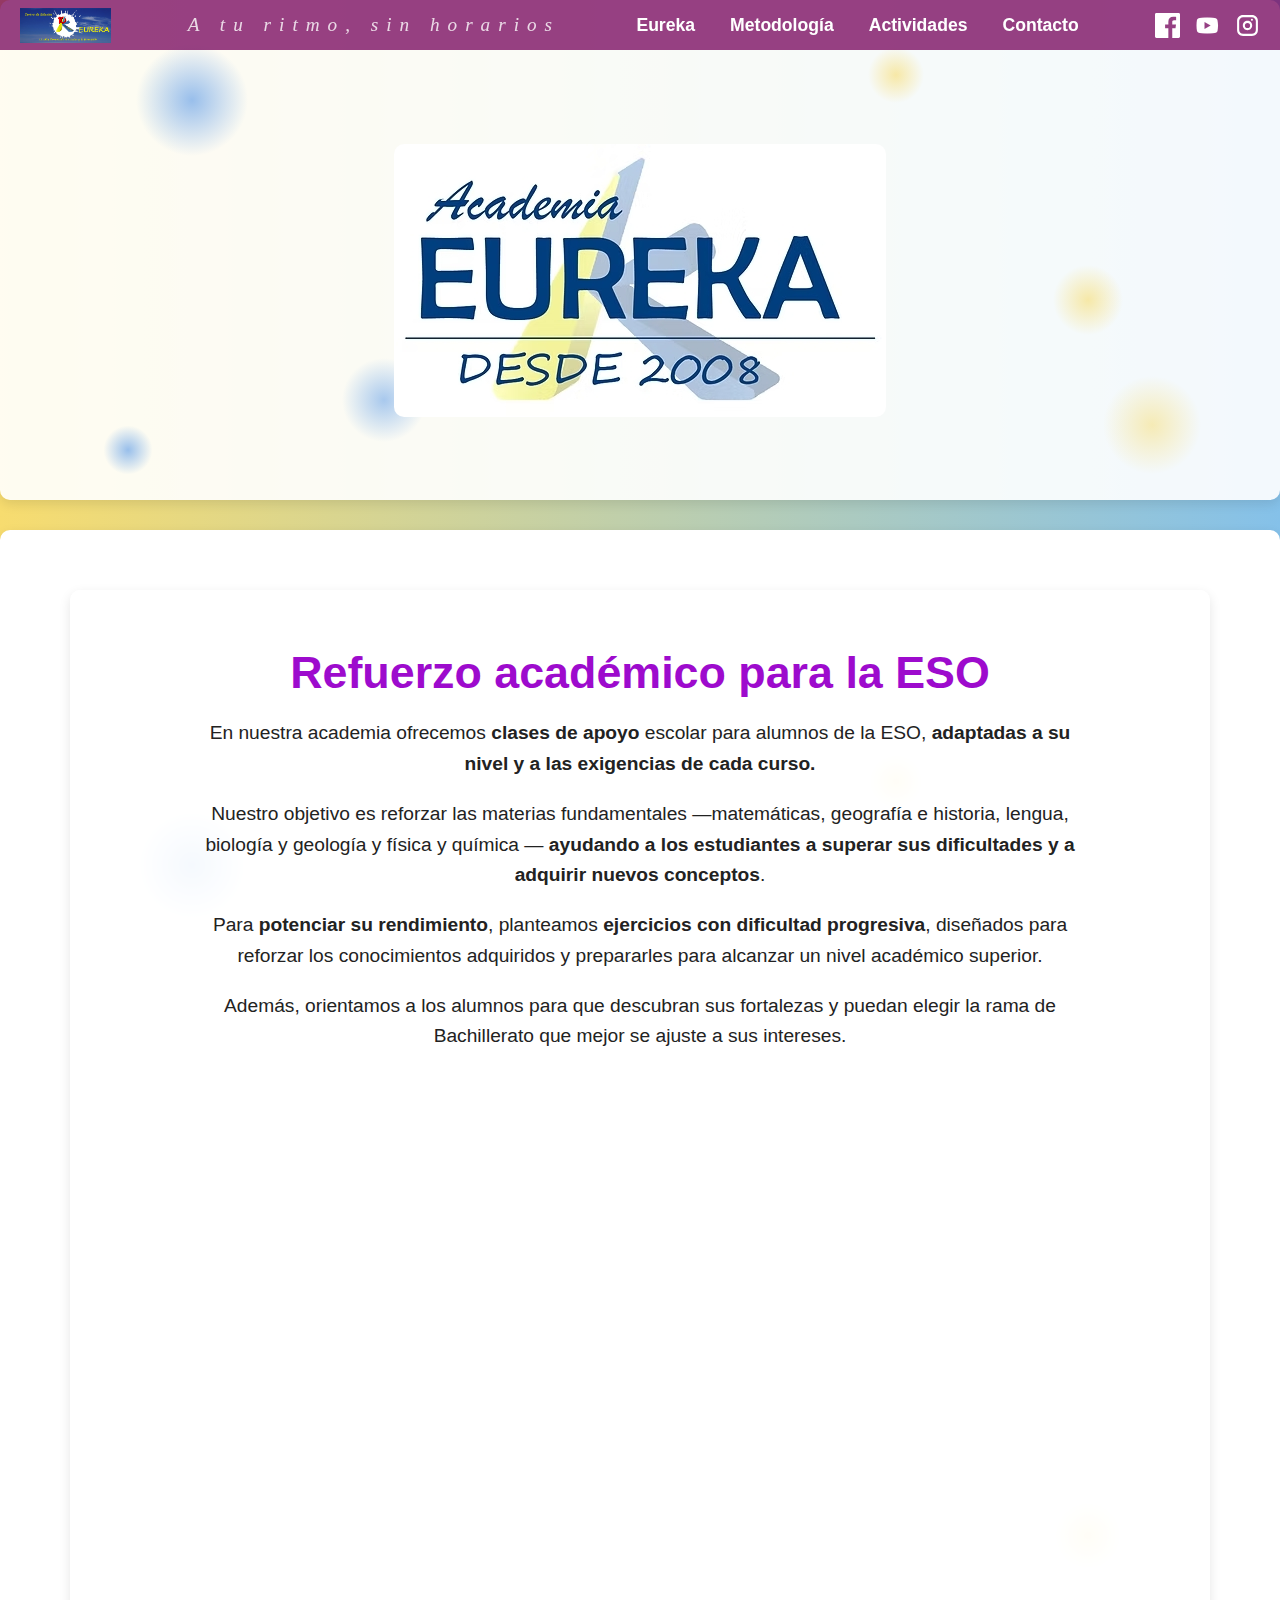
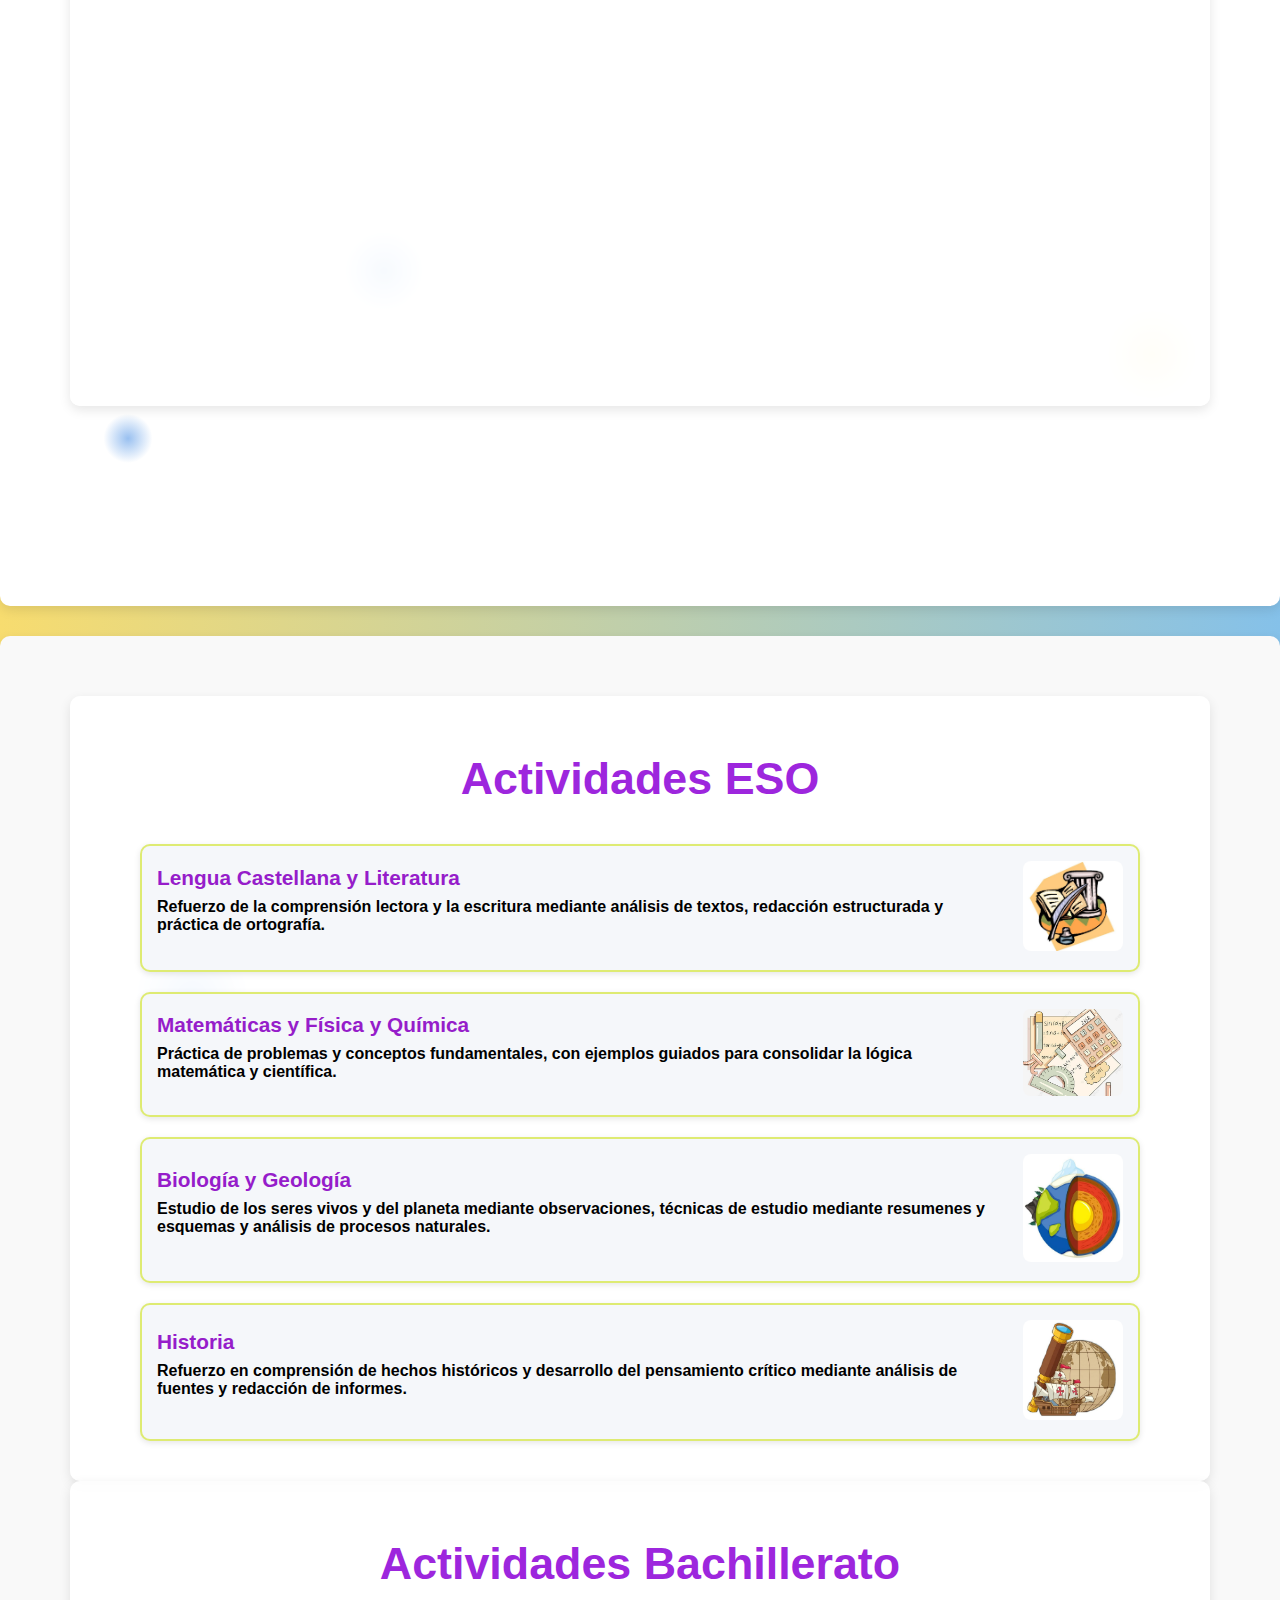
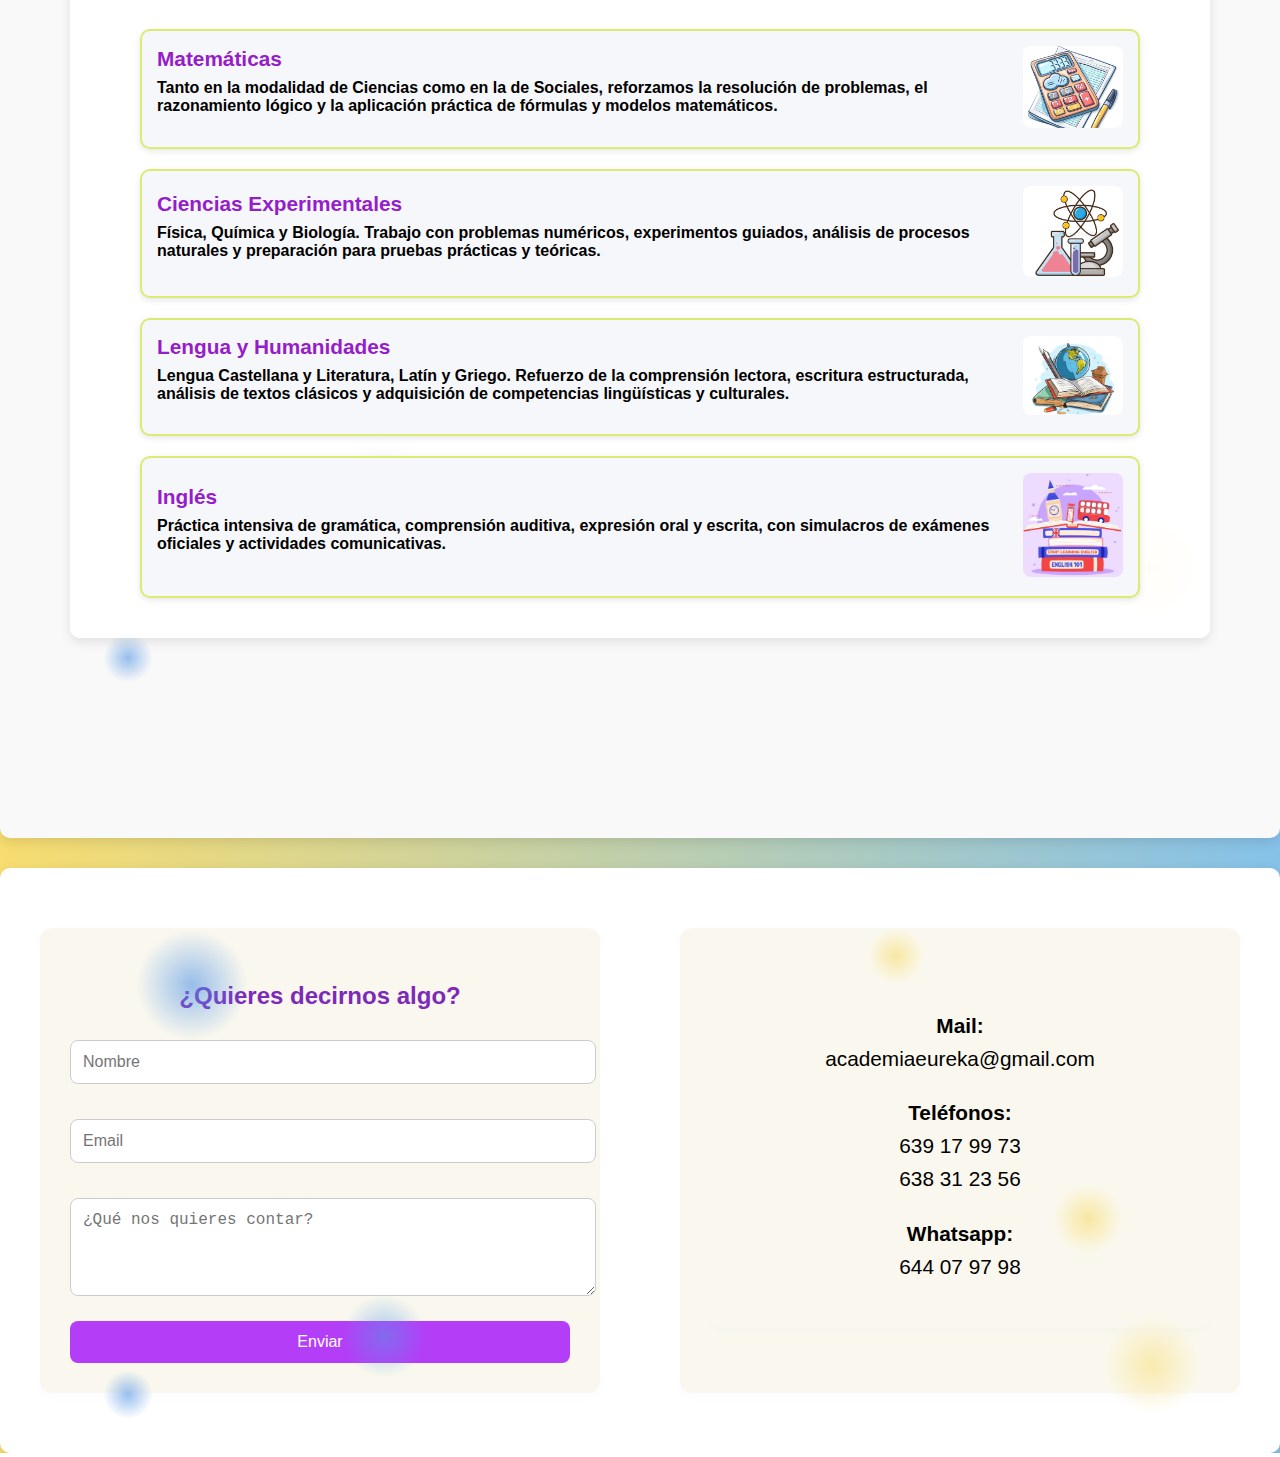
<file: apoyo-eso-bachillerato.html>
<!DOCTYPE html>
<html lang="es">

<head>
  <meta charset="UTF-8" />
  <meta name="viewport" content="width=device-width, initial-scale=1" />
  <title>Apoyo ESO - Bachillerato Eureka</title>
  <link rel="stylesheet" href="stylesSecundaria.css" />
</head>

<body>

  <header class="header">
    <div class="logo">
      <img src="imagen/Foto_academia.png" alt="Logo Eureka" />
    </div>

    <div class="center-text">
      <i> A tu ritmo, sin horarios</i>
    </div>

    <nav class="nav-links">
      <a href="Eureka.html">Eureka</a>
      <a href="#metodologia">Metodología</a>
      <a href="#actividades">Actividades</a>
      <a href="#contacto">Contacto</a>
    </nav>

    <div class="social-icons">
      <!-- Facebook -->
      <a href="https://www.facebook.com/G.Eureka/" target="_blank" aria-label="Facebook">
        <svg xmlns="http://www.w3.org/2000/svg" width="24" height="24" fill="white" viewBox="0 0 24 24">
          <path
            d="M22.675 0h-21.35C.6 0 0 .6 0 1.337v21.326C0 23.4.6 24 1.325 24H12.82v-9.294H9.692v-3.622h3.128V8.41c0-3.1 1.894-4.788 4.659-4.788 1.325 0 2.466.099 2.796.143v3.24l-1.918.001c-1.504 0-1.796.715-1.796 1.763v2.312h3.59l-.467 3.622h-3.123V24h6.116C23.4 24 24 23.4 24 22.673V1.326C24 .6 23.4 0 22.675 0z" />
        </svg>
      </a>
      <!-- Youtube -->
      <a href="https://www.youtube.com/@EurekaCentrodeEstudios" target="_blank" aria-label="Youtube">
        <img src="imagen/icono-youtube.png" alt="YouTube" width="24" height="24" />
      </a>

      <!-- Instagram -->
      <a href="https://www.instagram.com/eurekapinto/?hl=es" target="_blank" aria-label="Instagram">
        <svg xmlns="http://www.w3.org/2000/svg" width="24" height="24" fill="white" viewBox="0 0 24 24">
          <path
            d="M7.75 2h8.5C19.55 2 22 4.45 22 7.75v8.5c0 3.3-2.45 5.75-5.75 5.75h-8.5C4.45 22 2 19.55 2 16.25v-8.5C2 4.45 4.45 2 7.75 2zm0 2C5.68 4 4 5.68 4 7.75v8.5C4 18.32 5.68 20 7.75 20h8.5c2.07 0 3.75-1.68 3.75-3.75v-8.5C20 5.68 18.32 4 16.25 4h-8.5zm8.5 1.5a1 1 0 110 2 1 1 0 010-2zm-4.25 2c2.48 0 4.5 2.02 4.5 4.5s-2.02 4.5-4.5 4.5-4.5-2.02-4.5-4.5 2.02-4.5 4.5-4.5zm0 2a2.5 2.5 0 100 5 2.5 2.5 0 000-5z" />
        </svg>
      </a>
    </div>
  </header>


  <!-- Imagen debajo del header -->
  <section class="carrusel-css" id="Eureka">

    <div class="swipe-carousel">

      <div class="slide"><img src="imagen/logo_ppal.jpg" alt=""></div>
      <div class="slide"><img src="imagen/zigzag.jpg" alt=""></div>
      <div class="slide"><img src="imagen/acceso_gs.png" alt=""></div>
      <div class="slide"><img src="imagen/foto_5.jpg" alt=""></div>
    </div>

  </section>

  <section class="metodologia" id="metodologia">
    <div class="container">
      <h2>Refuerzo académico para la ESO</h2>
      <div class="descripcion">

        <p>En nuestra academia ofrecemos <b>clases de apoyo</b> escolar para alumnos de la ESO, <b>adaptadas a su nivel
            y a las exigencias de cada curso.</b></p>

        <p>Nuestro objetivo es reforzar las materias fundamentales —matemáticas, geografía e historia, lengua, biología
          y geología y física y química — <b>ayudando a los estudiantes a superar sus dificultades y a adquirir nuevos
            conceptos</b>.</p>

        <p>Para <b>potenciar su rendimiento</b>, planteamos <b>ejercicios con dificultad progresiva</b>, diseñados para
          reforzar los conocimientos adquiridos y prepararles para alcanzar un nivel académico superior.</p>

        <p>Además, orientamos a los alumnos para que descubran sus fortalezas y puedan elegir la rama de Bachillerato
          que mejor se ajuste a sus intereses.</p>

      </div>



      <div class="descripcion">
        <h2>Apoyo en Bachillerato y preparación de la EBAU</h2>
        <p>En nuestra academia ofrecemos clases de apoyo para alumnos de Bachillerato, así como preparación específica
          para la EBAU, <b>adaptadas a cada itinerario y a las necesidades individuales</b> de cada estudiante.</p>

        <p>Nuestro objetivo es reforzar las asignaturas clave como matemáticas, lengua, física, química, biología,
          historia, filosofía e inglés, <b>proporcionando las estrategias necesarias para alcanzar el mejor rendimiento
            académico.</b></p>

        <p>Con un <b>enfoque estructurado, exigente y motivador</b>, ayudamos a los estudiantes a organizar su tiempo de
          estudio, a comprender en profundidad los contenidos y a enfrentarse a los exámenes con seguridad.</p>

        <p>Ofrecemos un <b>apoyo personalizado y eficaz</b>, orientado a que cada alumno consiga <b>superar con éxito el
            Bachillerato y acceda a estudios superiores</b> con una preparación sólida y confianza en sus capacidades.
        </p>
      </div>




      <div class="servicios">
        <a href="aula-primaria.html" class="servicio-enlace">
          <article class="servicio">
            <h3>Aula de Primaria</h3>
          </article>
        </a>

        <a href="acceso-superior-universidad.html" class="servicio-enlace">
          <article class="servicio">
            <h3>Acceso a FP y Universidad</h3>
          </article>
        </a>

        <a href="robotica-educativa.html" class="servicio-enlace">
          <article class="servicio">
            <h3>Robótica Educativa</h3>
          </article>
        </a>

        <a href="campamento-verano.html" class="servicio-enlace">
          <article class="servicio">
            <h3>Campamento de Verano</h3>
          </article>
        </a>

        <a href="espextranjeros.html" class="servicio-enlace">
          <article class="servicio">
            <h3>Español para Extranjeros</h3>
          </article>
        </a>
      </div>
    </div>

  </section>

  <section class="actividades" id="actividades">
    <div class="container">
      <h2>Actividades ESO</h2>

      <div class="actividades-grid">

        <div class="actividad">
          <div class="contenido">
            <h3>Lengua Castellana y Literatura</h3>
            <p>Refuerzo de la comprensión lectora y la escritura mediante análisis de textos, redacción estructurada y
              práctica de ortografía.</p>
          </div>
          <div class="imagen">
            <img src="imagen/lengualiteratura.jpg" alt="Lengua Castellana y Literatura">
          </div>
        </div>

        <div class="actividad">
          <div class="contenido">
            <h3>Matemáticas y Física y Química</h3>
            <p>Práctica de problemas y conceptos fundamentales, con ejemplos guiados para consolidar la lógica
              matemática y científica.</p>
          </div>
          <div class="imagen">
            <img src="imagen/matematicas.jpg" alt="Matemáticas y Física y Química">
          </div>
        </div>

        <div class="actividad">
          <div class="contenido">
            <h3>Biología y Geología</h3>
            <p>Estudio de los seres vivos y del planeta mediante observaciones, técnicas de estudio mediante resumenes y
              esquemas y análisis de procesos naturales.</p>
          </div>
          <div class="imagen">
            <img src="imagen/biologiageologia.jpg" alt="Biología y Geología">
          </div>
        </div>

        <div class="actividad">
          <div class="contenido">
            <h3>Historia</h3>
            <p>Refuerzo en comprensión de hechos históricos y desarrollo del pensamiento crítico mediante análisis de
              fuentes y redacción de informes.</p>
          </div>
          <div class="imagen">
            <img src="imagen/historia.jpg" alt="Historia">
          </div>
        </div>

      </div>
    </div>


   <div class="container">
  <h2>Actividades Bachillerato</h2>

  <div class="actividades-grid">

    <!-- Bloque 1: Matemáticas -->
    <div class="actividad">
      <div class="contenido">
        <h3>Matemáticas</h3>
        <p>Tanto en la modalidad de Ciencias como en la de Sociales, reforzamos la resolución de problemas, el razonamiento lógico y la aplicación práctica de fórmulas y modelos matemáticos.</p>
      </div>
      <div class="imagen">
        <img src="imagen/Matematicas-bachillerato.png" alt="Matemáticas Bachillerato">
      </div>
    </div>

    <!-- Bloque 2: Ciencias Experimentales -->
    <div class="actividad">
      <div class="contenido">
        <h3>Ciencias Experimentales</h3>
        <p>Física, Química y Biología.  
           Trabajo con problemas numéricos, experimentos guiados, análisis de procesos naturales y preparación para pruebas prácticas y teóricas.</p>
      </div>
      <div class="imagen">
        <img src="imagen/Fisica y quimica- Bachillerato.png" alt="Física, Química y Biología">
      </div>
    </div>

    <!-- Bloque 3: Lengua y Humanidades -->
    <div class="actividad">
      <div class="contenido">
        <h3>Lengua y Humanidades</h3>
        <p>Lengua Castellana y Literatura, Latín y Griego.  
           Refuerzo de la comprensión lectora, escritura estructurada, análisis de textos clásicos y adquisición de competencias lingüísticas y culturales.</p>
      </div>
      <div class="imagen">
        <img src="imagen/Lengua y latin.png" alt="Lengua, Latín y Griego">
      </div>
    </div>

    <!-- Bloque 4: Idiomas -->
    <div class="actividad">
      <div class="contenido">
        <h3>Inglés</h3>
        <p>Práctica intensiva de gramática, comprensión auditiva, expresión oral y escrita, con simulacros de exámenes oficiales y actividades comunicativas.</p>
      </div>
      <div class="imagen">
        <img src="imagen/writingactividad.jpg" alt="Inglés Bachillerato">
      </div>
    </div>

  </div>
</div>



  </section>

  <section class="contacto-suscripcion" id="contacto">
    <div class="bloques-contacto">

<!-- ¿Quieres decirnos algo? -->
<div class="bloque desde-izquierda">
  <h3>¿Quieres decirnos algo?</h3>
  <form id="contactForm" class="form-contacto" action="https://formspree.io/f/mqayejwl" method="POST">
    <!-- Campo oculto para personalizar el asunto del correo -->
    <input type="hidden" name="_subject" value="Nuevo mensaje de {{nombre}}" />

    <input type="text" name="nombre" placeholder="Nombre" required />
    <input type="email" name="email" placeholder="Email" required />
    <textarea name="mensaje" placeholder="¿Qué nos quieres contar?" rows="4" required></textarea>
    <button type="submit">Enviar</button>
  </form>
  <div class="mensaje-exito" id="mensajeExito" style="display:none; color:green; margin-top:10px; text-align:center;">
    ✅ ¡Tu mensaje ha sido enviado correctamente!
  </div>
</div>

      <!-- Suscripción -->
      <div class="bloque">
        <div class="bloque desde-derecha">
          <p><strong>Mail:</strong><br>academiaeureka@gmail.com</p>
          <p><strong>Teléfonos:</strong><br>639 17 99 73<br>638 31 23 56</p>
          <p><strong>Whatsapp:</strong><br>644 07 97 98</p>
        </div>

      </div>
  </section>

  <script>//JavaScrip para la transicion de los textos
    const descripciones = document.querySelectorAll('.descripcion');

    const observer = new IntersectionObserver((entries) => {
      entries.forEach(entry => {
        if (entry.isIntersecting) {
          entry.target.classList.add('visible');
        }
      });
    }, {
      threshold: 0.1
    });

    descripciones.forEach(desc => {
      observer.observe(desc);
    });
  </script>

  <script>//JavaScrip para la transicion de los servicios
    const servicios = document.querySelectorAll('.servicio');

    const observer1 = new IntersectionObserver((entradas) => {
      entradas.forEach((entrada, i) => {
        if (entrada.isIntersecting) {
          setTimeout(() => {
            entrada.target.classList.add('visible');
          }, i * 200); // delay en cascada (200ms entre elementos)
          observer.unobserve(entrada.target);
        }
      });
    }, { threshold: 0.1 });

    servicios.forEach(servicio => observer.observe(servicio));
  </script>

  <script>
    const carousel = document.querySelector('.swipe-carousel');
    const slides = document.querySelectorAll('.swipe-carousel .slide');
    const totalSlides = slides.length;
    let index = 0;

    function autoScroll() {
      index++;

      // Si llegamos al final, volvemos al primer slide
      if (index >= totalSlides) {
        index = 0;
      }

      // Calcular la posición del scroll de forma más precisa
      const slideWidth = slides[0].getBoundingClientRect().width;
      carousel.scrollTo({
        left: slideWidth * index,
        behavior: 'smooth'
      });
    }

    setInterval(autoScroll, 5000); // Cambia de slide cada 5 segundos
  </script>

  <script>
    const cuadros = document.querySelectorAll('.cuadro');

    function mostrarCuadrosAlScroll() {
      cuadros.forEach((cuadro) => {
        const top = cuadro.getBoundingClientRect().top;
        const windowHeight = window.innerHeight;

        if (top < windowHeight - 100) {
          cuadro.classList.add('visible');
        }
      });
    }

    window.addEventListener('scroll', mostrarCuadrosAlScroll);
    window.addEventListener('load', mostrarCuadrosAlScroll);
  </script>
  <script>
    const video = document.getElementById('miVideo');

    video.addEventListener('loadedmetadata', () => {
      video.currentTime = 3;
    });
  </script>
  <script>
    document.addEventListener("DOMContentLoaded", () => {
      const bloques = document.querySelectorAll(".bloque");

      const observer = new IntersectionObserver(entries => {
        entries.forEach(entry => {
          if (entry.isIntersecting) {
            entry.target.classList.add("visible");
            observer.unobserve(entry.target);
          }
        });
      }, {
        threshold: 0.2
      });

      bloques.forEach(bloque => observer.observe(bloque));
    });
  </script>
  <script>
  const form = document.getElementById('contactForm');
  const mensajeExito = document.getElementById('mensajeExito');

  form.addEventListener('submit', function(e) {
    e.preventDefault(); // Evita recargar la página

    const formData = new FormData(form);

    fetch(form.action, {
      method: form.method,
      body: formData,
      headers: { 'Accept': 'application/json' }
    })
    .then(response => {
      if (response.ok) {
        mensajeExito.style.display = 'block';
        form.reset();
      } else {
        alert("❌ Hubo un error al enviar tu mensaje. Intenta de nuevo.");
      }
    })
    .catch(error => {
      alert("❌ Hubo un error al enviar tu mensaje. Intenta de nuevo.");
    });
  });
</script>

</body>

</html>
</file>
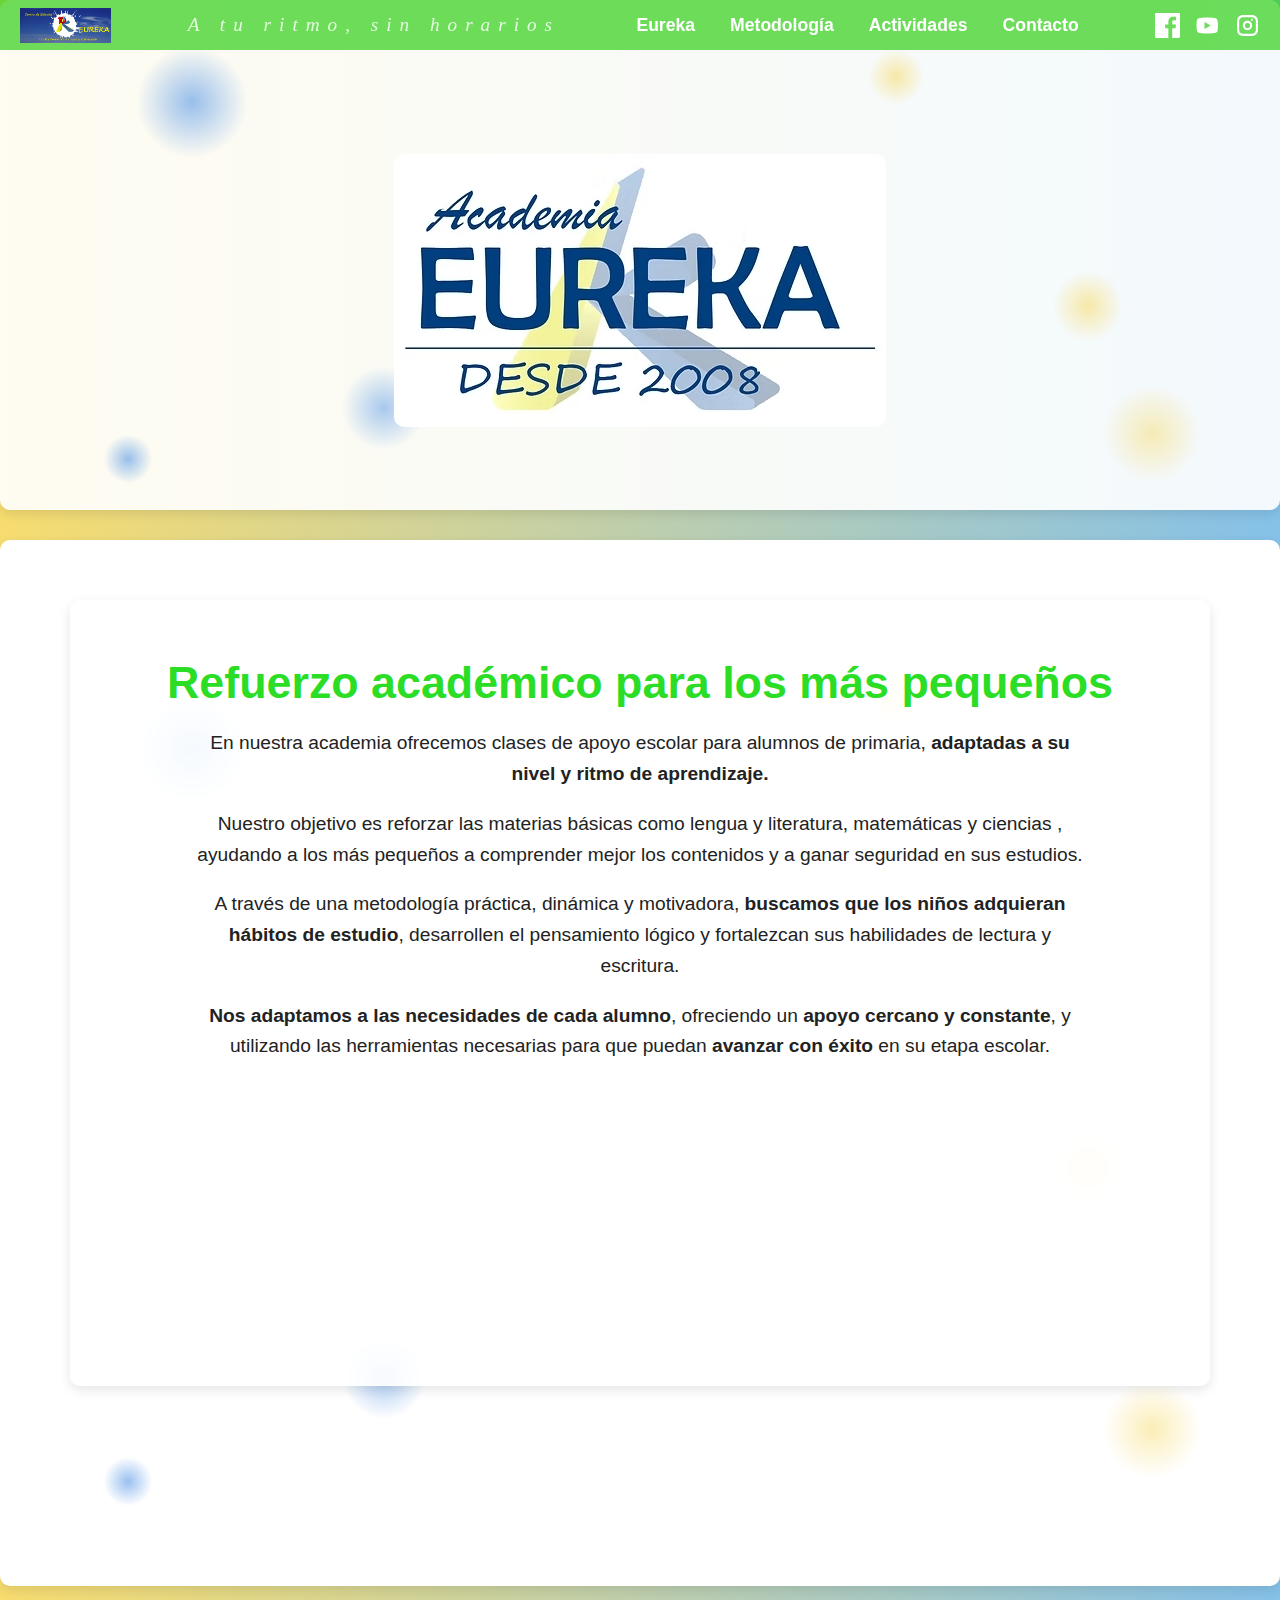
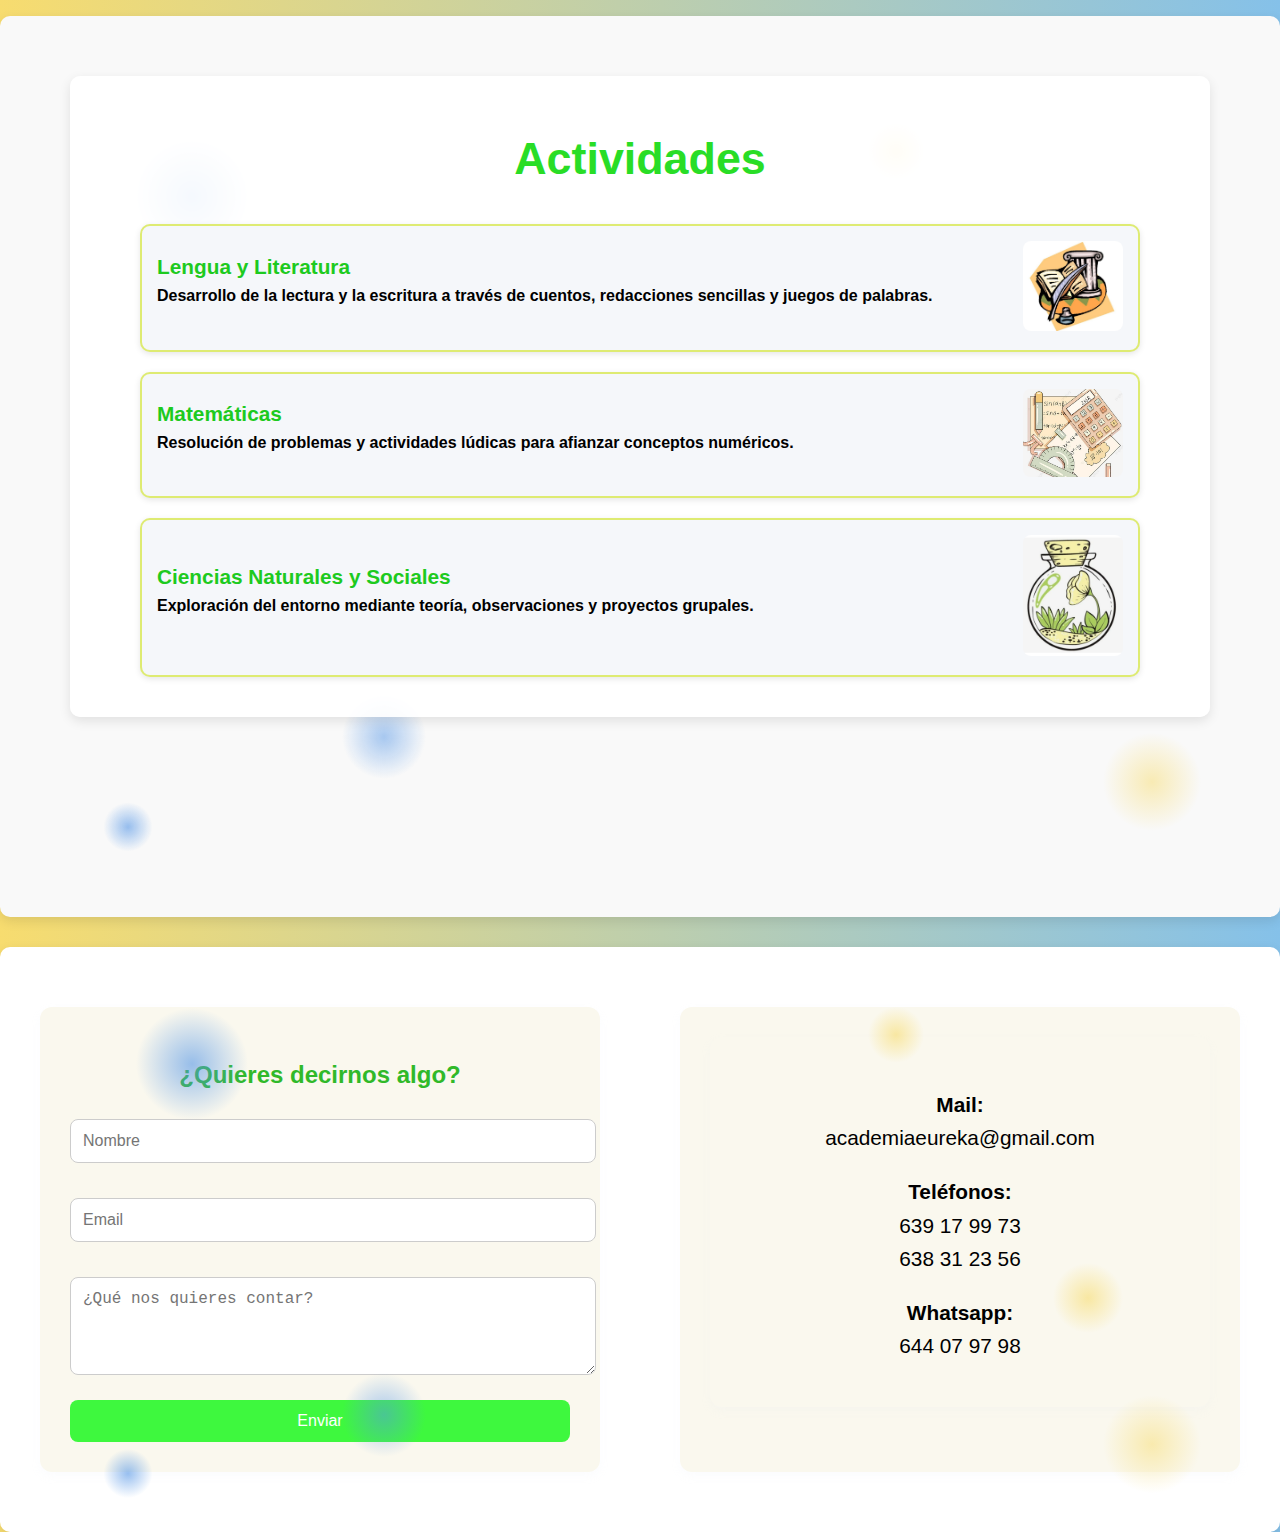
<file: aula-primaria.html>
<!DOCTYPE html>
<html lang="es">

<head>
  <meta charset="UTF-8" />
  <meta name="viewport" content="width=device-width, initial-scale=1" />
  <title>Aula Primaria Eureka</title>
  <link rel="stylesheet" href="stylesPrimaria.css" />
</head>

<body>

  <header class="header">
    <div class="logo">
      <img src="imagen/Foto_academia.png" alt="Logo Eureka" />
    </div>

    <div class="center-text">
      <i> A tu ritmo, sin horarios</i>
    </div>

    <nav class="nav-links">
      <a href="Eureka.html">Eureka</a>
      <a href="#metodologia">Metodología</a>
      <a href="#actividades">Actividades</a>
      <a href="#contacto">Contacto</a>
    </nav>

    <div class="social-icons">
      <!-- Facebook -->
      <a href="https://www.facebook.com/G.Eureka/" target="_blank" aria-label="Facebook">
        <svg xmlns="http://www.w3.org/2000/svg" width="24" height="24" fill="white" viewBox="0 0 24 24">
          <path
            d="M22.675 0h-21.35C.6 0 0 .6 0 1.337v21.326C0 23.4.6 24 1.325 24H12.82v-9.294H9.692v-3.622h3.128V8.41c0-3.1 1.894-4.788 4.659-4.788 1.325 0 2.466.099 2.796.143v3.24l-1.918.001c-1.504 0-1.796.715-1.796 1.763v2.312h3.59l-.467 3.622h-3.123V24h6.116C23.4 24 24 23.4 24 22.673V1.326C24 .6 23.4 0 22.675 0z" />
        </svg>
      </a>
      <!-- Youtube -->
      <a href="https://www.youtube.com/@EurekaCentrodeEstudios" target="_blank" aria-label="Youtube">
        <img src="imagen/icono-youtube.png" alt="YouTube" width="24" height="24" />
      </a>

      <!-- Instagram -->
      <a href="https://www.instagram.com/eurekapinto/?hl=es" target="_blank" aria-label="Instagram">
        <svg xmlns="http://www.w3.org/2000/svg" width="24" height="24" fill="white" viewBox="0 0 24 24">
          <path
            d="M7.75 2h8.5C19.55 2 22 4.45 22 7.75v8.5c0 3.3-2.45 5.75-5.75 5.75h-8.5C4.45 22 2 19.55 2 16.25v-8.5C2 4.45 4.45 2 7.75 2zm0 2C5.68 4 4 5.68 4 7.75v8.5C4 18.32 5.68 20 7.75 20h8.5c2.07 0 3.75-1.68 3.75-3.75v-8.5C20 5.68 18.32 4 16.25 4h-8.5zm8.5 1.5a1 1 0 110 2 1 1 0 010-2zm-4.25 2c2.48 0 4.5 2.02 4.5 4.5s-2.02 4.5-4.5 4.5-4.5-2.02-4.5-4.5 2.02-4.5 4.5-4.5zm0 2a2.5 2.5 0 100 5 2.5 2.5 0 000-5z" />
        </svg>
      </a>
    </div>
  </header>


  <!-- Imagen debajo del header -->
  <section class="carrusel-css" id="Eureka">

    <div class="swipe-carousel">

      <div class="slide"><img src="imagen/logo_ppal.jpg" alt=""></div>
      <div class="slide"><img src="imagen/zigzag.jpg" alt=""></div>
      <div class="slide"><img src="imagen/acceso_gs.png" alt=""></div>
      <div class="slide"><img src="imagen/foto_5.jpg" alt=""></div>
    </div>

  </section>

  <section class="metodologia" id="metodologia">
    <div class="container">
      <h2>Refuerzo académico para los más pequeños</h2>
    <div class="descripcion">
  <p>En nuestra academia ofrecemos clases de apoyo escolar para alumnos de primaria, <b>adaptadas a su nivel y ritmo de aprendizaje.</b></p>
  
  <p>Nuestro objetivo es reforzar las materias básicas como lengua y literatura, matemáticas y ciencias , ayudando a los más pequeños a comprender mejor los contenidos y a ganar seguridad en sus estudios.</p>
  
  <p>A través de una metodología práctica, dinámica y motivadora, <b>buscamos que los niños adquieran hábitos de estudio</b>, desarrollen el pensamiento lógico y fortalezcan sus habilidades de lectura y escritura.</p>
  
  <p><b>Nos adaptamos a las necesidades de cada alumno</b>, ofreciendo un <b>apoyo cercano y constante</b>, y utilizando las herramientas necesarias para que puedan <b>avanzar con éxito</b> en su etapa escolar.</p>
</div>




    <div class="servicios">
  <a href="apoyo-eso-bachillerato.html" class="servicio-enlace">
    <article class="servicio">
      <h3>Apoyo E.S.O y Bachillerato</h3>
    </article>
  </a>

  <a href="acceso-superior-universidad.html" class="servicio-enlace">
    <article class="servicio">
      <h3>Acceso a FP y Universidad</h3>
    </article>
  </a>

  <a href="robotica-educativa.html" class="servicio-enlace">
    <article class="servicio">
      <h3>Robótica Educativa</h3>
    </article>
  </a>

  <a href="campamento-verano.html" class="servicio-enlace">
    <article class="servicio">
      <h3>Campamento de Verano</h3>
    </article>
  </a>

  <a href="clases-ingles.html" class="servicio-enlace">
    <article class="servicio">
      <h3>Clases de Inglés</h3>
    </article>
  </a>
</div>


  </section>
<section class="actividades" id="actividades">
<div class="container">
  <h2>Actividades</h2>

  <div class="actividades-grid">
    
    <div class="actividad">
      <div class="contenido">
        <h3>Lengua y Literatura</h3>
        <p>Desarrollo de la lectura y la escritura a través de cuentos, redacciones sencillas y juegos de palabras.</p>
      </div>
      <div class="imagen">
        <img src="imagen/lengualiteratura.jpg" alt="Lengua y Literatura">
      </div>
    </div>

    <div class="actividad">
      <div class="contenido">
        <h3>Matemáticas</h3>
        <p>Resolución de problemas y actividades lúdicas para afianzar conceptos numéricos.</p>
      </div>
      <div class="imagen">
        <img src="imagen/matematicas.jpg" alt="Matemáticas">
      </div>
    </div>

    <div class="actividad">
      <div class="contenido">
        <h3>Ciencias Naturales y Sociales</h3>
        <p>Exploración del entorno mediante teoría, observaciones y proyectos grupales.</p>
      </div>
      <div class="imagen">
        <img src="imagen/cienciasnatysoc.jpg" alt="Ciencias Naturales y Sociales">
      </div>
    </div>
  </div>
</div>
</section>


  <section class="contacto-suscripcion" id="contacto">
    <div class="bloques-contacto">

<!-- ¿Quieres decirnos algo? -->
<div class="bloque desde-izquierda">
  <h3>¿Quieres decirnos algo?</h3>
  <form id="contactForm" class="form-contacto" action="https://formspree.io/f/mqayejwl" method="POST">
    <!-- Campo oculto para personalizar el asunto del correo -->
    <input type="hidden" name="_subject" value="Nuevo mensaje de {{nombre}}" />

    <input type="text" name="nombre" placeholder="Nombre" required />
    <input type="email" name="email" placeholder="Email" required />
    <textarea name="mensaje" placeholder="¿Qué nos quieres contar?" rows="4" required></textarea>
    <button type="submit">Enviar</button>
  </form>
  <div class="mensaje-exito" id="mensajeExito" style="display:none; color:green; margin-top:10px; text-align:center;">
    ✅ ¡Tu mensaje ha sido enviado correctamente!
  </div>
</div>

      <!-- Suscripción -->
      <div class="bloque">
        <div class="bloque desde-derecha">
          <p><strong>Mail:</strong><br>academiaeureka@gmail.com</p>
          <p><strong>Teléfonos:</strong><br>639 17 99 73<br>638 31 23 56</p>
          <p><strong>Whatsapp:</strong><br>644 07 97 98</p>
        </div>

      </div>
  </section>

  <script>//JavaScrip para la transicion de los textos
    const descripciones = document.querySelectorAll('.descripcion');

    const observer = new IntersectionObserver((entries) => {
      entries.forEach(entry => {
        if (entry.isIntersecting) {
          entry.target.classList.add('visible');
        }
      });
    }, {
      threshold: 0.1
    });

    descripciones.forEach(desc => {
      observer.observe(desc);
    });
  </script>

  <script>//JavaScrip para la transicion de los servicios
    const servicios = document.querySelectorAll('.servicio');

    const observer1 = new IntersectionObserver((entradas) => {
      entradas.forEach((entrada, i) => {
        if (entrada.isIntersecting) {
          setTimeout(() => {
            entrada.target.classList.add('visible');
          }, i * 200); // delay en cascada (200ms entre elementos)
          observer.unobserve(entrada.target);
        }
      });
    }, { threshold: 0.1 });

    servicios.forEach(servicio => observer.observe(servicio));
  </script>

  <script>
    const carousel = document.querySelector('.swipe-carousel');
    const slides = document.querySelectorAll('.swipe-carousel .slide');
    const totalSlides = slides.length;
    let index = 0;

    function autoScroll() {
      index++;

      // Si llegamos al final, volvemos al primer slide
      if (index >= totalSlides) {
        index = 0;
      }

      // Calcular la posición del scroll de forma más precisa
      const slideWidth = slides[0].getBoundingClientRect().width;
      carousel.scrollTo({
        left: slideWidth * index,
        behavior: 'smooth'
      });
    }

    setInterval(autoScroll, 5000); // Cambia de slide cada 5 segundos
  </script>

  <script>
    const cuadros = document.querySelectorAll('.cuadro');

    function mostrarCuadrosAlScroll() {
      cuadros.forEach((cuadro) => {
        const top = cuadro.getBoundingClientRect().top;
        const windowHeight = window.innerHeight;

        if (top < windowHeight - 100) {
          cuadro.classList.add('visible');
        }
      });
    }

    window.addEventListener('scroll', mostrarCuadrosAlScroll);
    window.addEventListener('load', mostrarCuadrosAlScroll);
  </script>
  <script>
    const video = document.getElementById('miVideo');

    video.addEventListener('loadedmetadata', () => {
      video.currentTime = 3;
    });
  </script>
  <script>
    document.addEventListener("DOMContentLoaded", () => {
      const bloques = document.querySelectorAll(".bloque");

      const observer = new IntersectionObserver(entries => {
        entries.forEach(entry => {
          if (entry.isIntersecting) {
            entry.target.classList.add("visible");
            observer.unobserve(entry.target);
          }
        });
      }, {
        threshold: 0.2
      });

      bloques.forEach(bloque => observer.observe(bloque));
    });
  </script>
  <script>
  const form = document.getElementById('contactForm');
  const mensajeExito = document.getElementById('mensajeExito');

  form.addEventListener('submit', function(e) {
    e.preventDefault(); // Evita recargar la página

    const formData = new FormData(form);

    fetch(form.action, {
      method: form.method,
      body: formData,
      headers: { 'Accept': 'application/json' }
    })
    .then(response => {
      if (response.ok) {
        mensajeExito.style.display = 'block';
        form.reset();
      } else {
        alert("❌ Hubo un error al enviar tu mensaje. Intenta de nuevo.");
      }
    })
    .catch(error => {
      alert("❌ Hubo un error al enviar tu mensaje. Intenta de nuevo.");
    });
  });
</script>

</body>

</html>
</file>
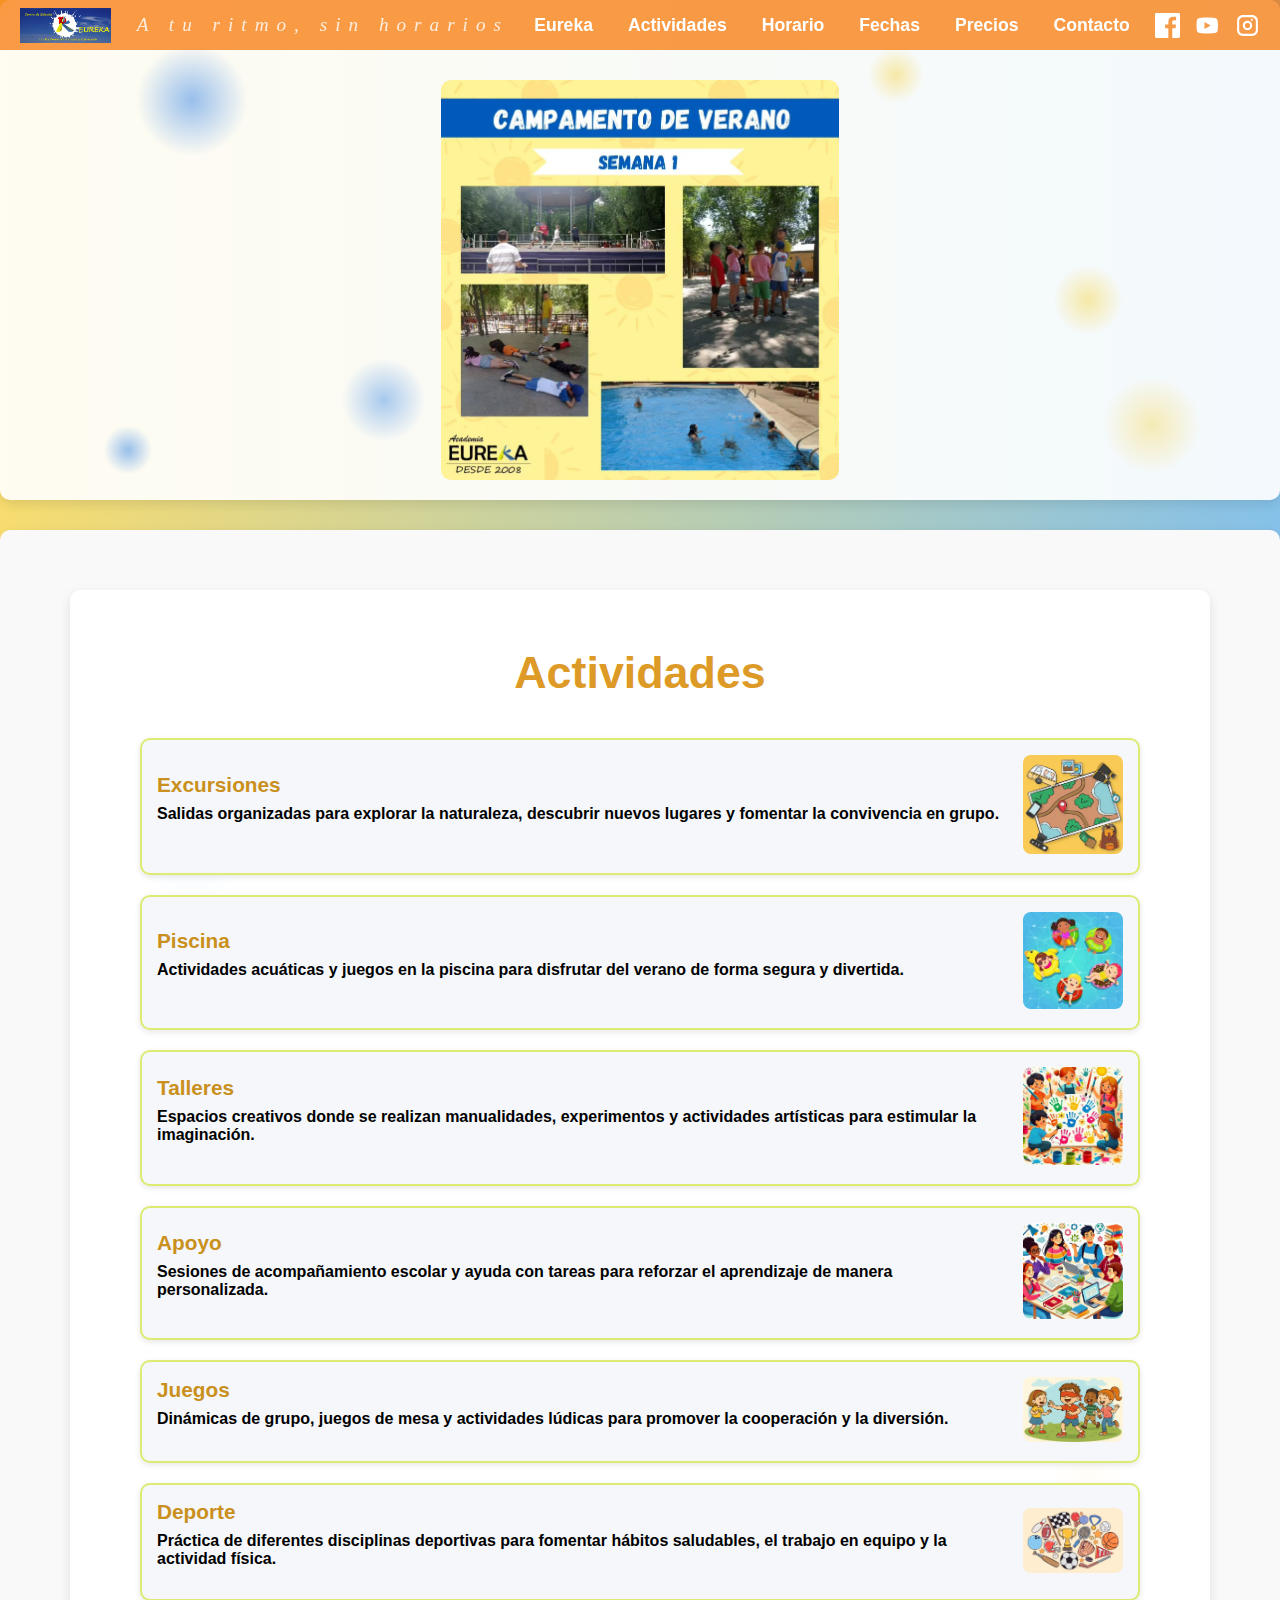
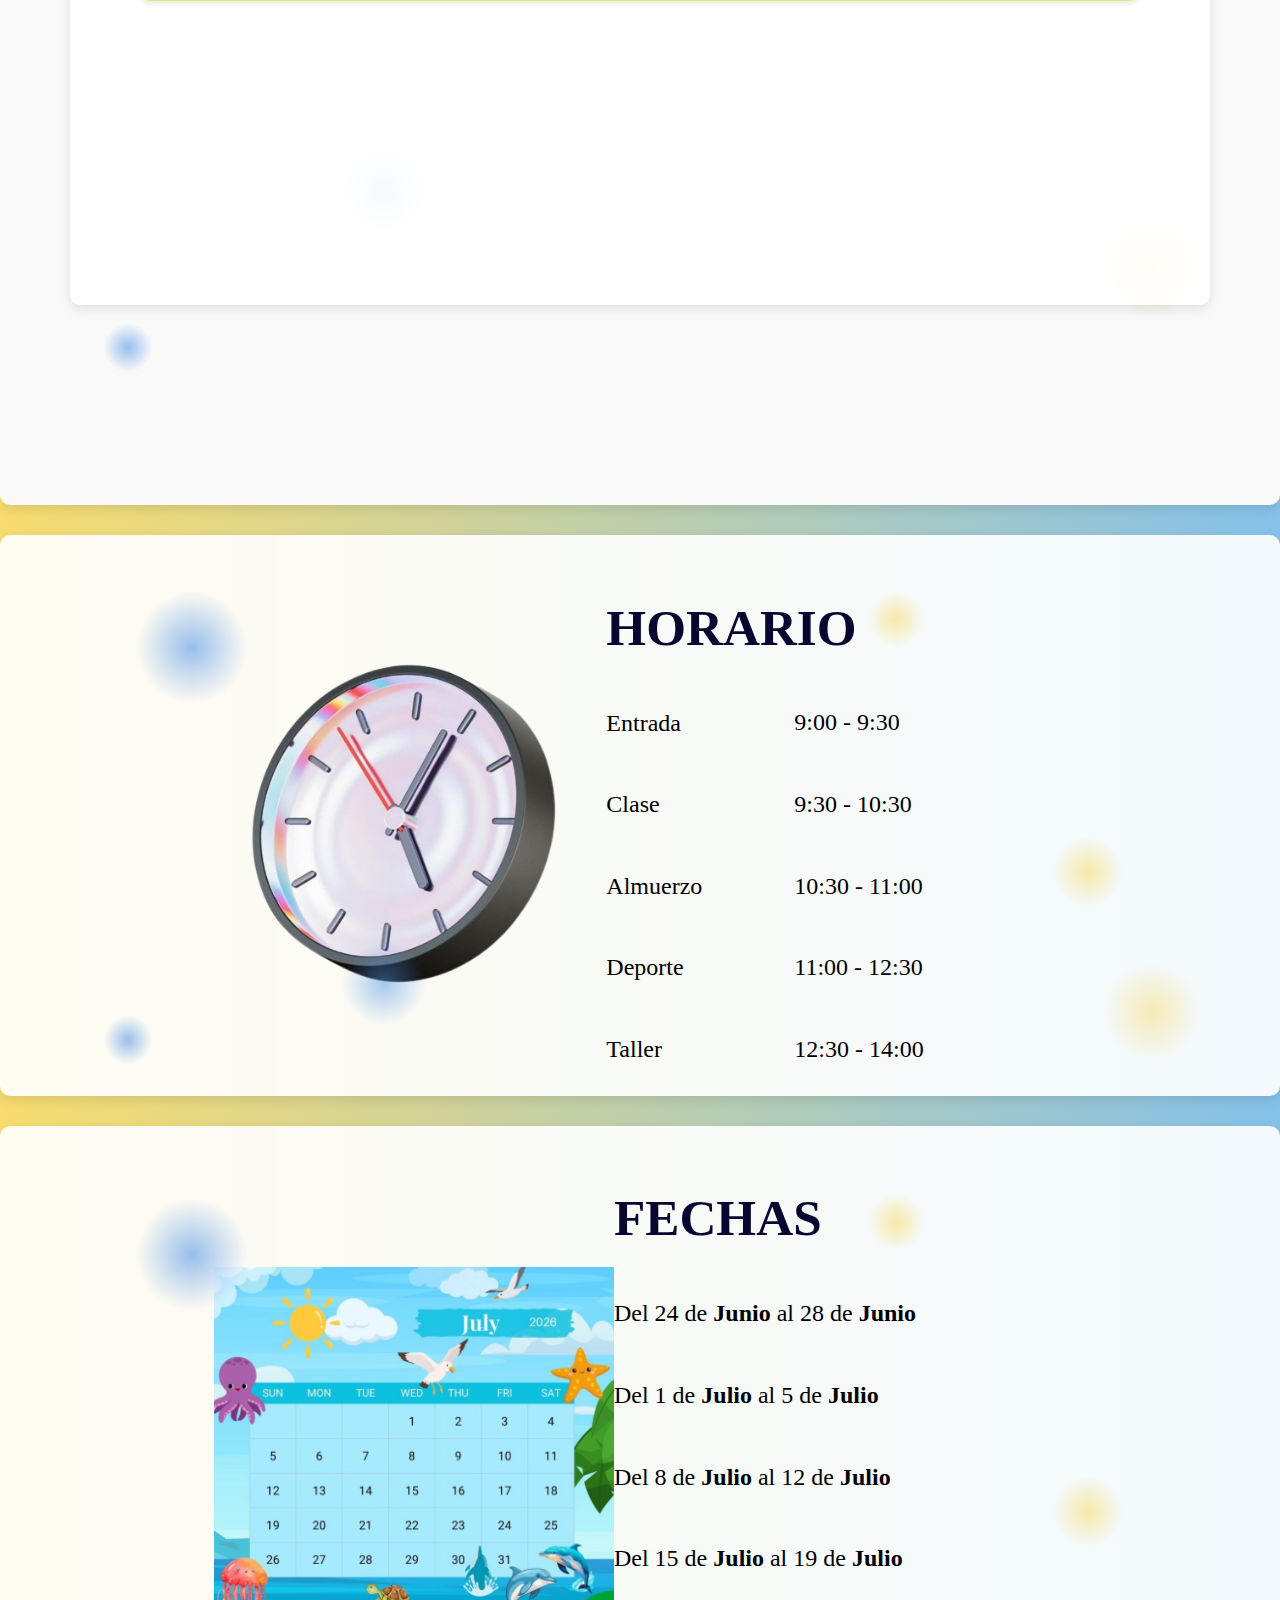
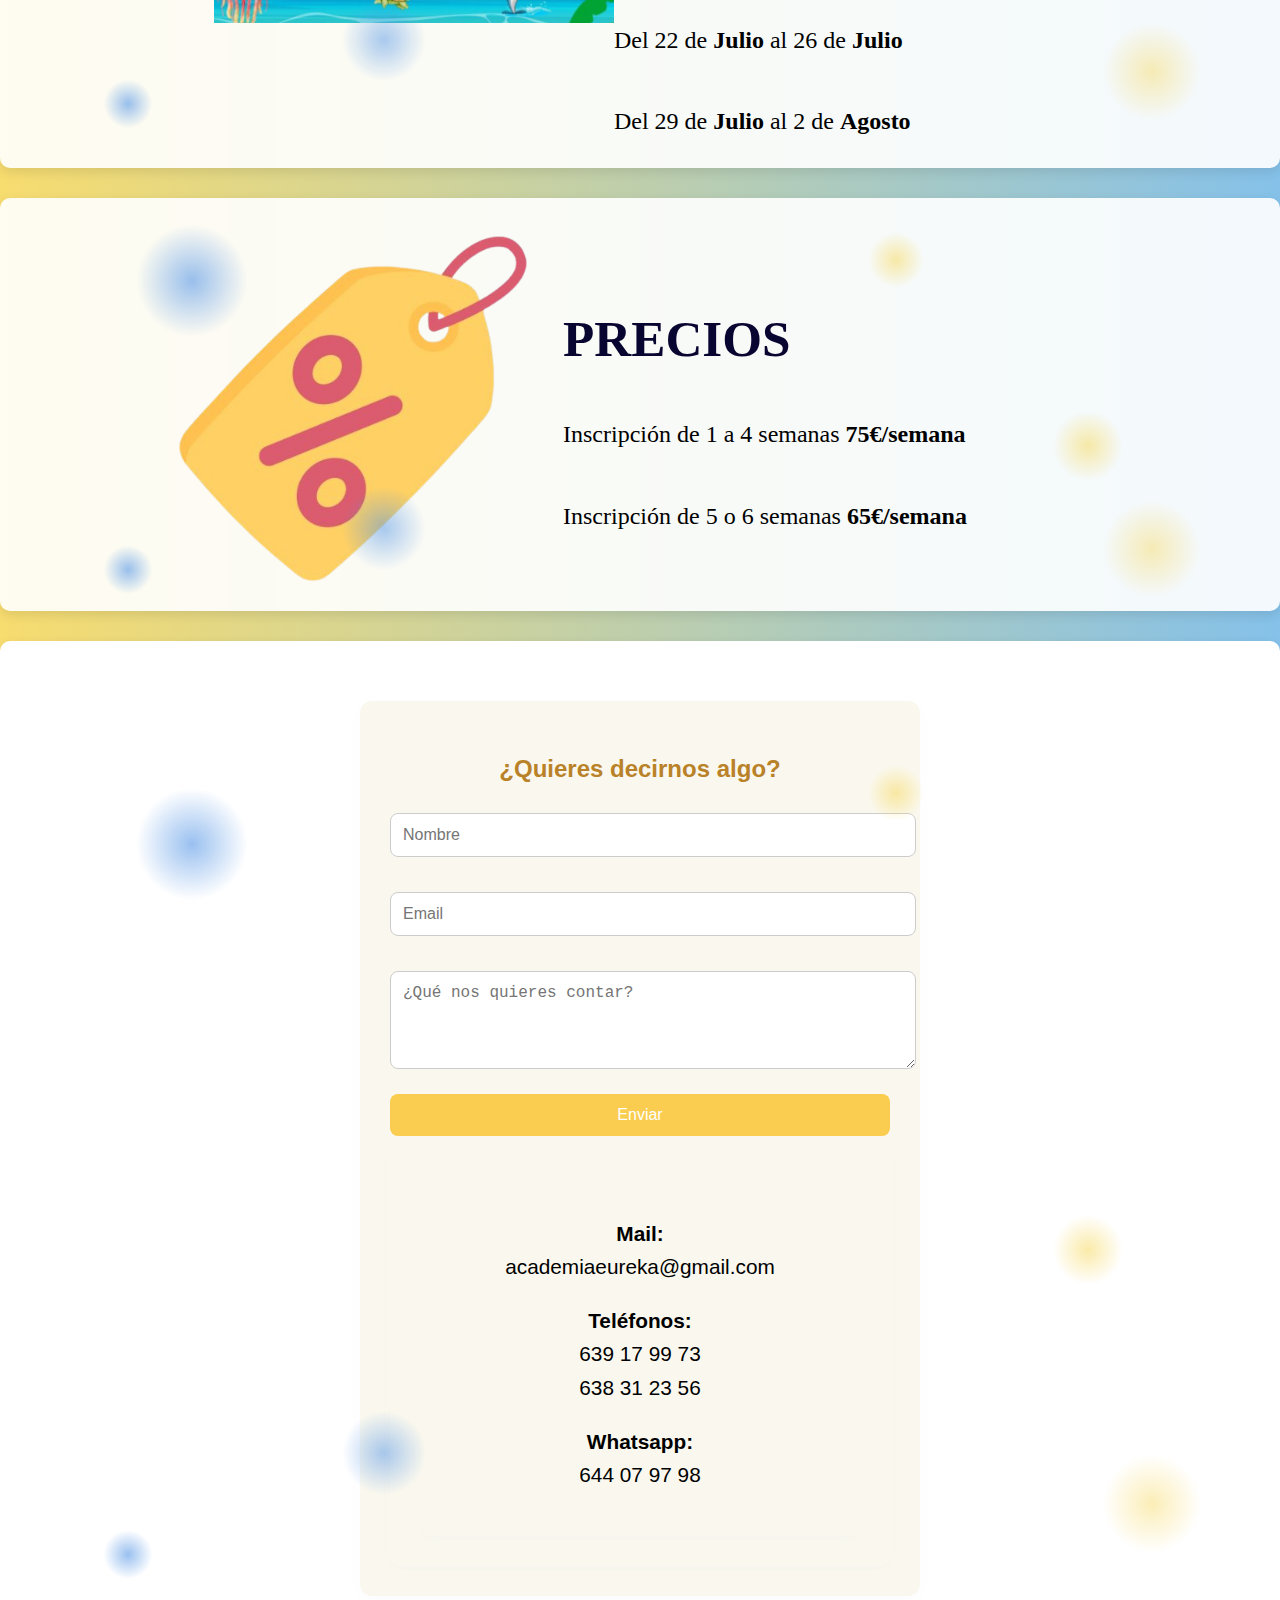
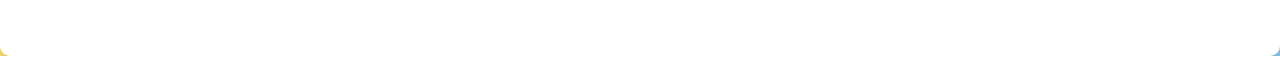
<file: campamento-verano.html>
<!DOCTYPE html>
<html lang="es">

<head>
  <meta charset="UTF-8" />
  <meta name="viewport" content="width=device-width, initial-scale=1" />
  <title>Campamento Verano Eureka</title>
  <link rel="stylesheet" href="stylesCampV.css" />
</head>

<body>

  <header class="header">
    <div class="logo">
      <img src="imagen/Foto_academia.png" alt="Logo Eureka" />
    </div>

    <div class="center-text">
      <i> A tu ritmo, sin horarios</i>
    </div>

    <nav class="nav-links">
      <a href="Eureka.html">Eureka</a>
      <a href="#actividades">Actividades</a>
      <a href="#horario">Horario</a>
      <a href="#fechas">Fechas</a>
      <a href="#precios">Precios</a>
      <a href="#contacto">Contacto</a>
    </nav>

    <div class="social-icons">
      <!-- Facebook -->
      <a href="https://www.facebook.com/G.Eureka/" target="_blank" aria-label="Facebook">
        <svg xmlns="http://www.w3.org/2000/svg" width="24" height="24" fill="white" viewBox="0 0 24 24">
          <path
            d="M22.675 0h-21.35C.6 0 0 .6 0 1.337v21.326C0 23.4.6 24 1.325 24H12.82v-9.294H9.692v-3.622h3.128V8.41c0-3.1 1.894-4.788 4.659-4.788 1.325 0 2.466.099 2.796.143v3.24l-1.918.001c-1.504 0-1.796.715-1.796 1.763v2.312h3.59l-.467 3.622h-3.123V24h6.116C23.4 24 24 23.4 24 22.673V1.326C24 .6 23.4 0 22.675 0z" />
        </svg>
      </a>
      <!-- Youtube -->
      <a href="https://www.youtube.com/@EurekaCentrodeEstudios" target="_blank" aria-label="Youtube">
        <img src="imagen/icono-youtube.png" alt="YouTube" width="24" height="24" />
      </a>

      <!-- Instagram -->
      <a href="https://www.instagram.com/eurekapinto/?hl=es" target="_blank" aria-label="Instagram">
        <svg xmlns="http://www.w3.org/2000/svg" width="24" height="24" fill="white" viewBox="0 0 24 24">
          <path
            d="M7.75 2h8.5C19.55 2 22 4.45 22 7.75v8.5c0 3.3-2.45 5.75-5.75 5.75h-8.5C4.45 22 2 19.55 2 16.25v-8.5C2 4.45 4.45 2 7.75 2zm0 2C5.68 4 4 5.68 4 7.75v8.5C4 18.32 5.68 20 7.75 20h8.5c2.07 0 3.75-1.68 3.75-3.75v-8.5C20 5.68 18.32 4 16.25 4h-8.5zm8.5 1.5a1 1 0 110 2 1 1 0 010-2zm-4.25 2c2.48 0 4.5 2.02 4.5 4.5s-2.02 4.5-4.5 4.5-4.5-2.02-4.5-4.5 2.02-4.5 4.5-4.5zm0 2a2.5 2.5 0 100 5 2.5 2.5 0 000-5z" />
        </svg>
      </a>
    </div>
  </header>


  <!-- Imagen debajo del header -->
  <section class="carrusel-css" id="Eureka">

    <div class="swipe-carousel">

      <div class="slide"><img src="imagen/campasem1.png" alt=""></div>
      <div class="slide"><img src="imagen/campasem2.png" alt=""></div>
      <div class="slide"><img src="imagen/campasem3.png" alt=""></div>
      <div class="slide"><img src="imagen/campasem5.png" alt=""></div>
      <div class="slide"><img src="imagen/campasem6.png" alt=""></div>
    </div>

  </section>

  <section class="actividades" id="actividades">
   <div class="container">
  <h2>Actividades</h2>

  <div class="actividades-grid">

    <div class="actividad">
      <div class="contenido">
        <h3>Excursiones</h3>
        <p>Salidas organizadas para explorar la naturaleza, descubrir nuevos lugares y fomentar la convivencia en grupo.</p>
      </div>
      <div class="imagen">
        <img src="imagen/excursiones.png" alt="Excursiones">
      </div>
    </div>

    <div class="actividad">
      <div class="contenido">
        <h3>Piscina</h3>
        <p>Actividades acuáticas y juegos en la piscina para disfrutar del verano de forma segura y divertida.</p>
      </div>
      <div class="imagen">
        <img src="imagen/piscina.png" alt="Piscina">
      </div>
    </div>

    <div class="actividad">
      <div class="contenido">
        <h3>Talleres</h3>
        <p>Espacios creativos donde se realizan manualidades, experimentos y actividades artísticas para estimular la imaginación.</p>
      </div>
      <div class="imagen">
        <img src="imagen/talleres.png" alt="Talleres">
      </div>
    </div>

    <div class="actividad">
      <div class="contenido">
        <h3>Apoyo</h3>
        <p>Sesiones de acompañamiento escolar y ayuda con tareas para reforzar el aprendizaje de manera personalizada.</p>
      </div>
      <div class="imagen">
        <img src="imagen/apoyo.png" alt="Apoyo escolar">
      </div>
    </div>

    <div class="actividad">
      <div class="contenido">
        <h3>Juegos</h3>
        <p>Dinámicas de grupo, juegos de mesa y actividades lúdicas para promover la cooperación y la diversión.</p>
      </div>
      <div class="imagen">
        <img src="imagen/juegos.png" alt="Juegos">
      </div>
    </div>

    <div class="actividad">
      <div class="contenido">
        <h3>Deporte</h3>
        <p>Práctica de diferentes disciplinas deportivas para fomentar hábitos saludables, el trabajo en equipo y la actividad física.</p>
      </div>
      <div class="imagen">
        <img src="imagen/deportes.png" alt="Deporte">
      </div>
    </div>

  </div>


        <div class="servicios">
          <a href="aula-primaria.html" class="servicio-enlace">
            <article class="servicio">
              <h3>Aula de Primaria</h3>
            </article>
          </a>

          <a href="apoyo-eso-bachillerato.html" class="servicio-enlace">
            <article class="servicio">
              <h3>Apoyo E.S.O y Bachillerato</h3>
            </article>
          </a>

          <a href="acceso-superior-universidad.html" class="servicio-enlace">
            <article class="servicio">
              <h3>Acceso a FP y Universidad</h3>
            </article>
          </a>

          <a href="robotica-educativa.html" class="servicio-enlace">
            <article class="servicio">
              <h3>Robótica Educativa</h3>
            </article>
          </a>

          <a href="espextranjeros.html" class="servicio-enlace">
            <article class="servicio">
              <h3>Español para extranjeros</h3>
            </article>
          </a>


        </div>
      </div>

  </section>

  <section class="horario" id="horario">
    <div class="horario-container">
      <div class="horario-imagen">
        <img src="imagen/reloj_horario.png" alt="Reloj animado" />
      </div>
      <div class="horario-texto">
        <h2>HORARIO</h2>
        <div class="horario-lista">
          <div class="horario-row">
            <div class="dia">Entrada</div>
            <div class="horarios">9:00 - 9:30</div>
          </div>
          <div class="horario-row">
            <div class="dia">Clase</div>
            <div class="horarios">
              9:30 - 10:30
            </div>
          </div>
          <div class="horario-row">
            <div class="dia">Almuerzo</div>
            <div class="horarios">10:30 - 11:00</div>
          </div>
          <div class="horario-row">
            <div class="dia">Deporte</div>
            <div class="horarios">
              11:00 - 12:30
            </div>
          </div>
          <div class="horario-row">
            <div class="dia">Taller</div>
            <div class="horarios">12:30 - 14:00</div>
          </div>
        </div>
      </div>
    </div>
  </section>


  <section class="fechas" id="fechas">
    <div class="horario-container">
      <div class="horario-imagen">
        <img src="imagen/fechas.png" alt="Reloj animado" />
      </div>
      <div class="horario-texto">
        <h2>FECHAS</h2>
        <div class="horario-lista">
          <div class="horario-row">
            <div class="dia">Del 24 de <b>Junio</b> al 28 de <b>Junio</b></div>
          </div>
          <div class="horario-row">
            <div class="dia">Del 1 de <b>Julio</b> al 5 de <b>Julio</b></div>
          </div>
          <div class="horario-row">
            <div class="dia">Del 8 de <b>Julio</b> al 12 de <b>Julio</b></div>
          </div>
          <div class="horario-row">
            <div class="dia">Del 15 de <b>Julio</b> al 19 de <b>Julio</b></div>
          </div>
          <div class="horario-row">
            <div class="dia">Del 22 de <b>Julio</b> al 26 de <b>Julio</b></div>
          </div>
          <div class="horario-row">
            <div class="dia">Del 29 de <b>Julio</b> al 2 de <b>Agosto</b> </div>
          </div>
        </div>
      </div>
  </section>

  <section class="precios" id="precios">
    <div class="horario-container">
      <div class="horario-imagen">
        <img src="imagen/precios.png" alt="Reloj animado" />
      </div>
      <div class="horario-texto">
        <h2>PRECIOS</h2>
        <div class="horario-lista">
          <div class="horario-row">
            <div class="dia">Inscripción de 1 a 4 semanas <b>75€/semana</b></div>
          </div>
          <div class="horario-row">
            <div class="dia">Inscripción de 5 o 6 semanas <b>65€/semana</b></div>
          </div>
  </section>

  <section class="contacto-suscripcion" id="contacto">
    <div class="bloques-contacto">

<div class="bloque desde-izquierda">
  <h3>¿Quieres decirnos algo?</h3>
  <form id="contactForm" class="form-contacto" action="https://formspree.io/f/mqayejwl" method="POST">
    <!-- Campo oculto para personalizar el asunto del correo -->
    <input type="hidden" name="_subject" value="Nuevo mensaje de {{nombre}}" />

    <input type="text" name="nombre" placeholder="Nombre" required />
    <input type="email" name="email" placeholder="Email" required />
    <textarea name="mensaje" placeholder="¿Qué nos quieres contar?" rows="4" required></textarea>
    <button type="submit">Enviar</button>
  </form>
  <div class="mensaje-exito" id="mensajeExito" style="display:none; color:green; margin-top:10px; text-align:center;">
    ✅ ¡Tu mensaje ha sido enviado correctamente!
  </div>

      <!-- Suscripción -->
      <div class="bloque">
        <div class="bloque desde-derecha">
          <p><strong>Mail:</strong><br>academiaeureka@gmail.com</p>
          <p><strong>Teléfonos:</strong><br>639 17 99 73<br>638 31 23 56</p>
          <p><strong>Whatsapp:</strong><br>644 07 97 98</p>
        </div>

      </div>
  </section>

  <script>//JavaScrip para la transicion de los textos
    const descripciones = document.querySelectorAll('.descripcion');

    const observer = new IntersectionObserver((entries) => {
      entries.forEach(entry => {
        if (entry.isIntersecting) {
          entry.target.classList.add('visible');
        }
      });
    }, {
      threshold: 0.1
    });

    descripciones.forEach(desc => {
      observer.observe(desc);
    });
  </script>

  <script>//JavaScrip para la transicion de los servicios
    const servicios = document.querySelectorAll('.servicio');

    const observer1 = new IntersectionObserver((entradas) => {
      entradas.forEach((entrada, i) => {
        if (entrada.isIntersecting) {
          setTimeout(() => {
            entrada.target.classList.add('visible');
          }, i * 200); // delay en cascada (200ms entre elementos)
          observer.unobserve(entrada.target);
        }
      });
    }, { threshold: 0.1 });

    servicios.forEach(servicio => observer.observe(servicio));
  </script>

  <script>
    const carousel = document.querySelector('.swipe-carousel');
    const slides = document.querySelectorAll('.swipe-carousel .slide');
    const totalSlides = slides.length;
    let index = 0;

    function autoScroll() {
      index++;

      // Si llegamos al final, volvemos al primer slide
      if (index >= totalSlides) {
        index = 0;
      }

      // Calcular la posición del scroll de forma más precisa
      const slideWidth = slides[0].getBoundingClientRect().width;
      carousel.scrollTo({
        left: slideWidth * index,
        behavior: 'smooth'
      });
    }

    setInterval(autoScroll, 5000); // Cambia de slide cada 5 segundos
  </script>

  <script>
    const cuadros = document.querySelectorAll('.cuadro');

    function mostrarCuadrosAlScroll() {
      cuadros.forEach((cuadro) => {
        const top = cuadro.getBoundingClientRect().top;
        const windowHeight = window.innerHeight;

        if (top < windowHeight - 100) {
          cuadro.classList.add('visible');
        }
      });
    }

    window.addEventListener('scroll', mostrarCuadrosAlScroll);
    window.addEventListener('load', mostrarCuadrosAlScroll);
  </script>
  <script>
    const video = document.getElementById('miVideo');

    video.addEventListener('loadedmetadata', () => {
      video.currentTime = 3;
    });
  </script>
  <script>
    document.addEventListener("DOMContentLoaded", () => {
      const bloques = document.querySelectorAll(".bloque");

      const observer = new IntersectionObserver(entries => {
        entries.forEach(entry => {
          if (entry.isIntersecting) {
            entry.target.classList.add("visible");
            observer.unobserve(entry.target);
          }
        });
      }, {
        threshold: 0.2
      });

      bloques.forEach(bloque => observer.observe(bloque));
    });
  </script>
  <script>
  const form = document.getElementById('contactForm');
  const mensajeExito = document.getElementById('mensajeExito');

  form.addEventListener('submit', function(e) {
    e.preventDefault(); // Evita recargar la página

    const formData = new FormData(form);

    fetch(form.action, {
      method: form.method,
      body: formData,
      headers: { 'Accept': 'application/json' }
    })
    .then(response => {
      if (response.ok) {
        mensajeExito.style.display = 'block';
        form.reset();
      } else {
        alert("❌ Hubo un error al enviar tu mensaje. Intenta de nuevo.");
      }
    })
    .catch(error => {
      alert("❌ Hubo un error al enviar tu mensaje. Intenta de nuevo.");
    });
  });
</script>

</body>

</html>
</file>
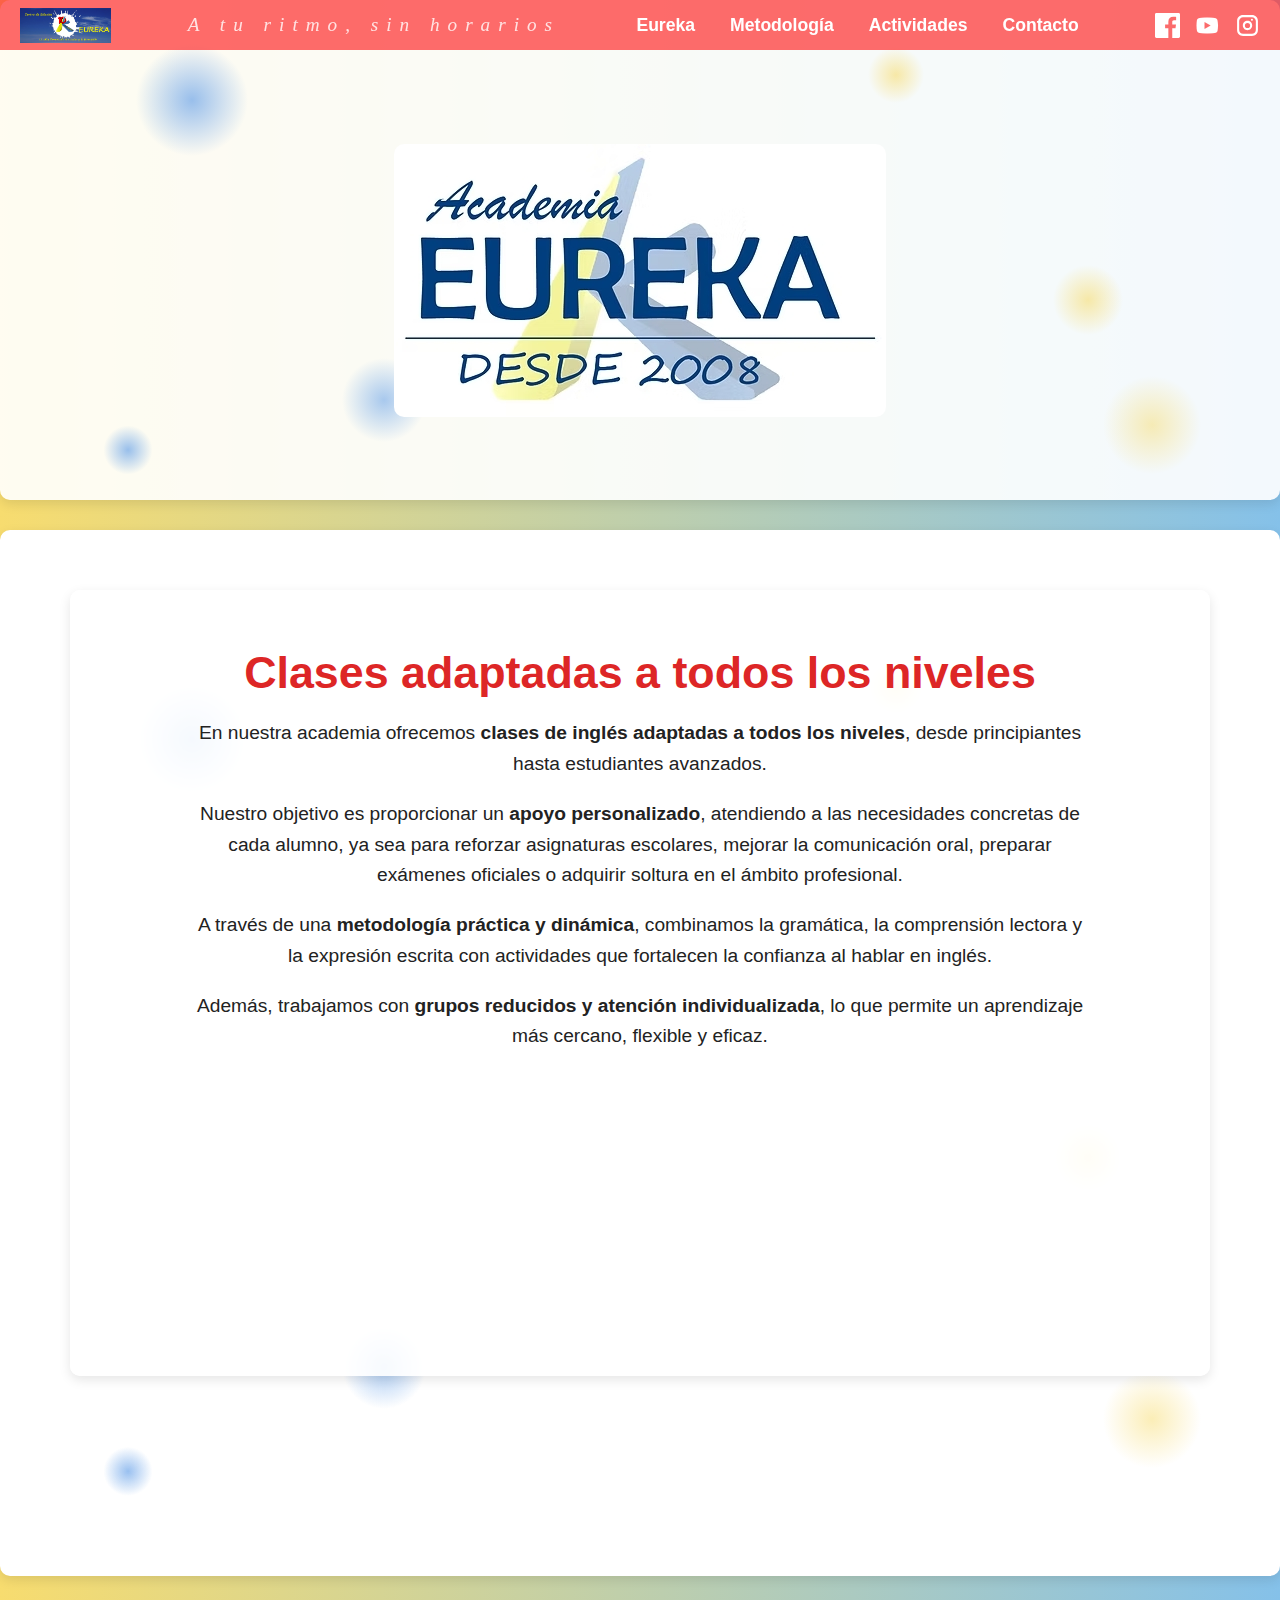
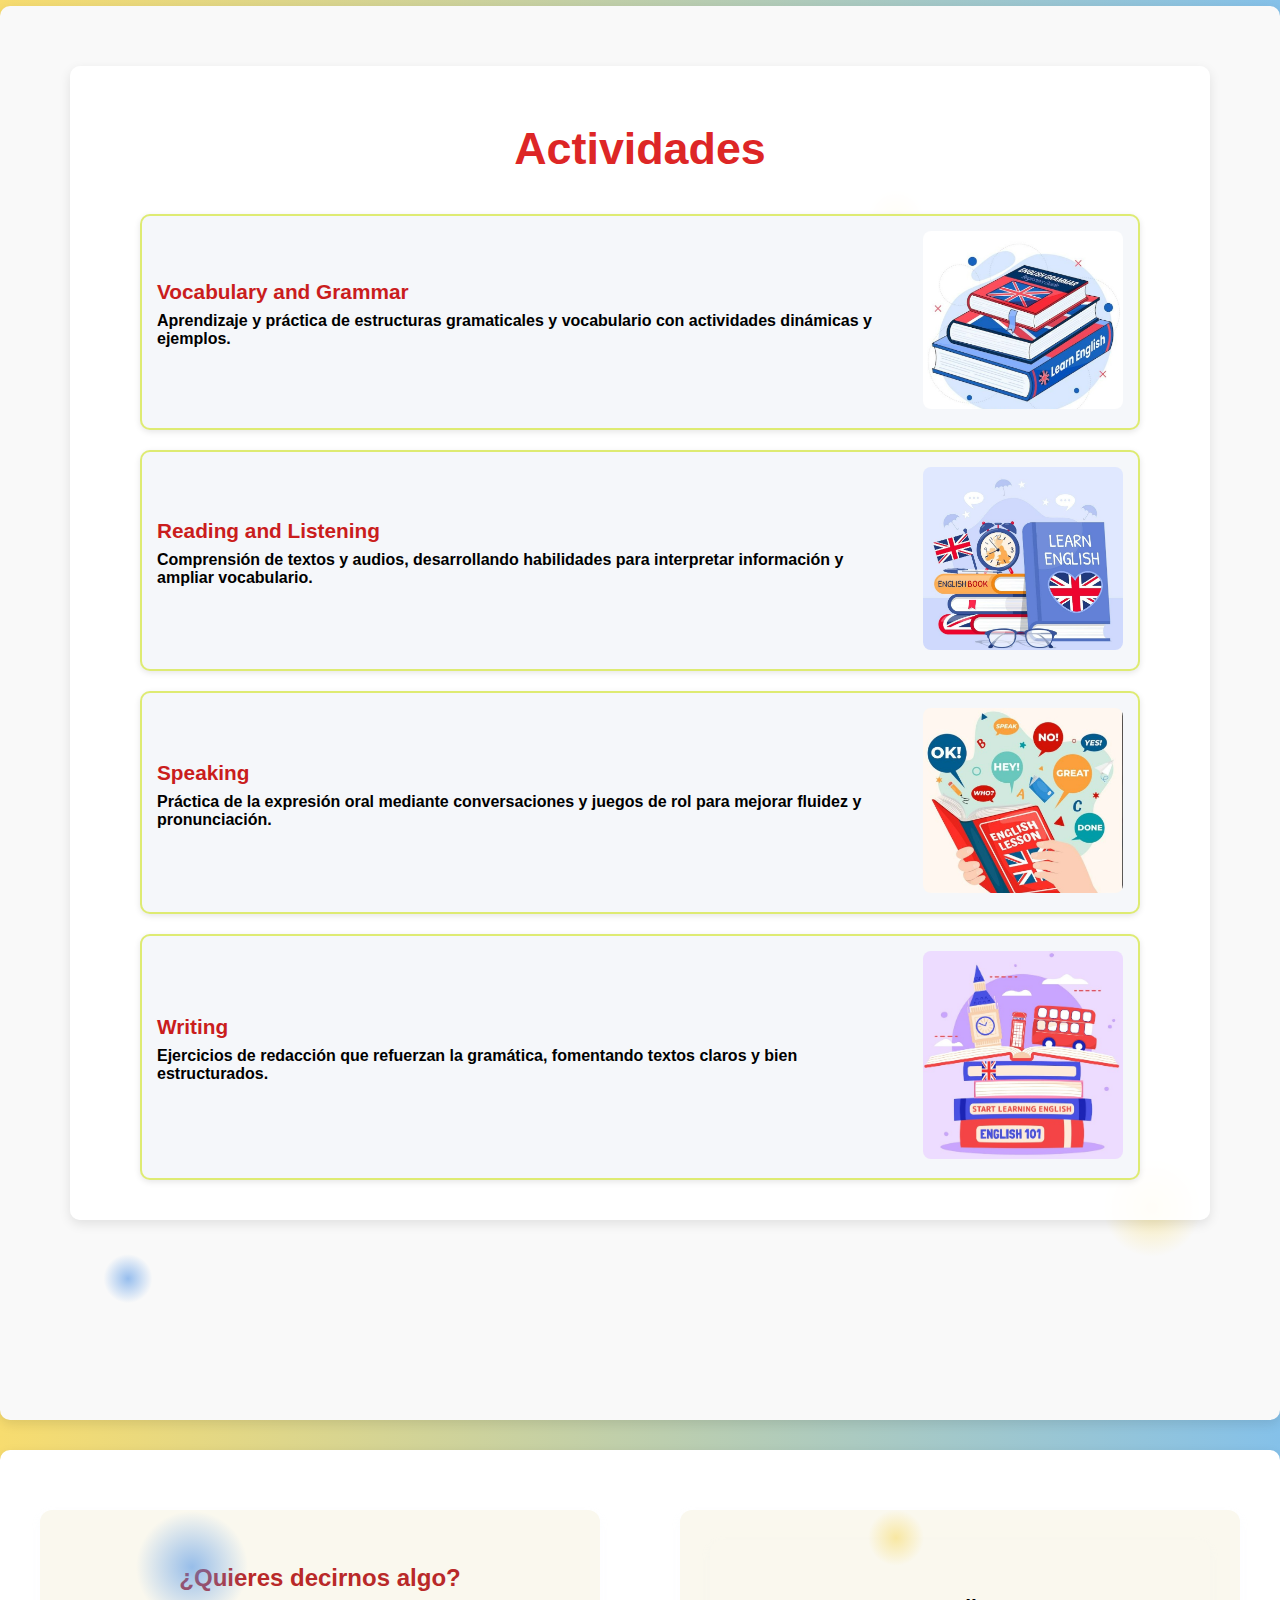
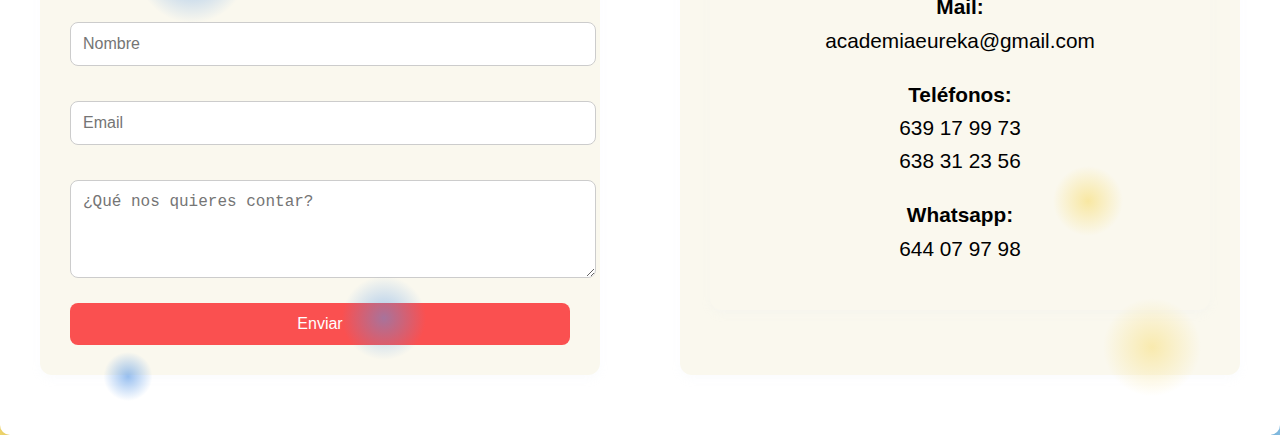
<file: espextranjeros.html>
<!DOCTYPE html>
<html lang="es">

<head>
  <meta charset="UTF-8" />
  <meta name="viewport" content="width=device-width, initial-scale=1" />
  <title>Clases Inglés Eureka</title>
  <link rel="stylesheet" href="stylesEspextranjeros.css" />
</head>

<body>

  <header class="header">
    <div class="logo">
      <img src="imagen/Foto_academia.png" alt="Logo Eureka" />
    </div>

    <div class="center-text">
      <i> A tu ritmo, sin horarios</i>
    </div>

    <nav class="nav-links">
      <a href="Eureka.html">Eureka</a>
      <a href="#metodologia">Metodología</a>
      <a href="#actividades">Actividades</a>
      <a href="#contacto">Contacto</a>
    </nav>

    <div class="social-icons">
      <!-- Facebook -->
      <a href="https://www.facebook.com/G.Eureka/" target="_blank" aria-label="Facebook">
        <svg xmlns="http://www.w3.org/2000/svg" width="24" height="24" fill="white" viewBox="0 0 24 24">
          <path
            d="M22.675 0h-21.35C.6 0 0 .6 0 1.337v21.326C0 23.4.6 24 1.325 24H12.82v-9.294H9.692v-3.622h3.128V8.41c0-3.1 1.894-4.788 4.659-4.788 1.325 0 2.466.099 2.796.143v3.24l-1.918.001c-1.504 0-1.796.715-1.796 1.763v2.312h3.59l-.467 3.622h-3.123V24h6.116C23.4 24 24 23.4 24 22.673V1.326C24 .6 23.4 0 22.675 0z" />
        </svg>
      </a>
      <!-- Youtube -->
      <a href="https://www.youtube.com/@EurekaCentrodeEstudios" target="_blank" aria-label="Youtube">
        <img src="imagen/icono-youtube.png" alt="YouTube" width="24" height="24" />
      </a>

      <!-- Instagram -->
      <a href="https://www.instagram.com/eurekapinto/?hl=es" target="_blank" aria-label="Instagram">
        <svg xmlns="http://www.w3.org/2000/svg" width="24" height="24" fill="white" viewBox="0 0 24 24">
          <path
            d="M7.75 2h8.5C19.55 2 22 4.45 22 7.75v8.5c0 3.3-2.45 5.75-5.75 5.75h-8.5C4.45 22 2 19.55 2 16.25v-8.5C2 4.45 4.45 2 7.75 2zm0 2C5.68 4 4 5.68 4 7.75v8.5C4 18.32 5.68 20 7.75 20h8.5c2.07 0 3.75-1.68 3.75-3.75v-8.5C20 5.68 18.32 4 16.25 4h-8.5zm8.5 1.5a1 1 0 110 2 1 1 0 010-2zm-4.25 2c2.48 0 4.5 2.02 4.5 4.5s-2.02 4.5-4.5 4.5-4.5-2.02-4.5-4.5 2.02-4.5 4.5-4.5zm0 2a2.5 2.5 0 100 5 2.5 2.5 0 000-5z" />
        </svg>
      </a>
    </div>
  </header>


  <!-- Imagen debajo del header -->
  <section class="carrusel-css" id="Eureka">

    <div class="swipe-carousel">

      <div class="slide"><img src="imagen/logo_ppal.jpg" alt=""></div>
      <div class="slide"><img src="imagen/zigzag.jpg" alt=""></div>
      <div class="slide"><img src="imagen/acceso_gs.png" alt=""></div>
      <div class="slide"><img src="imagen/foto_5.jpg" alt=""></div>
    </div>

  </section>

  <section class="metodologia" id="metodologia">
    <div class="container">
      <h2>Clases adaptadas a todos los niveles</h2>
      <div class="descripcion">
        <p>En nuestra academia ofrecemos <b> clases de inglés adaptadas a todos los niveles</b>, desde principiantes
          hasta estudiantes avanzados.</p>

        <p>Nuestro objetivo es proporcionar un <b>apoyo personalizado</b>, atendiendo a las necesidades concretas de
          cada alumno, ya sea para reforzar asignaturas escolares, mejorar la comunicación oral, preparar exámenes
          oficiales o adquirir soltura en el ámbito profesional.</p>

        <p>A través de una <b>metodología práctica y dinámica</b>, combinamos la gramática, la comprensión lectora y la
          expresión escrita con actividades que fortalecen la confianza al hablar en inglés.</p>

        <p>Además, trabajamos con <b>grupos reducidos y atención individualizada</b>, lo que permite un aprendizaje más
          cercano, flexible y eficaz.</p>

      </div>

      <div class="servicios">
        <a href="aula-primaria.html" class="servicio-enlace">
          <article class="servicio">
            <h3>Aula de Primaria</h3>
          </article>
        </a>

        <a href="apoyo-eso-bachillerato.html" class="servicio-enlace">
          <article class="servicio">
            <h3>Apoyo E.S.O y Bachillerato</h3>
          </article>
        </a>

        <a href="acceso-superior-universidad.html" class="servicio-enlace">
          <article class="servicio">
            <h3>Acceso a FP y Universidad</h3>
          </article>
        </a>

        <a href="robotica-educativa.html" class="servicio-enlace">
          <article class="servicio">
            <h3>Robótica Educativa</h3>
          </article>
        </a>

        <a href="campamento-verano.html" class="servicio-enlace">
          <article class="servicio">
            <h3>Campamento de Verano</h3>
          </article>
        </a>
      </div>
    </div>

  </section>

  <section class="actividades" id="actividades">
    <div class="container">
      <h2>Actividades</h2>

      <div class="actividades-grid">

        <div class="actividad">
          <div class="contenido">
            <h3>Vocabulary and Grammar</h3>
            <p>Aprendizaje y práctica de estructuras gramaticales y vocabulario con actividades dinámicas y ejemplos.
            </p>
          </div>
          <div class="imagen">
            <img src="imagen/grammarvocactividad.jpg" alt="Vocabulary and Grammar">
          </div>
        </div>

        <div class="actividad">
          <div class="contenido">
            <h3>Reading and Listening</h3>
            <p>Comprensión de textos y audios, desarrollando habilidades para interpretar información y ampliar
              vocabulario.</p>
          </div>
          <div class="imagen">
            <img src="imagen/readinglisteningactividad.jpg" alt="Reading and Listening">
          </div>
        </div>

        <div class="actividad">
          <div class="contenido">
            <h3>Speaking</h3>
            <p>Práctica de la expresión oral mediante conversaciones y juegos de rol para mejorar fluidez y
              pronunciación.</p>
          </div>
          <div class="imagen">
            <img src="imagen/speakingactividad.jpg" alt="Speaking">
          </div>
        </div>

        <div class="actividad">
          <div class="contenido">
            <h3>Writing</h3>
            <p>Ejercicios de redacción que refuerzan la gramática, fomentando textos claros y bien estructurados.</p>
          </div>
          <div class="imagen">
            <img src="imagen/writingactividad.jpg" alt="Writing">
          </div>
        </div>

      </div>
    </div>


  </section>

  <section class="contacto-suscripcion" id="contacto">
    <div class="bloques-contacto">

<!-- ¿Quieres decirnos algo? -->
<div class="bloque desde-izquierda">
  <h3>¿Quieres decirnos algo?</h3>
  <form id="contactForm" class="form-contacto" action="https://formspree.io/f/mqayejwl" method="POST">
    <!-- Campo oculto para personalizar el asunto del correo -->
    <input type="hidden" name="_subject" value="Nuevo mensaje de {{nombre}}" />

    <input type="text" name="nombre" placeholder="Nombre" required />
    <input type="email" name="email" placeholder="Email" required />
    <textarea name="mensaje" placeholder="¿Qué nos quieres contar?" rows="4" required></textarea>
    <button type="submit">Enviar</button>
  </form>
  <div class="mensaje-exito" id="mensajeExito" style="display:none; color:green; margin-top:10px; text-align:center;">
    ✅ ¡Tu mensaje ha sido enviado correctamente!
  </div>
</div>

      <!-- Suscripción -->
      <div class="bloque">
        <div class="bloque desde-derecha">
          <p><strong>Mail:</strong><br>academiaeureka@gmail.com</p>
          <p><strong>Teléfonos:</strong><br>639 17 99 73<br>638 31 23 56</p>
          <p><strong>Whatsapp:</strong><br>644 07 97 98</p>
        </div>

      </div>
  </section>

  <script>//JavaScrip para la transicion de los textos
    const descripciones = document.querySelectorAll('.descripcion');

    const observer = new IntersectionObserver((entries) => {
      entries.forEach(entry => {
        if (entry.isIntersecting) {
          entry.target.classList.add('visible');
        }
      });
    }, {
      threshold: 0.1
    });

    descripciones.forEach(desc => {
      observer.observe(desc);
    });
  </script>

  <script>//JavaScrip para la transicion de los servicios
    const servicios = document.querySelectorAll('.servicio');

    const observer1 = new IntersectionObserver((entradas) => {
      entradas.forEach((entrada, i) => {
        if (entrada.isIntersecting) {
          setTimeout(() => {
            entrada.target.classList.add('visible');
          }, i * 200); // delay en cascada (200ms entre elementos)
          observer.unobserve(entrada.target);
        }
      });
    }, { threshold: 0.1 });

    servicios.forEach(servicio => observer.observe(servicio));
  </script>

  <script>
    const carousel = document.querySelector('.swipe-carousel');
    const slides = document.querySelectorAll('.swipe-carousel .slide');
    const totalSlides = slides.length;
    let index = 0;

    function autoScroll() {
      index++;

      // Si llegamos al final, volvemos al primer slide
      if (index >= totalSlides) {
        index = 0;
      }

      // Calcular la posición del scroll de forma más precisa
      const slideWidth = slides[0].getBoundingClientRect().width;
      carousel.scrollTo({
        left: slideWidth * index,
        behavior: 'smooth'
      });
    }

    setInterval(autoScroll, 5000); // Cambia de slide cada 5 segundos
  </script>

  <script>
    const cuadros = document.querySelectorAll('.cuadro');

    function mostrarCuadrosAlScroll() {
      cuadros.forEach((cuadro) => {
        const top = cuadro.getBoundingClientRect().top;
        const windowHeight = window.innerHeight;

        if (top < windowHeight - 100) {
          cuadro.classList.add('visible');
        }
      });
    }

    window.addEventListener('scroll', mostrarCuadrosAlScroll);
    window.addEventListener('load', mostrarCuadrosAlScroll);
  </script>
  <script>
    const video = document.getElementById('miVideo');

    video.addEventListener('loadedmetadata', () => {
      video.currentTime = 3;
    });
  </script>
  <script>
    document.addEventListener("DOMContentLoaded", () => {
      const bloques = document.querySelectorAll(".bloque");

      const observer = new IntersectionObserver(entries => {
        entries.forEach(entry => {
          if (entry.isIntersecting) {
            entry.target.classList.add("visible");
            observer.unobserve(entry.target);
          }
        });
      }, {
        threshold: 0.2
      });

      bloques.forEach(bloque => observer.observe(bloque));
    });
  </script>
  <script>
  const form = document.getElementById('contactForm');
  const mensajeExito = document.getElementById('mensajeExito');

  form.addEventListener('submit', function(e) {
    e.preventDefault(); // Evita recargar la página

    const formData = new FormData(form);

    fetch(form.action, {
      method: form.method,
      body: formData,
      headers: { 'Accept': 'application/json' }
    })
    .then(response => {
      if (response.ok) {
        mensajeExito.style.display = 'block';
        form.reset();
      } else {
        alert("❌ Hubo un error al enviar tu mensaje. Intenta de nuevo.");
      }
    })
    .catch(error => {
      alert("❌ Hubo un error al enviar tu mensaje. Intenta de nuevo.");
    });
  });
</script>

</body>

</html>
</file>
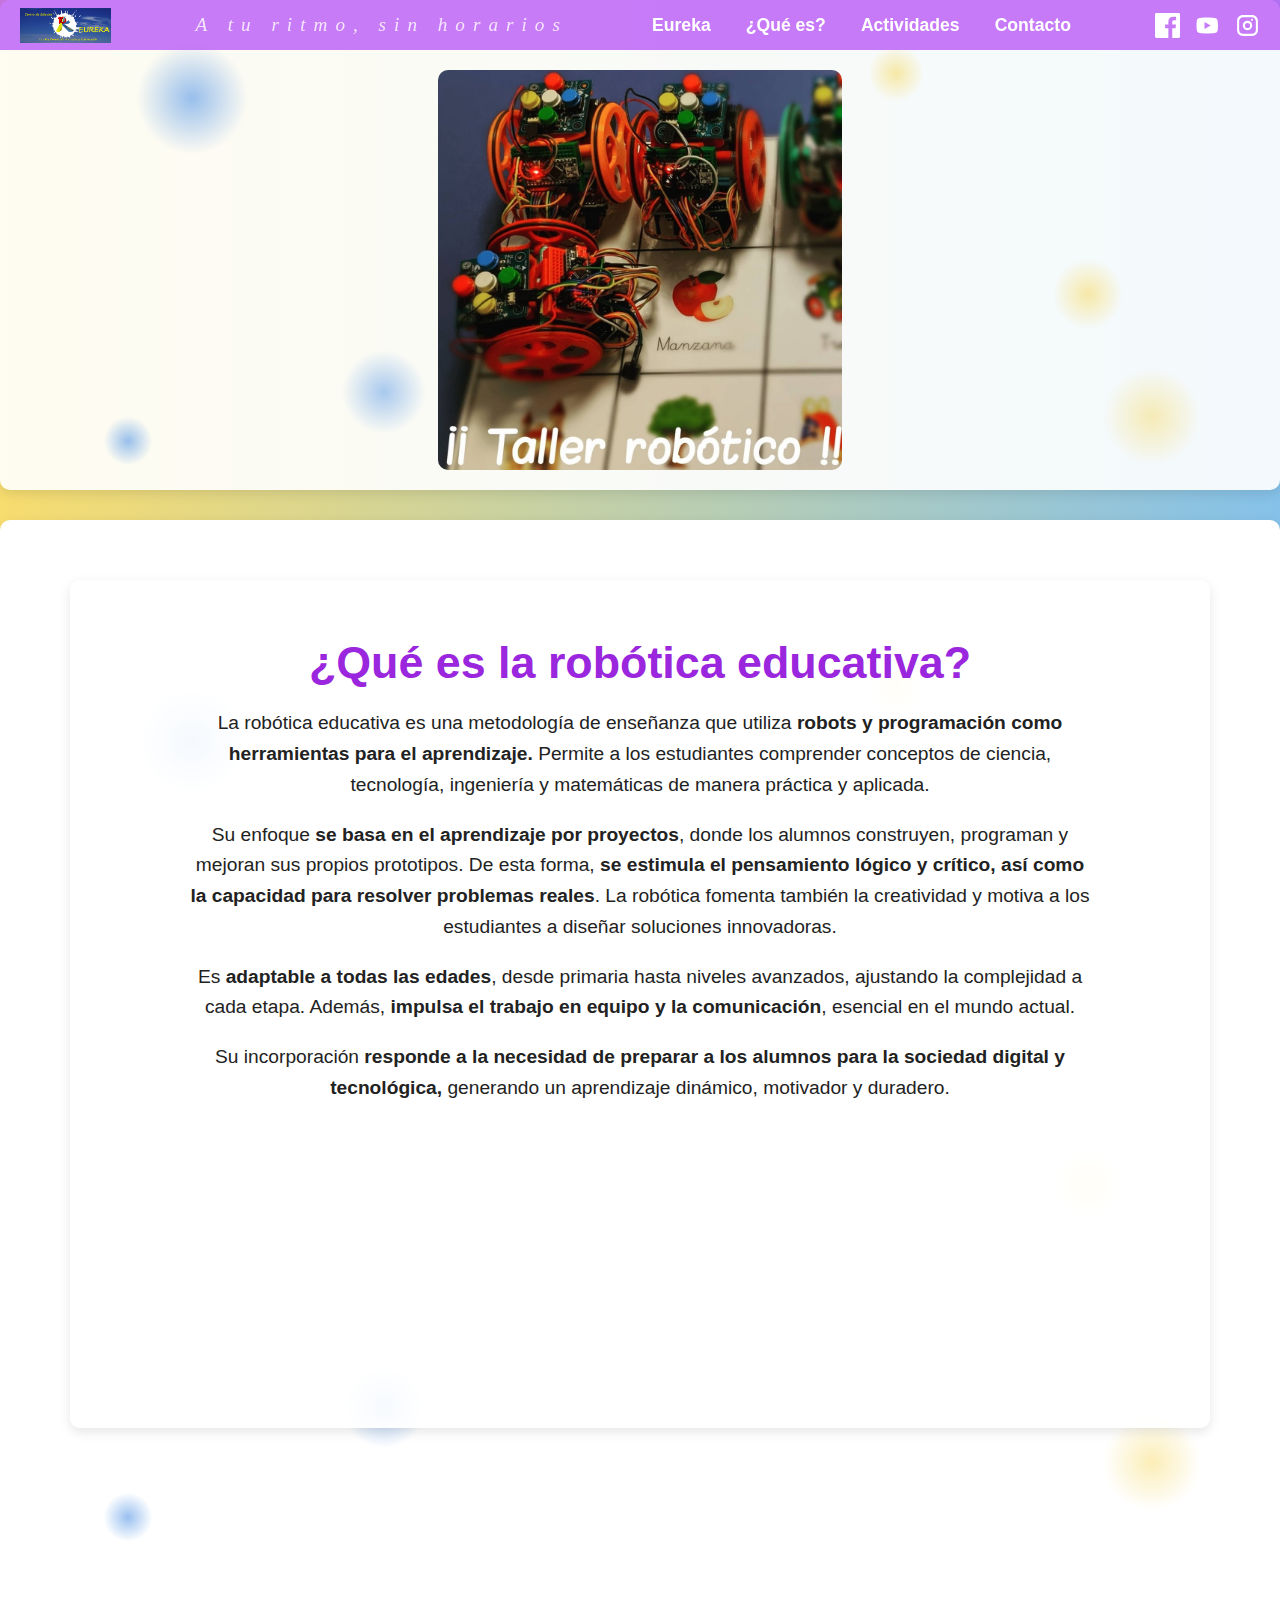
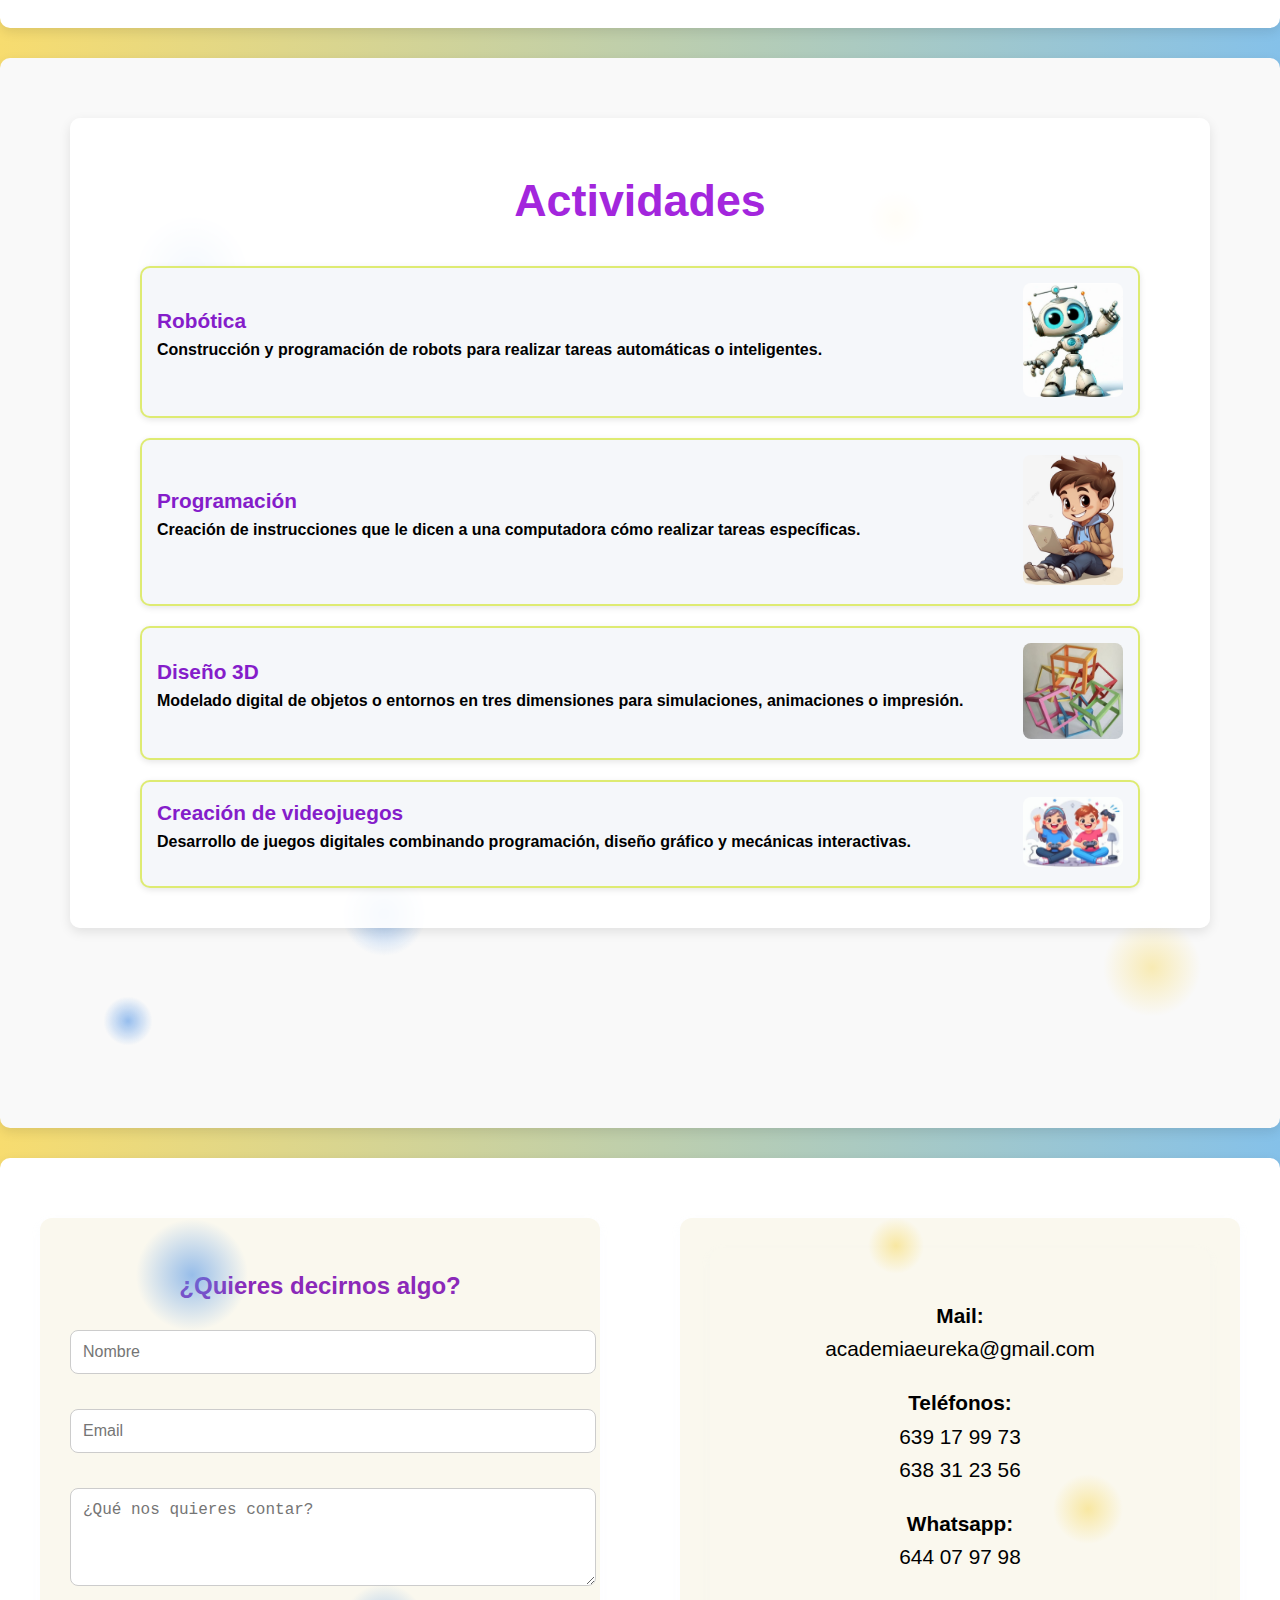
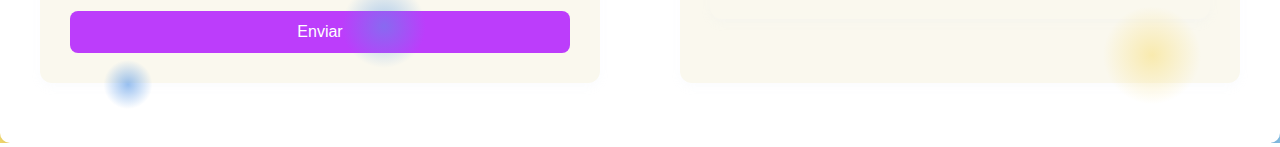
<file: robotica-educativa.html>
<!DOCTYPE html>
<html lang="es">
  <head>
    <meta charset="UTF-8" />
    <meta name="viewport" content="width=device-width, initial-scale=1" />
    <title>Robotica Educativa Eureka</title>
    <link rel="stylesheet" href="stylesRobotica.css" />
  </head>

  <body>
    <header class="header">
      <div class="logo">
        <img src="imagen/Foto_academia.png" alt="Logo Eureka" />
      </div>

      <div class="center-text">
        <i>A tu ritmo, sin horarios</i>
      </div>

      <nav class="nav-links">
        <a href="index.html">Eureka</a>
        <a href="#que-es">¿Qué es?</a>
        <a href="#actividades">Actividades</a>
        <a href="#contacto">Contacto</a>
      </nav>

      <div class="social-icons">
        <!-- Facebook -->
        <a
          href="https://www.facebook.com/G.Eureka/"
          target="_blank"
          aria-label="Facebook"
        >
          <svg
            xmlns="http://www.w3.org/2000/svg"
            width="24"
            height="24"
            fill="white"
            viewBox="0 0 24 24"
          >
            <path
              d="M22.675 0h-21.35C.6 0 0 .6 0 1.337v21.326C0 23.4.6 24 1.325 24H12.82v-9.294H9.692v-3.622h3.128V8.41c0-3.1 1.894-4.788 4.659-4.788 1.325 0 2.466.099 2.796.143v3.24l-1.918.001c-1.504 0-1.796.715-1.796 1.763v2.312h3.59l-.467 3.622h-3.123V24h6.116C23.4 24 24 23.4 24 22.673V1.326C24 .6 23.4 0 22.675 0z"
            />
          </svg>
        </a>

        <!-- Youtube -->
        <a
          href="https://www.youtube.com/@EurekaCentrodeEstudios"
          target="_blank"
          aria-label="Youtube"
        >
          <img
            src="imagen/icono-youtube.png"
            alt="YouTube"
            width="24"
            height="24"
          />
        </a>

        <!-- Instagram -->
        <a
          href="https://www.instagram.com/eurekapinto/?hl=es"
          target="_blank"
          aria-label="Instagram"
        >
          <svg
            xmlns="http://www.w3.org/2000/svg"
            width="24"
            height="24"
            fill="white"
            viewBox="0 0 24 24"
          >
            <path
              d="M7.75 2h8.5C19.55 2 22 4.45 22 7.75v8.5c0 3.3-2.45 5.75-5.75 5.75h-8.5C4.45 22 2 19.55 2 16.25v-8.5C2 4.45 4.45 2 7.75 2zm0 2C5.68 4 4 5.68 4 7.75v8.5C4 18.32 5.68 20 7.75 20h8.5c2.07 0 3.75-1.68 3.75-3.75v-8.5C20 5.68 18.32 4 16.25 4h-8.5zm8.5 1.5a1 1 0 110 2 1 1 0 010-2zm-4.25 2c2.48 0 4.5 2.02 4.5 4.5s-2.02 4.5-4.5 4.5-4.5-2.02-4.5-4.5 2.02-4.5 4.5-4.5zm0 2a2.5 2.5 0 100 5 2.5 2.5 0 000-5z"
            />
          </svg>
        </a>
      </div>
    </header>

    <!-- Imagen debajo del header -->
    <section class="carrusel-css">
      <div class="swipe-carousel">
        <div class="slide"><img src="imagen/Robotica7.jpg" alt="" /></div>

        <div class="slide"><img src="imagen/Robotica8.jpg" alt="" /></div>
        
        <div class="slide"><img src="imagen/Robotica1.jpg" alt="" /></div>
        
        <div class="slide"><img src="imagen/Robotica2.jpg" alt="" /></div>
        
        <div class="slide"><img src="imagen/Robotica3.jpg" alt="" /></div>
        
        <div class="slide"><img src="imagen/Robotica4.jpg" alt="" /></div>
        
        <div class="slide"><img src="imagen/Robotica5.jpg" alt="" /></div>
        
        <div class="slide"><img src="imagen/Robotica6.jpg" alt="" /></div>
      </div>
    </section>

    <section class="que-es" id="que-es">
      <div class="container">
        <h2>¿Qué es la robótica educativa?</h2>
        <div class="descripcion">
          <p>
            La robótica educativa es una metodología de enseñanza que utiliza
            <b>robots y programación como herramientas para el aprendizaje.</b> Permite
            a los estudiantes comprender conceptos de ciencia, tecnología,
            ingeniería y matemáticas de manera práctica y aplicada.
          </p>

          <p>
            Su enfoque <b>se basa en el aprendizaje por proyectos</b>, donde los
            alumnos construyen, programan y mejoran sus propios prototipos. De
            esta forma, <b>se estimula el pensamiento lógico y crítico, así como la
            capacidad para resolver problemas reales</b>. La robótica fomenta
            también la creatividad y motiva a los estudiantes a diseñar
            soluciones innovadoras.
          </p>

          <p>
            Es <b>adaptable a todas las edades</b>, desde primaria hasta niveles
            avanzados, ajustando la complejidad a cada etapa. Además, <b>impulsa el
            trabajo en equipo y la comunicación</b>, esencial en el
            mundo actual.
          </p>

          <p>
            Su incorporación <b>responde a la necesidad de preparar
            a los alumnos para la sociedad digital y tecnológica,</b> 
            generando un aprendizaje dinámico, motivador
            y duradero. 
          </p>
        </div>

        <div class="servicios">
          <a href="aula-primaria.html" class="servicio-enlace">
            <article class="servicio">
              <h3>Aula de Primaria</h3>
            </article>
          </a>

          <a href="apoyo-eso-bachillerato.html" class="servicio-enlace">
            <article class="servicio">
              <h3>Apoyo E.S.O y Bachillerato</h3>
            </article>
          </a>

          <a href="acceso-superior-universidad.html" class="servicio-enlace">
            <article class="servicio">
              <h3>Acceso a FP y Universidad</h3>
            </article>
          </a>

          <a href="campamento-verano.html" class="servicio-enlace">
            <article class="servicio">
              <h3>Campamento de Verano</h3>
            </article>
          </a>

          <a href="espextranjeros.html" class="servicio-enlace">
            <article class="servicio">
              <h3>Español para Extranjeros</h3>
            </article>
          </a>
        </div>
      </div>
    </section>

    <section class="actividades" id="actividades">

<div class="container">
  <h2>Actividades</h2>

  <div class="actividades-grid">
    
    <div class="actividad">
      <div class="contenido">
        <h3>Robótica</h3>
        <p>Construcción y programación de robots para realizar tareas automáticas o inteligentes.</p>
      </div>
      <div class="imagen">
        <img src="imagen/roboticaactividad.jpg" alt="Robótica">
      </div>
    </div>

    <div class="actividad">
      <div class="contenido">
        <h3>Programación</h3>
        <p>Creación de instrucciones que le dicen a una computadora cómo realizar tareas específicas.</p>
      </div>
      <div class="imagen">
        <img src="imagen/programacionactividad.jpg" alt="Programación">
      </div>
    </div>

    <div class="actividad">
      <div class="contenido">
        <h3>Diseño 3D</h3>
        <p>Modelado digital de objetos o entornos en tres dimensiones para simulaciones, animaciones o impresión.</p>
      </div>
      <div class="imagen">
        <img src="imagen/diseño3dactividad.jpg" alt="Diseño 3D">
      </div>
    </div>

    <div class="actividad">
      <div class="contenido">
        <h3>Creación de videojuegos</h3>
        <p>Desarrollo de juegos digitales combinando programación, diseño gráfico y mecánicas interactivas.</p>
      </div>
      <div class="imagen">
        <img src="imagen/creacionvideogamesactividad.jpg" alt="Creación de videojuegos">
      </div>
    </div>

  </div>
</div>
    </section>

  <section class="contacto-suscripcion" id="contacto">
    <div class="bloques-contacto">

<!-- ¿Quieres decirnos algo? -->
<div class="bloque desde-izquierda">
  <h3>¿Quieres decirnos algo?</h3>
  <form id="contactForm" class="form-contacto" action="https://formspree.io/f/xanpdeyv" method="POST">
    <!-- Campo oculto para personalizar el asunto del correo -->
    <input type="hidden" name="_subject" value="Nuevo mensaje de {{nombre}}" />

    <input type="text" name="nombre" placeholder="Nombre" required />
    <input type="email" name="email" placeholder="Email" required />
    <textarea name="mensaje" placeholder="¿Qué nos quieres contar?" rows="4" required></textarea>
    <button type="submit">Enviar</button>
  </form>
  <div class="mensaje-exito" id="mensajeExito" style="display:none; color:green; margin-top:10px; text-align:center;">
    ✅ ¡Tu mensaje ha sido enviado correctamente!
  </div>
</div>

      <!-- Suscripción -->
      <div class="bloque">
        <div class="bloque desde-derecha">
          <p><strong>Mail:</strong><br>academiaeureka@gmail.com</p>
          <p><strong>Teléfonos:</strong><br>639 17 99 73<br>638 31 23 56</p>
          <p><strong>Whatsapp:</strong><br>644 07 97 98</p>
        </div>

      </div>
  </section>

    <!-- Scripts -->
    <script>
      //JavaScript para la transición de los textos
      const descripciones = document.querySelectorAll(".descripcion");
      const observer = new IntersectionObserver(
        (entries) => {
          entries.forEach((entry) => {
            if (entry.isIntersecting) {
              entry.target.classList.add("visible");
            }
          });
        },
        { threshold: 0.1 }
      );
      descripciones.forEach((desc) => observer.observe(desc));
    </script>

    <script>
      //JavaScript para la transición de los servicios
      const servicios = document.querySelectorAll(".servicio");
      const observer1 = new IntersectionObserver(
        (entradas) => {
          entradas.forEach((entrada, i) => {
            if (entrada.isIntersecting) {
              setTimeout(() => {
                entrada.target.classList.add("visible");
              }, i * 200); // delay en cascada
              observer.unobserve(entrada.target);
            }
          });
        },
        { threshold: 0.1 }
      );
      servicios.forEach((servicio) => observer.observe(servicio));
    </script>

    <script>
      const carousel = document.querySelector(".swipe-carousel");
      const slides = document.querySelectorAll(".swipe-carousel .slide");
      const totalSlides = slides.length;
      let index = 0;

      function autoScroll() {
        index++;
        if (index >= totalSlides) index = 0;

        const slideWidth = slides[0].getBoundingClientRect().width;
        carousel.scrollTo({ left: slideWidth * index, behavior: "smooth" });
      }

      setInterval(autoScroll, 5000);
    </script>

    <script>
      const cuadros = document.querySelectorAll(".cuadro");
      function mostrarCuadrosAlScroll() {
        cuadros.forEach((cuadro) => {
          const top = cuadro.getBoundingClientRect().top;
          const windowHeight = window.innerHeight;
          if (top < windowHeight - 100) cuadro.classList.add("visible");
        });
      }
      window.addEventListener("scroll", mostrarCuadrosAlScroll);
      window.addEventListener("load", mostrarCuadrosAlScroll);
    </script>

    <script>
      const video = document.getElementById("miVideo");
      video.addEventListener("loadedmetadata", () => {
        video.currentTime = 3;
      });
    </script>

    <script>
      document.addEventListener("DOMContentLoaded", () => {
        const bloques = document.querySelectorAll(".bloque");
        const observer = new IntersectionObserver(
          (entries) => {
            entries.forEach((entry) => {
              if (entry.isIntersecting) {
                entry.target.classList.add("visible");
                observer.unobserve(entry.target);
              }
            });
          },
          { threshold: 0.2 }
        );
        bloques.forEach((bloque) => observer.observe(bloque));
      });
    </script>
    <script>
  const form = document.getElementById('contactForm');
  const mensajeExito = document.getElementById('mensajeExito');

  form.addEventListener('submit', function(e) {
    e.preventDefault(); // Evita recargar la página

    const formData = new FormData(form);

    fetch(form.action, {
      method: form.method,
      body: formData,
      headers: { 'Accept': 'application/json' }
    })
    .then(response => {
      if (response.ok) {
        mensajeExito.style.display = 'block';
        form.reset();
      } else {
        alert("❌ Hubo un error al enviar tu mensaje. Intenta de nuevo.");
      }
    })
    .catch(error => {
      alert("❌ Hubo un error al enviar tu mensaje. Intenta de nuevo.");
    });
  });
</script>
  </body>
</html>
</file>
<file: stylesSecundaria.css>
.header {
  background-color: #7a0d61c8;
  height: 50px;             /* altura delgada */
  display: flex;
  align-items: center;
  justify-content: space-between;
  padding: 0 20px;          /* poco padding horizontal */
  box-sizing: border-box;
  width: 100%;              /* ancho total */
  position: fixed;          /* fijo arriba */
  top: 0;
  left: 0;
  z-index: 1000;            /* por encima de otros elementos */
  font-size: 1.2rem;
  color: white;
}
.center-text{
  font-family: 'Bebas Neue', cursive;
  font-size: 1.2rem;
  opacity: 0.8;
  color: #ffffff;
  text-align: center;
  letter-spacing: 8px; 
}

.logo img {
  height: 35px;        
}

.logo {
  display: flex;
  align-items: center;
  gap: 10px;
  font-size: inherit;
}

.nav-links {
  display: flex;
  gap: 35px;
  font-size: 1.1rem;
}

.nav-links a {
  color: #ffffff;
  text-decoration: none;
  font-weight: 600;
  line-height: 50px;       /* centrar verticalmente */
}

.nav-links a:hover {
  text-decoration: underline;
  text-decoration-color: rgb(195, 173, 49);
}

.social-icons {
  display: flex;
  gap: 15px;
}

.social-icons svg {
  width: 25px;
  height: 25px;
  vertical-align: middle;
}
.social-icons img {
  width: 25px;
  height: 25px;
  vertical-align: middle;
}
/* Tablets y pantallas medianas */
@media (max-width: 992px) {
  .header {
    flex-wrap: wrap;
    height: auto;             
    padding: 8px 15px;        /* menos padding para que sea más compacto */
    justify-content: center;
    text-align: center;
  }

  .logo {
    flex: 1 1 100%;
    justify-content: center;
    display: flex;
    margin-bottom: 5px;
  }

  .logo img {
    height: 28px;             /* logo más pequeño */
  }

  .center-text {
    flex: 1 1 100%;
    font-size: 0.95rem;       /* reducir tamaño del eslogan */
    letter-spacing: 3px;      
    margin-bottom: 5px;
  }

  .nav-links {
    flex: 1 1 100%;
    justify-content: center;
    flex-wrap: wrap;
    gap: 10px;                /* menos espacio entre enlaces */
    font-size: 0.95rem;       /* enlaces más pequeños */
    margin-bottom: 5px;
  }

  .nav-links a {
    line-height: 1.3;
    padding: 0 5px;
  }

  .social-icons {
    flex: 1 1 100%;
    justify-content: center;
    display: flex;
    gap: 10px;                /* menos espacio entre iconos */
    margin-bottom: 5px;
  }

  .social-icons svg,
  .social-icons img {
    width: 20px;              /* iconos más pequeños */
    height: 20px;
  }
}

/* Móviles pequeños — más compacta (25% más pequeña) */
@media (max-width: 600px) {
  .header {
    height: auto;             
    padding: 4px 8px;        /* header más delgado */
    flex-wrap: wrap;          
    justify-content: center;
    text-align: center;
  }

  .logo img {
    height: 18px;             /* logo más pequeño */
  }

  .center-text {
    font-size: 0.75rem;        /* eslogan más compacto */
    letter-spacing: 1px;      
    margin-bottom: 2px;
  }

  .nav-links {
    flex-direction: row;       
    flex-wrap: wrap;           
    align-items: center;
    justify-content: center;
    gap: 6px;                  /* menos espacio entre enlaces */
    font-size: 0.75rem;        /* enlaces más pequeños */
  }

  .nav-links a {
    line-height: 1.1;
    padding: 0 3px;
  }

  .social-icons {
    gap: 6px;                 
  }

  .social-icons svg,
  .social-icons img {
    width: 14px;              /* iconos más pequeños */
    height: 14px;
  }
}
/* Carrusel de imágenes */
.swipe-carousel {
  display: flex;
  overflow-x: hidden; 
  scroll-snap-type: x mandatory;
  scroll-behavior: smooth;
  width: 100%;
  max-width: 900px;
  margin: 60px auto 0 auto; /* espacio debajo del header */
  position: relative;
}

/* Tablets */
@media (max-width: 992px) {
  .swipe-carousel {
    max-width: 600px;  
    margin-top: 70px;  /* header más grande al hacer wrap */
  }
}

/* Móviles */
@media (max-width: 600px) {
  .swipe-carousel {
    max-width: 320px;  
    margin-top: 80px;  /* suficiente espacio para no mezclarse con el header */
  }
}

.slide {
  flex: 0 0 100%; /* Cada slide ocupa el 100% del carrusel */
  scroll-snap-align: center;
  display: flex;
  justify-content: center;
  align-items: center;
  height: 400px;
  box-sizing: border-box; /* Asegura que el padding no desborde */
}

.slide img {
  max-width: 100%;
  max-height: 100%;
  object-fit: contain; /* Ajusta imagen sin deformarla */
  border-radius: 10px;
}

/* Sección "Metodología" */
.metodologia{
  background-color: #ffffff;
  padding: 60px 20px 200px;
  font-family: 'Segoe UI', Tahoma, Geneva, Verdana, sans-serif;
  color: #3f054e;
  position: relative;
}

.metodologia .container {
  max-width: 1100px;
  margin: 0 auto;
  text-align: center;
}

.metodologia h2 {
  font-size: 2.8rem;
  margin-bottom: 20px;
  color: #9d0bcd;
}

.metodologia .descripcion {
  opacity: 0;
  transform: translateX(100px);
  transition: opacity 1s ease, transform 1s ease;
  font-size: 1.2rem;
  margin-bottom: 40px;
  max-width: 900px;
  margin-left: auto;
  margin-right: auto;
  line-height: 1.6;
  color: #222; /* más oscuro */
}

.metodologia .descripcion.visible {
  opacity: 1;
  transform: translateX(0);
}

/* Servicios */
.servicios {
  display: flex;
  gap: 30px;
  justify-content: center;
  flex-wrap: wrap;
}

.servicio {
  background-color: #fff;
  box-shadow: 0 4px 12px rgb(53, 7, 63);
  border-radius: 10px;
  padding: 25px;
  flex: 1 1 280px;
  max-width: 320px;

  /* Animación de entrada */
  opacity: 0;
  transform: translateY(100px);
  transition: transform 0.6s ease, box-shadow 0.3s ease, opacity 0.8s ease;
}

.servicio.visible {
  opacity: 1;
  transform: translateY(0);
}

.servicio:hover {
  transform: translateY(-10px);
  box-shadow: 0 8px 20px rgba(0,0,0,0.15);
}

.servicio h3 {
  font-size: 1.5rem;
  margin-bottom: 15px;
  color: #9d0bcd;
}

.servicio p {
  font-size: 1rem;
  color: #111; /* más oscuro */
  line-height: 1.4;
}

/* Actividades */
.actividades {
  background-color: #f9f9f9;
  padding: 60px 20px 200px;
  font-family: 'Segoe UI', Tahoma, Geneva, Verdana, sans-serif;
  color: #222222;
  position: relative;
}

.actividades .container {
  max-width: 1100px;
  margin: 0 auto;
  text-align: center;
}

.actividades h2 {
  font-size: 2.8rem;
  margin-bottom: 20px;
  color: #9d26dd;
}

.actividades .descripcion {
  opacity: 0;
  transform: translateX(100px);
  transition: opacity 1s ease, transform 1s ease;
  font-size: 1.2rem;
  margin-bottom: 40px;
  max-width: 900px;
  margin-left: auto;
  margin-right: auto;
  line-height: 1.6;
  color: #222; /* más oscuro */
}

.pactividades .descripcion.visible {
  opacity: 1;
  transform: translateX(0);
}

/* CONTENEDORES FLEXIBLES */
.cuadrados-container {
  display: flex;
  flex-wrap: wrap;
  justify-content: space-between;
  gap: 40px;
  max-width: 1100px;
  margin: auto;
}

/* Fondo degradado para toda la página */
body, html {
  height: 100%;
  margin: 0;
  background: linear-gradient(to right, #f7dc6f, #85c1e9); /* amarillo → azul */
  font-family: 'Segoe UI', Tahoma, Geneva, Verdana, sans-serif;
  color: #222;
}

section, .container, .cuadro, .horario-section, .como-llegar, .que-hacemos, .por-que-nos-eligen {
  position: relative;
  background-color: rgba(255, 255, 255, 0.9); /* semi-transparente */
  overflow: hidden;
  border-radius: 10px;
  box-shadow: 0 4px 12px rgba(0,0,0,0.1);
  padding: 20px;
  margin-bottom: 30px;
}

section::before {
  content: "";
  position: absolute;
  inset: 0;
  z-index: 0;
  pointer-events: none;
  background-image:
    radial-gradient(circle 80px at 15% 20%, rgba(85, 150, 230, 0.6), transparent 70%),
    radial-gradient(circle 40px at 70% 15%, rgba(247, 220, 111, 0.6), transparent 70%),
    radial-gradient(circle 60px at 30% 80%, rgba(85, 150, 230, 0.5), transparent 70%),
    radial-gradient(circle 50px at 85% 60%, rgba(247, 220, 111, 0.6), transparent 70%),
    radial-gradient(circle 35px at 10% 90%, rgba(85, 150, 230, 0.6), transparent 70%),
    radial-gradient(circle 70px at 90% 85%, rgba(247, 220, 111, 0.5), transparent 70%);
}
.contacto-suscripcion {
  background-color: #fff; /* blanco sólido */
  padding: 60px 20px;
  opacity: 1;
}

.bloques-contacto {
  display: flex;
  flex-wrap: wrap;
  justify-content: space-around;
  gap: 40px;
}

.bloque {
  background-color: #ffe5e5; /* color sólido */
  padding: 30px;
  border-radius: 12px;
  flex: 1 1 400px;
  max-width: 500px;
  box-shadow: 0 4px 10px rgba(0, 0, 0, 0.1);
  text-align: center;
  opacity: 1;
}

/* Estilos para enlaces dentro de .bloque */

.bloque {
  background-color: rgb(250, 248, 238);
  padding: 30px;
  border-radius: 12px;
  flex: 1 1 400px;
  max-width: 500px;
  box-shadow: 0 4px 10px rgba(214, 229, 247, 0.1);
  text-align: center;
  opacity: 1;
}
.bloque h3 {
  margin-bottom: 20px;
  font-size: 1.5rem;
}

.form-contacto input,
.form-contacto textarea,
.form-suscripcion input {
  width: 100%;
  margin: 10px 0;
  padding: 10px;
  border-radius: 6px;
  border: 2px solid #e0e8fd;
  font-size: 1rem;
}

.form-contacto button,
.form-suscripcion button {
  background-color: #ad50fa;
  color: white;
  padding: 10px 20px;
  border: none;
  font-size: 1rem;
  cursor: pointer;
  border-radius: 6px;
  transition: background 0.3s ease;
}

.form-contacto button:hover,
.form-suscripcion button:hover {
  background-color: #c07aeb;
}

.iconos-redes {
  font-size: 1.5rem;
  margin: 10px 0 20px;
}

.iconos-redes i {
  margin: 0 10px;
  color: #000;
  cursor: pointer;
}

/* Ajustes específicos para los bloques dentro de contacto-suscripcion */

.contacto-suscripcion .bloque {
  background-color: rgb(250, 248, 238);
  padding: 30px;
  border-radius: 12px;
  flex: 1 1 400px;
  max-width: 500px;
  box-shadow: 0 4px 10px rgba(214, 229, 247, 0.1);
  text-align: center;
  opacity: 1;
}

.contacto-suscripcion .bloque h3 {
  margin-bottom: 20px;
  font-size: 1.5rem;
  color: #7d29b9;
}

/* Estilos solo para el formulario dentro del primer bloque */
.contacto-suscripcion .bloque:first-child .form-contacto {
  display: flex;
  flex-direction: column;
  gap: 15px;
  max-width: 100%;
  margin: 0 auto;
  text-align: left;
}

.contacto-suscripcion .bloque:first-child .form-contacto input,
.contacto-suscripcion .bloque:first-child .form-contacto textarea {
  padding: 12px;
  font-size: 1rem;
  border-radius: 8px;
  border: 1px solid #ccc;
  resize: vertical;
}

.contacto-suscripcion .bloque:first-child .form-contacto button {
  background-color: #b43ef8;
  color: white;
  padding: 12px;
  font-size: 1rem;
  border: none;
  border-radius: 8px;
  cursor: pointer;
  transition: background-color 0.3s ease;
}

.contacto-suscripcion .bloque:first-child .form-contacto button:hover {
  background-color: #7c1aad;
}

/* Estilo para el segundo bloque (datos de contacto) */
.contacto-suscripcion .bloque:last-child p {
  font-size: 1.3rem;       /* un poco más grande */
  color: #000000;
  margin-bottom: 15px;
  line-height: 1.6;
  text-align: center;      /* centrado */
  font-weight: 500;        /* un toque más de peso para mejor lectura */
}

.contacto-suscripcion .bloque:last-child h3 {
  text-align: center;
}

@keyframes slideFromLeft {
  0% {
    opacity: 0;
    transform: translateX(-60px);
  }
  100% {
    opacity: 1;
    transform: translateX(0);
  }
}

@keyframes slideFromRight {
  0% {
    opacity: 0;
    transform: translateX(60px);
  }
  100% {
    opacity: 1;
    transform: translateX(0);
  }
}

.bloque {
  background-color: rgb(250, 248, 238);
  padding: 30px;
  border-radius: 12px;
  flex: 1 1 400px;
  max-width: 500px;
  box-shadow: 0 4px 10px rgba(214, 229, 247, 0.1);
  text-align: center;
  opacity: 0;
}

/* Activan la animación cuando aparecen */
.bloque.visible.desde-izquierda {
  animation: slideFromLeft 0.8s ease-out forwards;
}

.bloque.visible.desde-derecha {
  animation: slideFromRight 0.8s ease-out forwards;
}

/*Quitar eñ subrayado del htmp en los enlaces cliclabes al los otros htmls*/
.servicio-enlace {
  text-decoration: none;
  color: inherit;
  display: block;
}

/* Contenedor general de actividades */
/* Contenedor que agrupa todas las actividades */
.actividades-grid {
  display: grid;
  grid-template-columns: 1fr; /* una columna por defecto */
  gap: 20px;
  max-width: 1000px;
  margin: 0 auto;
  padding: 20px 0;
}

/* Cada actividad ahora es un flex container */
.actividad {
  display: flex;
  align-items: center;
  background-color: #f5f7fa;
  border: 2px solid #d7e748c3;
  border-radius: 10px;
  padding: 15px;
  box-shadow: 0 2px 6px rgba(0, 0, 0, 0.1);
  gap: 20px;
}

/* Texto a la izquierda */
.contenido {
  flex: 1;
  text-align: left;
  font-family: Arial, sans-serif;
}

.contenido h3 {
  margin: 0;
  color: #961dca;
  font-size: 1.3rem;
}

.contenido p {
  font-size: 1rem;
  font-weight: bold;
  color: #000000;

  margin-top: 8px;
}

/* Imagen a la derecha */
.imagen img {
  width: 100px;
  height: auto;
  border-radius: 8px;
}

/* Responsive para móviles */
@media (max-width: 768px) {
  .actividad {
    flex-direction: column;
    text-align: center;
  }

  .imagen img {
    width: 100%;
    max-width: 300px;
  }
}
</file>
<file: stylesPrimaria.css>
.header {
  background-color: #3cd122bd;
  height: 50px;             /* altura delgada */
  display: flex;
  align-items: center;
  justify-content: space-between;
  padding: 0 20px;          /* poco padding horizontal */
  box-sizing: border-box;
  width: 100%;              /* ancho total */
  position: fixed;          /* fijo arriba */
  top: 0;
  left: 0;
  z-index: 1000;            /* por encima de otros elementos */
  font-size: 1.2rem;
  color: white;
}
.center-text{
  font-family: 'Bebas Neue', cursive;
  font-size: 1.2rem;
  opacity: 0.8;
  color: #ffffff;
  text-align: center;
  letter-spacing: 8px; 
}

.logo img {
  height: 35px;        
}

.logo {
  display: flex;
  align-items: center;
  gap: 10px;
  font-size: inherit;
}

.nav-links {
  display: flex;
  gap: 35px;
  font-size: 1.1rem;
}

.nav-links a {
  color: #ffffff;
  text-decoration: none;
  font-weight: 600;
  line-height: 50px;       /* centrar verticalmente */
}

.nav-links a:hover {
  text-decoration: underline;
  text-decoration-color: rgb(195, 173, 49);
}

.social-icons {
  display: flex;
  gap: 15px;
}

.social-icons svg {
  width: 25px;
  height: 25px;
  vertical-align: middle;
}
.social-icons img {
  width: 25px;
  height: 25px;
  vertical-align: middle;
}
/* Tablets y pantallas medianas */
@media (max-width: 992px) {
  .header {
    flex-wrap: wrap;
    height: auto;             
    padding: 8px 15px;        /* menos padding para que sea más compacto */
    justify-content: center;
    text-align: center;
  }

  .logo {
    flex: 1 1 100%;
    justify-content: center;
    display: flex;
    margin-bottom: 5px;
  }

  .logo img {
    height: 28px;             /* logo más pequeño */
  }

  .center-text {
    flex: 1 1 100%;
    font-size: 0.95rem;       /* reducir tamaño del eslogan */
    letter-spacing: 3px;      
    margin-bottom: 5px;
  }

  .nav-links {
    flex: 1 1 100%;
    justify-content: center;
    flex-wrap: wrap;
    gap: 10px;                /* menos espacio entre enlaces */
    font-size: 0.95rem;       /* enlaces más pequeños */
    margin-bottom: 5px;
  }

  .nav-links a {
    line-height: 1.3;
    padding: 0 5px;
  }

  .social-icons {
    flex: 1 1 100%;
    justify-content: center;
    display: flex;
    gap: 10px;                /* menos espacio entre iconos */
    margin-bottom: 5px;
  }

  .social-icons svg,
  .social-icons img {
    width: 20px;              /* iconos más pequeños */
    height: 20px;
  }
}

/* Móviles pequeños — más compacta (25% más pequeña) */
@media (max-width: 600px) {
  .header {
    height: auto;             
    padding: 4px 8px;        /* header más delgado */
    flex-wrap: wrap;          
    justify-content: center;
    text-align: center;
  }

  .logo img {
    height: 18px;             /* logo más pequeño */
  }

  .center-text {
    font-size: 0.75rem;        /* eslogan más compacto */
    letter-spacing: 1px;      
    margin-bottom: 2px;
  }

  .nav-links {
    flex-direction: row;       
    flex-wrap: wrap;           
    align-items: center;
    justify-content: center;
    gap: 6px;                  /* menos espacio entre enlaces */
    font-size: 0.75rem;        /* enlaces más pequeños */
  }

  .nav-links a {
    line-height: 1.1;
    padding: 0 3px;
  }

  .social-icons {
    gap: 6px;                 
  }

  .social-icons svg,
  .social-icons img {
    width: 14px;              /* iconos más pequeños */
    height: 14px;
  }
}
/* Carrusel de imágenes */
.swipe-carousel {
  display: flex;
  overflow-x: hidden; 
  scroll-snap-type: x mandatory;
  scroll-behavior: smooth;
  width: 100%;
  max-width: 900px;
  margin: 60px auto 0 auto; /* espacio debajo del header */
  position: relative;
  margin-top: 70px
}

/* Tablets */
@media (max-width: 992px) {
  .swipe-carousel {
    max-width: 600px;  
    margin-top: 70px;  /* header más grande al hacer wrap */
  }
}

/* Móviles */
@media (max-width: 600px) {
  .swipe-carousel {
    max-width: 320px;  
    margin-top: 80px;  /* suficiente espacio para no mezclarse con el header */
  }
}

.slide {
  flex: 0 0 100%; /* Cada slide ocupa el 100% del carrusel */
  scroll-snap-align: center;
  display: flex;
  justify-content: center;
  align-items: center;
  height: 400px;
  box-sizing: border-box; /* Asegura que el padding no desborde */
}

.slide img {
  max-width: 100%;
  max-height: 100%;
  object-fit: contain; /* Ajusta imagen sin deformarla */
  border-radius: 10px;
}

/* Sección "Metodología" */
.metodologia{
  background-color: #ffffff;
  padding: 60px 20px 200px;
  font-family: 'Segoe UI', Tahoma, Geneva, Verdana, sans-serif;
  color: #0e4e05;
  position: relative;
}

.metodologia .container {
  max-width: 1100px;
  margin: 0 auto;
  text-align: center;
}

.metodologia h2 {
  font-size: 2.8rem;
  margin-bottom: 20px;
  color: #2cdd26;
}

.metodologia .descripcion {
  opacity: 0;
  transform: translateX(100px);
  transition: opacity 1s ease, transform 1s ease;
  font-size: 1.2rem;
  margin-bottom: 40px;
  max-width: 900px;
  margin-left: auto;
  margin-right: auto;
  line-height: 1.6;
  color: #222; /* más oscuro */
}

.metodologia .descripcion.visible {
  opacity: 1;
  transform: translateX(0);
}

/* Servicios */
.servicios {
  display: flex;
  gap: 30px;
  justify-content: center;
  flex-wrap: wrap;
}

.servicio {
  background-color: #fff;
  box-shadow: 0 4px 12px rgb(13, 63, 7);
  border-radius: 10px;
  padding: 25px;
  flex: 1 1 280px;
  max-width: 320px;

  /* Animación de entrada */
  opacity: 0;
  transform: translateY(100px);
  transition: transform 0.6s ease, box-shadow 0.3s ease, opacity 0.8s ease;
}

.servicio.visible {
  opacity: 1;
  transform: translateY(0);
}

.servicio:hover {
  transform: translateY(-10px);
  box-shadow: 0 8px 20px rgba(0,0,0,0.15);
}

.servicio h3 {
  font-size: 1.5rem;
  margin-bottom: 15px;
  color: #1c9e1c;
}

.servicio p {
  font-size: 1rem;
  color: #111; /* más oscuro */
  line-height: 1.4;
}

/* Actividades */
.actividades {
  background-color: #f9f9f9;
  padding: 60px 20px 200px;
  font-family: 'Segoe UI', Tahoma, Geneva, Verdana, sans-serif;
  color: #222222;
  position: relative;
}

.actividades .container {
  max-width: 1100px;
  margin: 0 auto;
  text-align: center;
}

.actividades h2 {
  font-size: 2.8rem;
  margin-bottom: 20px;
  color: #29dd26;
}

.actividades .descripcion {
  opacity: 0;
  transform: translateX(100px);
  transition: opacity 1s ease, transform 1s ease;
  font-size: 1.2rem;
  margin-bottom: 40px;
  max-width: 900px;
  margin-left: auto;
  margin-right: auto;
  line-height: 1.6;
  color: #222; /* más oscuro */
}

.pactividades .descripcion.visible {
  opacity: 1;
  transform: translateX(0);
}

/* CONTENEDORES FLEXIBLES */
.cuadrados-container {
  display: flex;
  flex-wrap: wrap;
  justify-content: space-between;
  gap: 40px;
  max-width: 1100px;
  margin: auto;
}

/* Fondo degradado para toda la página */
body, html {
  height: 100%;
  margin: 0;
  background: linear-gradient(to right, #f7dc6f, #85c1e9); /* amarillo → azul */
  font-family: 'Segoe UI', Tahoma, Geneva, Verdana, sans-serif;
  color: #222;
}

section, .container, .cuadro, .horario-section, .como-llegar, .que-hacemos, .por-que-nos-eligen {
  position: relative;
  background-color: rgba(255, 255, 255, 0.9); /* semi-transparente */
  overflow: hidden;
  border-radius: 10px;
  box-shadow: 0 4px 12px rgba(0,0,0,0.1);
  padding: 20px;
  margin-bottom: 30px;
}

section::before {
  content: "";
  position: absolute;
  inset: 0;
  z-index: 0;
  pointer-events: none;
  background-image:
    radial-gradient(circle 80px at 15% 20%, rgba(85, 150, 230, 0.6), transparent 70%),
    radial-gradient(circle 40px at 70% 15%, rgba(247, 220, 111, 0.6), transparent 70%),
    radial-gradient(circle 60px at 30% 80%, rgba(85, 150, 230, 0.5), transparent 70%),
    radial-gradient(circle 50px at 85% 60%, rgba(247, 220, 111, 0.6), transparent 70%),
    radial-gradient(circle 35px at 10% 90%, rgba(85, 150, 230, 0.6), transparent 70%),
    radial-gradient(circle 70px at 90% 85%, rgba(247, 220, 111, 0.5), transparent 70%);
}
.contacto-suscripcion {
  background-color: #fff; /* blanco sólido */
  padding: 60px 20px;
  opacity: 1;
}

.bloques-contacto {
  display: flex;
  flex-wrap: wrap;
  justify-content: space-around;
  gap: 40px;
}

.bloque {
  background-color: #ffe5e5; /* color sólido */
  padding: 30px;
  border-radius: 12px;
  flex: 1 1 400px;
  max-width: 500px;
  box-shadow: 0 4px 10px rgba(0, 0, 0, 0.1);
  text-align: center;
  opacity: 1;
}

/* Estilos para enlaces dentro de .bloque */

.bloque {
  background-color: rgb(250, 248, 238);
  padding: 30px;
  border-radius: 12px;
  flex: 1 1 400px;
  max-width: 500px;
  box-shadow: 0 4px 10px rgba(214, 229, 247, 0.1);
  text-align: center;
  opacity: 1;
}
.bloque h3 {
  margin-bottom: 20px;
  font-size: 1.5rem;
}

.form-contacto input,
.form-contacto textarea,
.form-suscripcion input {
  width: 100%;
  margin: 10px 0;
  padding: 10px;
  border-radius: 6px;
  border: 2px solid #e0e8fd;
  font-size: 1rem;
}

.form-contacto button,
.form-suscripcion button {
  background-color: #5bfa50;
  color: white;
  padding: 10px 20px;
  border: none;
  font-size: 1rem;
  cursor: pointer;
  border-radius: 6px;
  transition: background 0.3s ease;
}

.form-contacto button:hover,
.form-suscripcion button:hover {
  background-color: #82eb7a;
}

.iconos-redes {
  font-size: 1.5rem;
  margin: 10px 0 20px;
}

.iconos-redes i {
  margin: 0 10px;
  color: #000;
  cursor: pointer;
}

/* Ajustes específicos para los bloques dentro de contacto-suscripcion */

.contacto-suscripcion .bloque {
  background-color: rgb(250, 248, 238);
  padding: 30px;
  border-radius: 12px;
  flex: 1 1 400px;
  max-width: 500px;
  box-shadow: 0 4px 10px rgba(214, 229, 247, 0.1);
  text-align: center;
  opacity: 1;
}

.contacto-suscripcion .bloque h3 {
  margin-bottom: 20px;
  font-size: 1.5rem;
  color: #30b929;
}

/* Estilos solo para el formulario dentro del primer bloque */
.contacto-suscripcion .bloque:first-child .form-contacto {
  display: flex;
  flex-direction: column;
  gap: 15px;
  max-width: 100%;
  margin: 0 auto;
  text-align: left;
}

.contacto-suscripcion .bloque:first-child .form-contacto input,
.contacto-suscripcion .bloque:first-child .form-contacto textarea {
  padding: 12px;
  font-size: 1rem;
  border-radius: 8px;
  border: 1px solid #ccc;
  resize: vertical;
}

.contacto-suscripcion .bloque:first-child .form-contacto button {
  background-color: #3ef83e;
  color: white;
  padding: 12px;
  font-size: 1rem;
  border: none;
  border-radius: 8px;
  cursor: pointer;
  transition: background-color 0.3s ease;
}

.contacto-suscripcion .bloque:first-child .form-contacto button:hover {
  background-color: #30ad1a;
}

/* Estilo para el segundo bloque (datos de contacto) */
.contacto-suscripcion .bloque:last-child p {
  font-size: 1.3rem;       /* un poco más grande */
  color: #000000;
  margin-bottom: 15px;
  line-height: 1.6;
  text-align: center;      /* centrado */
  font-weight: 500;        /* un toque más de peso para mejor lectura */
}

.contacto-suscripcion .bloque:last-child h3 {
  text-align: center;
}

@keyframes slideFromLeft {
  0% {
    opacity: 0;
    transform: translateX(-60px);
  }
  100% {
    opacity: 1;
    transform: translateX(0);
  }
}

@keyframes slideFromRight {
  0% {
    opacity: 0;
    transform: translateX(60px);
  }
  100% {
    opacity: 1;
    transform: translateX(0);
  }
}

.bloque {
  background-color: rgb(250, 248, 238);
  padding: 30px;
  border-radius: 12px;
  flex: 1 1 400px;
  max-width: 500px;
  box-shadow: 0 4px 10px rgba(214, 229, 247, 0.1);
  text-align: center;
  opacity: 0;
}

/* Activan la animación cuando aparecen */
.bloque.visible.desde-izquierda {
  animation: slideFromLeft 0.8s ease-out forwards;
}

.bloque.visible.desde-derecha {
  animation: slideFromRight 0.8s ease-out forwards;
}

/*Quitar eñ subrayado del htmp en los enlaces cliclabes al los otros htmls*/
.servicio-enlace {
  text-decoration: none;
  color: inherit;
  display: block;
}

/* Contenedor general de actividades */
/* Contenedor que agrupa todas las actividades */
.actividades-grid {
  display: grid;
  grid-template-columns: 1fr; /* una columna por defecto */
  gap: 20px;
  max-width: 1000px;
  margin: 0 auto;
  padding: 20px 0;
}

/* Cada actividad ahora es un flex container */
.actividad {
  display: flex;
  align-items: center;
  background-color: #f5f7fa;
  border: 2px solid #d7e748c3;
  border-radius: 10px;
  padding: 15px;
  box-shadow: 0 2px 6px rgba(0, 0, 0, 0.1);
  gap: 20px;
}

/* Texto a la izquierda */
.contenido {
  flex: 1;
  text-align: left;
  font-family: Arial, sans-serif;
}

.contenido h3 {
  margin: 0;
  color: #1dca20;
  font-size: 1.3rem;
}

.contenido p {
  font-size: 1rem;
  font-weight: bold;
  color: #000000;

  margin-top: 8px;
}

/* Imagen a la derecha */
.imagen img {
  width: 100px;
  height: auto;
  border-radius: 8px;
}

/* Responsive para móviles */
@media (max-width: 768px) {
  .actividad {
    flex-direction: column;
    text-align: center;
  }

  .imagen img {
    width: 100%;
    max-width: 300px;
  }
}
</file>
<file: stylesCampV.css>
.header {
  background-color: #f87807bd;
  height: 50px;             /* altura delgada */
  display: flex;
  align-items: center;
  justify-content: space-between;
  padding: 0 20px;          /* poco padding horizontal */
  box-sizing: border-box;
  width: 100%;              /* ancho total */
  position: fixed;          /* fijo arriba */
  top: 0;
  left: 0;
  z-index: 1000;            /* por encima de otros elementos */
  font-size: 1.2rem;
  color: white;
}
.center-text{
  font-family: 'Bebas Neue', cursive;
  font-size: 1.2rem;
  opacity: 0.8;
  color: #ffffff;
  text-align: center;
  letter-spacing: 8px; 
}

.logo img {
  height: 35px;        
}

.logo {
  display: flex;
  align-items: center;
  gap: 10px;
  font-size: inherit;
}

.nav-links {
  display: flex;
  gap: 35px;
  font-size: 1.1rem;
}

.nav-links a {
  color: #ffffff;
  text-decoration: none;
  font-weight: 600;
  line-height: 50px;       /* centrar verticalmente */
}

.nav-links a:hover {
  text-decoration: underline;
  text-decoration-color: rgb(195, 173, 49);
}

.social-icons {
  display: flex;
  gap: 15px;
}

.social-icons svg {
  width: 25px;
  height: 25px;
  vertical-align: middle;
}
.social-icons img {
  width: 25px;
  height: 25px;
  vertical-align: middle;
}
/* Tablets y pantallas medianas */
@media (max-width: 992px) {
  .header {
    flex-wrap: wrap;
    height: auto;             
    padding: 8px 15px;        /* menos padding para que sea más compacto */
    justify-content: center;
    text-align: center;
  }

  .logo {
    flex: 1 1 100%;
    justify-content: center;
    display: flex;
    margin-bottom: 5px;
  }

  .logo img {
    height: 28px;             /* logo más pequeño */
  }

  .center-text {
    flex: 1 1 100%;
    font-size: 0.95rem;       /* reducir tamaño del eslogan */
    letter-spacing: 3px;      
    margin-bottom: 5px;
  }

  .nav-links {
    flex: 1 1 100%;
    justify-content: center;
    flex-wrap: wrap;
    gap: 10px;                /* menos espacio entre enlaces */
    font-size: 0.95rem;       /* enlaces más pequeños */
    margin-bottom: 5px;
  }

  .nav-links a {
    line-height: 1.3;
    padding: 0 5px;
  }

  .social-icons {
    flex: 1 1 100%;
    justify-content: center;
    display: flex;
    gap: 10px;                /* menos espacio entre iconos */
    margin-bottom: 5px;
  }

  .social-icons svg,
  .social-icons img {
    width: 20px;              /* iconos más pequeños */
    height: 20px;
  }
}

/* Móviles pequeños — más compacta (25% más pequeña) */
@media (max-width: 600px) {
  .header {
    height: auto;             
    padding: 4px 8px;        /* header más delgado */
    flex-wrap: wrap;          
    justify-content: center;
    text-align: center;
  }

  .logo img {
    height: 18px;             /* logo más pequeño */
  }

  .center-text {
    font-size: 0.75rem;        /* eslogan más compacto */
    letter-spacing: 1px;      
    margin-bottom: 2px;
  }

  .nav-links {
    flex-direction: row;       
    flex-wrap: wrap;           
    align-items: center;
    justify-content: center;
    gap: 6px;                  /* menos espacio entre enlaces */
    font-size: 0.75rem;        /* enlaces más pequeños */
  }

  .nav-links a {
    line-height: 1.1;
    padding: 0 3px;
  }

  .social-icons {
    gap: 6px;                 
  }

  .social-icons svg,
  .social-icons img {
    width: 14px;              /* iconos más pequeños */
    height: 14px;
  }
}
/* Carrusel de imágenes */
.swipe-carousel {
  display: flex;
  overflow-x: hidden; 
  scroll-snap-type: x mandatory;
  scroll-behavior: smooth;
  width: 100%;
  max-width: 900px;
  margin: 60px auto 0 auto; /* espacio debajo del header */
  position: relative;
}

/* Tablets */
@media (max-width: 992px) {
  .swipe-carousel {
    max-width: 600px;  
    margin-top: 70px;  /* header más grande al hacer wrap */
  }
}

/* Móviles */
@media (max-width: 600px) {
  .swipe-carousel {
    max-width: 320px;  
    margin-top: 80px;  /* suficiente espacio para no mezclarse con el header */
  }
}

.slide {
  flex: 0 0 100%; /* Cada slide ocupa el 100% del carrusel */
  scroll-snap-align: center;
  display: flex;
  justify-content: center;
  align-items: center;
  height: 400px;
  box-sizing: border-box; /* Asegura que el padding no desborde */
}

.slide img {
  max-width: 100%;
  max-height: 100%;
  object-fit: contain; /* Ajusta imagen sin deformarla */
  border-radius: 10px;
}

/* Sección "¿Qué hacemos?" */
.metodologia{
  background-color: #ffffff;
  padding: 60px 20px 200px;
  font-family: 'Segoe UI', Tahoma, Geneva, Verdana, sans-serif;
  color: #4e2d05;
  position: relative;
}

.metodologia .container {
  max-width: 1100px;
  margin: 0 auto;
  text-align: center;
}

.metodologia h2 {
  font-size: 2.8rem;
  margin-bottom: 20px;
  color: #dda326;
}

.metodologia .descripcion {
  opacity: 0;
  transform: translateX(100px);
  transition: opacity 1s ease, transform 1s ease;
  font-size: 1.2rem;
  margin-bottom: 40px;
  max-width: 900px;
  margin-left: auto;
  margin-right: auto;
  line-height: 1.6;
  color: #222; /* más oscuro */
}

.metodologia .descripcion.visible {
  opacity: 1;
  transform: translateX(0);
}

/* Servicios */
.servicios {
  display: flex;
  gap: 30px;
  justify-content: center;
  flex-wrap: wrap;
}

.servicio {
  background-color: #fff;
  box-shadow: 0 4px 12px rgb(63, 41, 7);
  border-radius: 10px;
  padding: 25px;
  flex: 1 1 280px;
  max-width: 320px;

  /* Animación de entrada */
  opacity: 0;
  transform: translateY(100px);
  transition: transform 0.6s ease, box-shadow 0.3s ease, opacity 0.8s ease;
}

.servicio.visible {
  opacity: 1;
  transform: translateY(0);
}

.servicio:hover {
  transform: translateY(-10px);
  box-shadow: 0 8px 20px rgba(0,0,0,0.15);
}

.servicio h3 {
  font-size: 1.5rem;
  margin-bottom: 15px;
  color: #9e711c;
}

.servicio p {
  font-size: 1rem;
  color: #111; /* más oscuro */
  line-height: 1.4;
}

/* Actividades */
.actividades {
  background-color: #f9f9f9;
  padding: 60px 20px 200px;
  font-family: 'Segoe UI', Tahoma, Geneva, Verdana, sans-serif;
  color: #222222;
  position: relative;
}

.actividades .container {
  max-width: 1100px;
  margin: 0 auto;
  text-align: center;
}

.actividades h2 {
  font-size: 2.8rem;
  margin-bottom: 20px;
  color: #dd9a26;
}

.actividades .descripcion {
  opacity: 0;
  transform: translateX(100px);
  transition: opacity 1s ease, transform 1s ease;
  font-size: 1.2rem;
  margin-bottom: 40px;
  max-width: 900px;
  margin-left: auto;
  margin-right: auto;
  line-height: 1.6;
  color: #222; /* más oscuro */
}

.actividades .descripcion.visible {
  opacity: 1;
  transform: translateX(0);
}

/* CONTENEDORES FLEXIBLES */
.cuadrados-container {
  display: flex;
  flex-wrap: wrap;
  justify-content: space-between;
  gap: 40px;
  max-width: 1100px;
  margin: auto;
}

/* Fondo degradado para toda la página */
body, html {
  height: 100%;
  margin: 0;
  background: linear-gradient(to right, #f7dc6f, #85c1e9); /* amarillo → azul */
  font-family: 'Segoe UI', Tahoma, Geneva, Verdana, sans-serif;
  color: #222;
}

section, .container, .cuadro, .horario-section, .como-llegar, .que-hacemos, .por-que-nos-eligen {
  position: relative;
  background-color: rgba(255, 255, 255, 0.9); /* semi-transparente */
  overflow: hidden;
  border-radius: 10px;
  box-shadow: 0 4px 12px rgba(0,0,0,0.1);
  padding: 20px;
  margin-bottom: 30px;
}

section::before {
  content: "";
  position: absolute;
  inset: 0;
  z-index: 0;
  pointer-events: none;
  background-image:
    radial-gradient(circle 80px at 15% 20%, rgba(85, 150, 230, 0.6), transparent 70%),
    radial-gradient(circle 40px at 70% 15%, rgba(247, 220, 111, 0.6), transparent 70%),
    radial-gradient(circle 60px at 30% 80%, rgba(85, 150, 230, 0.5), transparent 70%),
    radial-gradient(circle 50px at 85% 60%, rgba(247, 220, 111, 0.6), transparent 70%),
    radial-gradient(circle 35px at 10% 90%, rgba(85, 150, 230, 0.6), transparent 70%),
    radial-gradient(circle 70px at 90% 85%, rgba(247, 220, 111, 0.5), transparent 70%);
}
.contacto-suscripcion {
  background-color: #fff; /* blanco sólido */
  padding: 60px 20px;
  opacity: 1;
}

.bloques-contacto {
  display: flex;
  flex-wrap: wrap;
  justify-content: space-around;
  gap: 40px;
}

.bloque {
  background-color: #ffe5e5; /* color sólido */
  padding: 30px;
  border-radius: 12px;
  flex: 1 1 400px;
  max-width: 500px;
  box-shadow: 0 4px 10px rgba(0, 0, 0, 0.1);
  text-align: center;
  opacity: 1;
}

/* Estilos para enlaces dentro de .bloque */

.bloque {
  background-color: rgb(250, 248, 238);
  padding: 30px;
  border-radius: 12px;
  flex: 1 1 400px;
  max-width: 500px;
  box-shadow: 0 4px 10px rgba(214, 229, 247, 0.1);
  text-align: center;
  opacity: 1;
}
.bloque h3 {
  margin-bottom: 20px;
  font-size: 1.5rem;
}

.form-contacto input,
.form-contacto textarea,
.form-suscripcion input {
  width: 100%;
  margin: 10px 0;
  padding: 10px;
  border-radius: 6px;
  border: 2px solid #e0e8fd;
  font-size: 1rem;
}

.form-contacto button,
.form-suscripcion button {
  background-color: #fabe50;
  color: white;
  padding: 10px 20px;
  border: none;
  font-size: 1rem;
  cursor: pointer;
  border-radius: 6px;
  transition: background 0.3s ease;
}

.form-contacto button:hover,
.form-suscripcion button:hover {
  background-color: #ebbe7a;
}

.iconos-redes {
  font-size: 1.5rem;
  margin: 10px 0 20px;
}

.iconos-redes i {
  margin: 0 10px;
  color: #000;
  cursor: pointer;
}

/* Ajustes específicos para los bloques dentro de contacto-suscripcion */

.contacto-suscripcion .bloque {
  background-color: rgb(250, 248, 238);
  padding: 30px;
  border-radius: 12px;
  flex: 1 1 400px;
  max-width: 500px;
  box-shadow: 0 4px 10px rgba(214, 229, 247, 0.1);
  text-align: center;
  opacity: 1;
}

.contacto-suscripcion .bloque h3 {
  margin-bottom: 20px;
  font-size: 1.5rem;
  color: #b98229;
}

/* Estilos solo para el formulario dentro del primer bloque */
.contacto-suscripcion .bloque:first-child .form-contacto {
  display: flex;
  flex-direction: column;
  gap: 15px;
  max-width: 100%;
  margin: 0 auto;
  text-align: left;
}

.contacto-suscripcion .bloque:first-child .form-contacto input,
.contacto-suscripcion .bloque:first-child .form-contacto textarea {
  padding: 12px;
  font-size: 1rem;
  border-radius: 8px;
  border: 1px solid #ccc;
  resize: vertical;
}

.contacto-suscripcion .bloque:first-child .form-contacto button {
  background-color: #facd50;
  color: white;
  padding: 12px;
  font-size: 1rem;
  border: none;
  border-radius: 8px;
  cursor: pointer;
  transition: background-color 0.3s ease;
}

.contacto-suscripcion .bloque:first-child .form-contacto button:hover {
  background-color: #d7a039;
}

/* Estilo para el segundo bloque (datos de contacto) */
.contacto-suscripcion .bloque:last-child p {
  font-size: 1.3rem;       /* un poco más grande */
  color: #000000;
  margin-bottom: 15px;
  line-height: 1.6;
  text-align: center;      /* centrado */
  font-weight: 500;        /* un toque más de peso para mejor lectura */
}

.contacto-suscripcion .bloque:last-child h3 {
  text-align: center;
}

@keyframes slideFromLeft {
  0% {
    opacity: 0;
    transform: translateX(-60px);
  }
  100% {
    opacity: 1;
    transform: translateX(0);
  }
}

@keyframes slideFromRight {
  0% {
    opacity: 0;
    transform: translateX(60px);
  }
  100% {
    opacity: 1;
    transform: translateX(0);
  }
}

.bloque {
  background-color: rgb(250, 248, 238);
  padding: 30px;
  border-radius: 12px;
  flex: 1 1 400px;
  max-width: 500px;
  box-shadow: 0 4px 10px rgba(214, 229, 247, 0.1);
  text-align: center;
  opacity: 0;
}

/* Activan la animación cuando aparecen */
.bloque.visible.desde-izquierda {
  animation: slideFromLeft 0.8s ease-out forwards;
}

.bloque.visible.desde-derecha {
  animation: slideFromRight 0.8s ease-out forwards;
}

/*Quitar eñ subrayado del htmp en los enlaces cliclabes al los otros htmls*/
.servicio-enlace {
  text-decoration: none;
  color: inherit;
  display: block;
}

/* Contenedor general de actividades */
/* Contenedor que agrupa todas las actividades */
.actividades-grid {
  display: grid;
  grid-template-columns: 1fr; /* una columna por defecto */
  gap: 20px;
  max-width: 1000px;
  margin: 0 auto;
  padding: 20px 0;
}

/* Cada actividad ahora es un flex container */
.actividad {
  display: flex;
  align-items: center;
  background-color: #f5f7fa;
  border: 2px solid #d7e748c3;
  border-radius: 10px;
  padding: 15px;
  box-shadow: 0 2px 6px rgba(0, 0, 0, 0.1);
  gap: 20px;
}

/* Texto a la izquierda */
.contenido {
  flex: 1;
  text-align: left;
  font-family: Arial, sans-serif;
}

.contenido h3 {
  margin: 0;
  color: #ca901d;
  font-size: 1.3rem;
}

.contenido p {
  font-size: 1rem;
  font-weight: bold;
  color: #000000;

  margin-top: 8px;
}

/* Imagen a la derecha */
.imagen img {
  width: 100px;
  height: auto;
  border-radius: 8px;
}

/* Responsive para móviles */
@media (max-width: 768px) {
  .actividad {
    flex-direction: column;
    text-align: center;
  }

  .imagen img {
    width: 100%;
    max-width: 300px;
  }
}


.horario-section {
  background-color: #ffffff;
  padding: 100px 60px; /* más padding general */
  font-family: 'Segoe UI', Tahoma, Geneva, Verdana, sans-serif;
}

.horario-container {
  max-width: 1000px;
  margin: auto;
  display: flex;
  align-items: center;
  justify-content: center; /* más espacio entre imagen y texto */
  flex-wrap: wrap;
}
.horario-container1 {
  max-width: 1000px;
  margin: auto;
  display: flex;
  align-items: center;
  justify-content: center; /* más espacio entre imagen y texto */
  gap: 15px;
  flex-wrap: wrap;
}

.horario-imagen img {
  max-width: 400px; /* imagen más grande */
  margin-left: -150px; 
  height: auto;
  
}

.horario-texto h2 {
  font-size: 3.2rem; /* título más grande */
  margin-bottom: 40px;
  color: #080530;
  font-family: 'Bebas Neue', cursive;
}

.horario-lista {
  font-size: 1.5rem; /* texto más grande */
  color: #000000;
  line-height: 2.2;
  display: flex;
  flex-direction: column;
  gap: 1.8rem; /* más espacio entre filas */
  max-width: 420px;
}

.horario-row {
  display: flex;
  gap: 3rem; /* más espacio entre día y horas */
  align-items: center;
}

.dia {
  font-family: 'Bebas Neue', cursive;
  min-width: 140px; /* ancho fijo más amplio */
  flex-shrink: 0;
}

.horarios {
  font-family: 'Bebas Neue', cursive;
  white-space: normal;
  line-height: 1.8;
  flex: 1;
}
</file>
<file: stylesEspextranjeros.css>
.header {
  background-color: #fe3939bd;
  height: 50px;             /* altura delgada */
  display: flex;
  align-items: center;
  justify-content: space-between;
  padding: 0 20px;          /* poco padding horizontal */
  box-sizing: border-box;
  width: 100%;              /* ancho total */
  position: fixed;          /* fijo arriba */
  top: 0;
  left: 0;
  z-index: 1000;            /* por encima de otros elementos */
  font-size: 1.2rem;
  color: white;
}
.center-text{
  font-family: 'Bebas Neue', cursive;
  font-size: 1.2rem;
  opacity: 0.8;
  color: #ffffff;
  text-align: center;
  letter-spacing: 8px; 
}

.logo img {
  height: 35px;        
}

.logo {
  display: flex;
  align-items: center;
  gap: 10px;
  font-size: inherit;
}

.nav-links {
  display: flex;
  gap: 35px;
  font-size: 1.1rem;
}

.nav-links a {
  color: #ffffff;
  text-decoration: none;
  font-weight: 600;
  line-height: 50px;       /* centrar verticalmente */
}

.nav-links a:hover {
  text-decoration: underline;
  text-decoration-color: rgb(195, 173, 49);
}

.social-icons {
  display: flex;
  gap: 15px;
}

.social-icons svg {
  width: 25px;
  height: 25px;
  vertical-align: middle;
}
.social-icons img {
  width: 25px;
  height: 25px;
  vertical-align: middle;
}
/* Tablets y pantallas medianas */
@media (max-width: 992px) {
  .header {
    flex-wrap: wrap;
    height: auto;             
    padding: 8px 15px;        /* menos padding para que sea más compacto */
    justify-content: center;
    text-align: center;
  }

  .logo {
    flex: 1 1 100%;
    justify-content: center;
    display: flex;
    margin-bottom: 5px;
  }

  .logo img {
    height: 28px;             /* logo más pequeño */
  }

  .center-text {
    flex: 1 1 100%;
    font-size: 0.95rem;       /* reducir tamaño del eslogan */
    letter-spacing: 3px;      
    margin-bottom: 5px;
  }

  .nav-links {
    flex: 1 1 100%;
    justify-content: center;
    flex-wrap: wrap;
    gap: 10px;                /* menos espacio entre enlaces */
    font-size: 0.95rem;       /* enlaces más pequeños */
    margin-bottom: 5px;
  }

  .nav-links a {
    line-height: 1.3;
    padding: 0 5px;
  }

  .social-icons {
    flex: 1 1 100%;
    justify-content: center;
    display: flex;
    gap: 10px;                /* menos espacio entre iconos */
    margin-bottom: 5px;
  }

  .social-icons svg,
  .social-icons img {
    width: 20px;              /* iconos más pequeños */
    height: 20px;
  }
}

/* Móviles pequeños — más compacta (25% más pequeña) */
@media (max-width: 600px) {
  .header {
    height: auto;             
    padding: 4px 8px;        /* header más delgado */
    flex-wrap: wrap;          
    justify-content: center;
    text-align: center;
  }

  .logo img {
    height: 18px;             /* logo más pequeño */
  }

  .center-text {
    font-size: 0.75rem;        /* eslogan más compacto */
    letter-spacing: 1px;      
    margin-bottom: 2px;
  }

  .nav-links {
    flex-direction: row;       
    flex-wrap: wrap;           
    align-items: center;
    justify-content: center;
    gap: 6px;                  /* menos espacio entre enlaces */
    font-size: 0.75rem;        /* enlaces más pequeños */
  }

  .nav-links a {
    line-height: 1.1;
    padding: 0 3px;
  }

  .social-icons {
    gap: 6px;                 
  }

  .social-icons svg,
  .social-icons img {
    width: 14px;              /* iconos más pequeños */
    height: 14px;
  }
}
/* Carrusel de imágenes */
.swipe-carousel {
  display: flex;
  overflow-x: hidden; 
  scroll-snap-type: x mandatory;
  scroll-behavior: smooth;
  width: 100%;
  max-width: 900px;
  margin: 60px auto 0 auto; /* espacio debajo del header */
  position: relative;
}

/* Tablets */
@media (max-width: 992px) {
  .swipe-carousel {
    max-width: 600px;  
    margin-top: 70px;  /* header más grande al hacer wrap */
  }
}

/* Móviles */
@media (max-width: 600px) {
  .swipe-carousel {
    max-width: 320px;  
    margin-top: 80px;  /* suficiente espacio para no mezclarse con el header */
  }
}

.slide {
  flex: 0 0 100%; /* Cada slide ocupa el 100% del carrusel */
  scroll-snap-align: center;
  display: flex;
  justify-content: center;
  align-items: center;
  height: 400px;
  box-sizing: border-box; /* Asegura que el padding no desborde */
}

.slide img {
  max-width: 100%;
  max-height: 100%;
  object-fit: contain; /* Ajusta imagen sin deformarla */
  border-radius: 10px;
}

/* Sección "¿Qué hacemos?" */
.metodologia{
  background-color: #ffffff;
  padding: 60px 20px 200px;
  font-family: 'Segoe UI', Tahoma, Geneva, Verdana, sans-serif;
  color: #4e0505;
  position: relative;
}

.metodologia .container {
  max-width: 1100px;
  margin: 0 auto;
  text-align: center;
}

.metodologia h2 {
  font-size: 2.8rem;
  margin-bottom: 20px;
  color: #dd2626;
}

.metodologia .descripcion {
  opacity: 0;
  transform: translateX(100px);
  transition: opacity 1s ease, transform 1s ease;
  font-size: 1.2rem;
  margin-bottom: 40px;
  max-width: 900px;
  margin-left: auto;
  margin-right: auto;
  line-height: 1.6;
  color: #222; /* más oscuro */
}

.metodologia .descripcion.visible {
  opacity: 1;
  transform: translateX(0);
}

/* Servicios */
.servicios {
  display: flex;
  gap: 30px;
  justify-content: center;
  flex-wrap: wrap;
}

.servicio {
  background-color: #fff;
  box-shadow: 0 4px 12px rgb(51, 7, 63);
  border-radius: 10px;
  padding: 25px;
  flex: 1 1 280px;
  max-width: 320px;

  /* Animación de entrada */
  opacity: 0;
  transform: translateY(100px);
  transition: transform 0.6s ease, box-shadow 0.3s ease, opacity 0.8s ease;
}

.servicio.visible {
  opacity: 1;
  transform: translateY(0);
}

.servicio:hover {
  transform: translateY(-10px);
  box-shadow: 0 8px 20px rgba(0,0,0,0.15);
}

.servicio h3 {
  font-size: 1.5rem;
  margin-bottom: 15px;
  color: #9e1c1c;
}

.servicio p {
  font-size: 1rem;
  color: #111; /* más oscuro */
  line-height: 1.4;
}

/* Actividades */
.actividades {
  background-color: #f9f9f9;
  padding: 60px 20px 200px;
  font-family: 'Segoe UI', Tahoma, Geneva, Verdana, sans-serif;
  color: #222222;
  position: relative;
}

.actividades .container {
  max-width: 1100px;
  margin: 0 auto;
  text-align: center;
}

.actividades h2 {
  font-size: 2.8rem;
  margin-bottom: 20px;
  color: #dd2626;
}

.actividades .descripcion {
  opacity: 0;
  transform: translateX(100px);
  transition: opacity 1s ease, transform 1s ease;
  font-size: 1.2rem;
  margin-bottom: 40px;
  max-width: 900px;
  margin-left: auto;
  margin-right: auto;
  line-height: 1.6;
  color: #222; /* más oscuro */
}

.pactividades .descripcion.visible {
  opacity: 1;
  transform: translateX(0);
}

/* CONTENEDORES FLEXIBLES */
.cuadrados-container {
  display: flex;
  flex-wrap: wrap;
  justify-content: space-between;
  gap: 40px;
  max-width: 1100px;
  margin: auto;
}

/* Fondo degradado para toda la página */
body, html {
  height: 100%;
  margin: 0;
  background: linear-gradient(to right, #f7dc6f, #85c1e9); /* amarillo → azul */
  font-family: 'Segoe UI', Tahoma, Geneva, Verdana, sans-serif;
  color: #222;
}

section, .container, .cuadro, .horario-section, .como-llegar, .que-hacemos, .por-que-nos-eligen {
  position: relative;
  background-color: rgba(255, 255, 255, 0.9); /* semi-transparente */
  overflow: hidden;
  border-radius: 10px;
  box-shadow: 0 4px 12px rgba(0,0,0,0.1);
  padding: 20px;
  margin-bottom: 30px;
}

section::before {
  content: "";
  position: absolute;
  inset: 0;
  z-index: 0;
  pointer-events: none;
  background-image:
    radial-gradient(circle 80px at 15% 20%, rgba(85, 150, 230, 0.6), transparent 70%),
    radial-gradient(circle 40px at 70% 15%, rgba(247, 220, 111, 0.6), transparent 70%),
    radial-gradient(circle 60px at 30% 80%, rgba(85, 150, 230, 0.5), transparent 70%),
    radial-gradient(circle 50px at 85% 60%, rgba(247, 220, 111, 0.6), transparent 70%),
    radial-gradient(circle 35px at 10% 90%, rgba(85, 150, 230, 0.6), transparent 70%),
    radial-gradient(circle 70px at 90% 85%, rgba(247, 220, 111, 0.5), transparent 70%);
}
.contacto-suscripcion {
  background-color: #fff; /* blanco sólido */
  padding: 60px 20px;
  opacity: 1;
}

.bloques-contacto {
  display: flex;
  flex-wrap: wrap;
  justify-content: space-around;
  gap: 40px;
}

.bloque {
  background-color: #ffe5e5; /* color sólido */
  padding: 30px;
  border-radius: 12px;
  flex: 1 1 400px;
  max-width: 500px;
  box-shadow: 0 4px 10px rgba(0, 0, 0, 0.1);
  text-align: center;
  opacity: 1;
}

/* Estilos para enlaces dentro de .bloque */

.bloque {
  background-color: rgb(250, 248, 238);
  padding: 30px;
  border-radius: 12px;
  flex: 1 1 400px;
  max-width: 500px;
  box-shadow: 0 4px 10px rgba(214, 229, 247, 0.1);
  text-align: center;
  opacity: 1;
}
.bloque h3 {
  margin-bottom: 20px;
  font-size: 1.5rem;
}

.form-contacto input,
.form-contacto textarea,
.form-suscripcion input {
  width: 100%;
  margin: 10px 0;
  padding: 10px;
  border-radius: 6px;
  border: 2px solid #e0e8fd;
  font-size: 1rem;
}

.form-contacto button,
.form-suscripcion button {
  background-color: #fa5050;
  color: white;
  padding: 10px 20px;
  border: none;
  font-size: 1rem;
  cursor: pointer;
  border-radius: 6px;
  transition: background 0.3s ease;
}

.form-contacto button:hover,
.form-suscripcion button:hover {
  background-color: #eb7a7a;
}

.iconos-redes {
  font-size: 1.5rem;
  margin: 10px 0 20px;
}

.iconos-redes i {
  margin: 0 10px;
  color: #000;
  cursor: pointer;
}

/* Ajustes específicos para los bloques dentro de contacto-suscripcion */

.contacto-suscripcion .bloque {
  background-color: rgb(250, 248, 238);
  padding: 30px;
  border-radius: 12px;
  flex: 1 1 400px;
  max-width: 500px;
  box-shadow: 0 4px 10px rgba(214, 229, 247, 0.1);
  text-align: center;
  opacity: 1;
}

.contacto-suscripcion .bloque h3 {
  margin-bottom: 20px;
  font-size: 1.5rem;
  color: #b92929;
}

/* Estilos solo para el formulario dentro del primer bloque */
.contacto-suscripcion .bloque:first-child .form-contacto {
  display: flex;
  flex-direction: column;
  gap: 15px;
  max-width: 100%;
  margin: 0 auto;
  text-align: left;
}

.contacto-suscripcion .bloque:first-child .form-contacto input,
.contacto-suscripcion .bloque:first-child .form-contacto textarea {
  padding: 12px;
  font-size: 1rem;
  border-radius: 8px;
  border: 1px solid #ccc;
  resize: vertical;
}

.contacto-suscripcion .bloque:first-child .form-contacto button {
  background-color: #fa5050;
  color: white;
  padding: 12px;
  font-size: 1rem;
  border: none;
  border-radius: 8px;
  cursor: pointer;
  transition: background-color 0.3s ease;
}

.contacto-suscripcion .bloque:first-child .form-contacto button:hover {
  background-color: #d73939;
}

/* Estilo para el segundo bloque (datos de contacto) */
.contacto-suscripcion .bloque:last-child p {
  font-size: 1.3rem;       /* un poco más grande */
  color: #000000;
  margin-bottom: 15px;
  line-height: 1.6;
  text-align: center;      /* centrado */
  font-weight: 500;        /* un toque más de peso para mejor lectura */
}

.contacto-suscripcion .bloque:last-child h3 {
  text-align: center;
}

@keyframes slideFromLeft {
  0% {
    opacity: 0;
    transform: translateX(-60px);
  }
  100% {
    opacity: 1;
    transform: translateX(0);
  }
}

@keyframes slideFromRight {
  0% {
    opacity: 0;
    transform: translateX(60px);
  }
  100% {
    opacity: 1;
    transform: translateX(0);
  }
}

.bloque {
  background-color: rgb(250, 248, 238);
  padding: 30px;
  border-radius: 12px;
  flex: 1 1 400px;
  max-width: 500px;
  box-shadow: 0 4px 10px rgba(214, 229, 247, 0.1);
  text-align: center;
  opacity: 0;
}

/* Activan la animación cuando aparecen */
.bloque.visible.desde-izquierda {
  animation: slideFromLeft 0.8s ease-out forwards;
}

.bloque.visible.desde-derecha {
  animation: slideFromRight 0.8s ease-out forwards;
}

/*Quitar eñ subrayado del htmp en los enlaces cliclabes al los otros htmls*/
.servicio-enlace {
  text-decoration: none;
  color: inherit;
  display: block;
}

/* Contenedor general de actividades */
/* Contenedor que agrupa todas las actividades */
.actividades-grid {
  display: grid;
  grid-template-columns: 1fr; /* una columna por defecto */
  gap: 20px;
  max-width: 1000px;
  margin: 0 auto;
  padding: 20px 0;
}

/* Cada actividad ahora es un flex container */
.actividad {
  display: flex;
  align-items: center;
  background-color: #f5f7fa;
  border: 2px solid #d7e748c3;
  border-radius: 10px;
  padding: 15px;
  box-shadow: 0 2px 6px rgba(0, 0, 0, 0.1);
  gap: 20px;
}

/* Texto a la izquierda */
.contenido {
  flex: 1;
  text-align: left;
  font-family: Arial, sans-serif;
}

.contenido h3 {
  margin: 0;
  color: #ca1d1d;
  font-size: 1.3rem;
}

.contenido p {
  font-size: 1rem;
  font-weight: bold;
  color: #000000;

  margin-top: 8px;
}

/* Imagen a la derecha */
.imagen img {
  width: 200px;
  height: auto;
  border-radius: 8px;
}
/*Imagen Actividades*/
#img-dele-parla {
  display: block;
  width: 100%;
  margin: 0 auto; /* centra horizontalmente */
  border-radius: 8px;
}

/* Responsive para móviles */
@media (max-width: 768px) {
  .actividad {
    flex-direction: column;
    text-align: center;
  }

  .imagen img {
    width: 100%;
    max-width: 300px;
  }
}
</file>
<file: stylesRobotica.css>
header {
  background-color: #bb5cf6cf;
  height: 50px;             /* altura delgada */
  display: flex;
  align-items: center;
  justify-content: space-between;
  padding: 0 20px;          /* poco padding horizontal */
  box-sizing: border-box;
  width: 100%;              /* ancho total */
  position: fixed;          /* fijo arriba */
  top: 0;
  left: 0;
  z-index: 1000;            /* por encima de otros elementos */
  font-size: 1.2rem;
  color: white;
}
.center-text{
  font-family: 'Bebas Neue', cursive;
  font-size: 1.2rem;
  opacity: 0.8;
  color: #ffffff;
  text-align: center;
  letter-spacing: 8px; 
}

.logo img {
  height: 35px;        
}

.logo {
  display: flex;
  align-items: center;
  gap: 10px;
  font-size: inherit;
}

.nav-links {
  display: flex;
  gap: 35px;
  font-size: 1.1rem;
}

.nav-links a {
  color: #ffffff;
  text-decoration: none;
  font-weight: 600;
  line-height: 50px;       /* centrar verticalmente */
}

.nav-links a:hover {
  text-decoration: underline;
  text-decoration-color: rgb(195, 173, 49);
}

.social-icons {
  display: flex;
  gap: 15px;
}

.social-icons svg {
  width: 25px;
  height: 25px;
  vertical-align: middle;
}
.social-icons img {
  width: 25px;
  height: 25px;
  vertical-align: middle;
}
@media (max-width: 992px) {
  header {
    flex-wrap: wrap;
    height: auto;
    padding: 10px 20px;
    justify-content: center;
    text-align: center;
  }

  .logo {
    flex: 1 1 100%;
    justify-content: center;
    display: flex;
    margin-bottom: 10px;
  }

  .center-text {
    flex: 1 1 100%;
    font-size: 1rem;
    letter-spacing: 4px;
    margin-bottom: 10px;
  }

  .nav-links {
    flex: 1 1 100%;
    justify-content: center;
    flex-wrap: wrap;
    gap: 15px;
    font-size: 1rem;
    margin-bottom: 10px;
  }

  .social-icons {
    flex: 1 1 100%;
    justify-content: center;
    display: flex;
    margin-bottom: 5px;
  }
}

@media (max-width: 600px) {
  .center-text {
    font-size: 0.9rem;
    letter-spacing: 2px;
  }

  .nav-links {
    flex-direction: column;
    align-items: center;
    gap: 10px;
  }

  .nav-links a {
    line-height: 1.5;
  }
}
/* Carrusel de imágenes */
.swipe-carousel {
  padding-top: 50px;
  display: flex;
  overflow-x: hidden; /* Evita scroll manual visible */
  scroll-snap-type: x mandatory;
  scroll-behavior: smooth;
  width: 100%;
  max-width: 900px;
  margin: auto;
  position: relative;
}

.slide {
  flex: 0 0 100%; /* Cada slide ocupa el 100% del carrusel */
  scroll-snap-align: center;
  display: flex;
  justify-content: center;
  align-items: center;
  height: 400px;
  box-sizing: border-box; /* Asegura que el padding no desborde */
}

.slide img {
  max-width: 100%;
  max-height: 100%;
  object-fit: contain; /* Ajusta imagen sin deformarla */
  border-radius: 10px;
}

/* Sección "¿Qué hacemos?" */
.que-es{
  background-color: #ffffff;
  padding: 60px 20px 200px;
  font-family: 'Segoe UI', Tahoma, Geneva, Verdana, sans-serif;
  color: #05134e;
  position: relative;
}

.que-es .container {
  max-width: 1100px;
  margin: 0 auto;
  text-align: center;
}

.que-es h2 {
  font-size: 2.8rem;
  margin-bottom: 20px;
  color: #9a26dd;
}

.que-es .descripcion {
  opacity: 0;
  transform: translateX(100px);
  transition: opacity 1s ease, transform 1s ease;
  font-size: 1.2rem;
  margin-bottom: 40px;
  max-width: 900px;
  margin-left: auto;
  margin-right: auto;
  line-height: 1.6;
  color: #222; /* más oscuro */
}

.que-es .descripcion.visible {
  opacity: 1;
  transform: translateX(0);
}

/* Servicios */
.servicios {
  display: flex;
  gap: 30px;
  justify-content: center;
  flex-wrap: wrap;
}

.servicio {
  background-color: #fff;
  box-shadow: 0 4px 12px rgb(42, 7, 63);
  border-radius: 10px;
  padding: 25px;
  flex: 1 1 280px;
  max-width: 320px;

  /* Animación de entrada */
  opacity: 0;
  transform: translateY(100px);
  transition: transform 0.6s ease, box-shadow 0.3s ease, opacity 0.8s ease;
}

.servicio.visible {
  opacity: 1;
  transform: translateY(0);
}

.servicio:hover {
  transform: translateY(-10px);
  box-shadow: 0 8px 20px rgba(0,0,0,0.15);
}

.servicio h3 {
  font-size: 1.5rem;
  margin-bottom: 15px;
  color: #6e1c9e;
}

.servicio p {
  font-size: 1rem;
  color: #111; /* más oscuro */
  line-height: 1.4;
}

/* Actividades */
.actividades {
  background-color: #f9f9f9;
  padding: 60px 20px 200px;
  font-family: 'Segoe UI', Tahoma, Geneva, Verdana, sans-serif;
  color: #222222;
  position: relative;
}

.actividades .container {
  max-width: 1100px;
  margin: 0 auto;
  text-align: center;
}

.actividades h2 {
  font-size: 2.8rem;
  margin-bottom: 20px;
  color: #a326dd;
}

.actividades .descripcion {
  opacity: 0;
  transform: translateX(100px);
  transition: opacity 1s ease, transform 1s ease;
  font-size: 1.2rem;
  margin-bottom: 40px;
  max-width: 900px;
  margin-left: auto;
  margin-right: auto;
  line-height: 1.6;
  color: #222; /* más oscuro */
}

.pactividades .descripcion.visible {
  opacity: 1;
  transform: translateX(0);
}

/* CONTENEDORES FLEXIBLES */
.cuadrados-container {
  display: flex;
  flex-wrap: wrap;
  justify-content: space-between;
  gap: 40px;
  max-width: 1100px;
  margin: auto;
}

/* Fondo degradado para toda la página */
body, html {
  height: 100%;
  margin: 0;
  background: linear-gradient(to right, #f7dc6f, #85c1e9); /* amarillo → azul */
  font-family: 'Segoe UI', Tahoma, Geneva, Verdana, sans-serif;
  color: #222;
}

section, .container, .cuadro, .horario-section, .como-llegar, .que-hacemos, .por-que-nos-eligen {
  position: relative;
  background-color: rgba(255, 255, 255, 0.9); /* semi-transparente */
  overflow: hidden;
  border-radius: 10px;
  box-shadow: 0 4px 12px rgba(0,0,0,0.1);
  padding: 20px;
  margin-bottom: 30px;
}

section::before {
  content: "";
  position: absolute;
  inset: 0;
  z-index: 0;
  pointer-events: none;
  background-image:
    radial-gradient(circle 80px at 15% 20%, rgba(85, 150, 230, 0.6), transparent 70%),
    radial-gradient(circle 40px at 70% 15%, rgba(247, 220, 111, 0.6), transparent 70%),
    radial-gradient(circle 60px at 30% 80%, rgba(85, 150, 230, 0.5), transparent 70%),
    radial-gradient(circle 50px at 85% 60%, rgba(247, 220, 111, 0.6), transparent 70%),
    radial-gradient(circle 35px at 10% 90%, rgba(85, 150, 230, 0.6), transparent 70%),
    radial-gradient(circle 70px at 90% 85%, rgba(247, 220, 111, 0.5), transparent 70%);
}
.contacto-suscripcion {
  background-color: #fff; /* blanco sólido */
  padding: 60px 20px;
  opacity: 1;
}

.bloques-contacto {
  display: flex;
  flex-wrap: wrap;
  justify-content: space-around;
  gap: 40px;
}

.bloque {
  background-color: #ffe5e5; /* color sólido */
  padding: 30px;
  border-radius: 12px;
  flex: 1 1 400px;
  max-width: 500px;
  box-shadow: 0 4px 10px rgba(0, 0, 0, 0.1);
  text-align: center;
  opacity: 1;
}

/* Estilos para enlaces dentro de .bloque */

.bloque {
  background-color: rgb(250, 248, 238);
  padding: 30px;
  border-radius: 12px;
  flex: 1 1 400px;
  max-width: 500px;
  box-shadow: 0 4px 10px rgba(214, 229, 247, 0.1);
  text-align: center;
  opacity: 1;
}
.bloque h3 {
  margin-bottom: 20px;
  font-size: 1.5rem;
}

.form-contacto input,
.form-contacto textarea,
.form-suscripcion input {
  width: 100%;
  margin: 10px 0;
  padding: 10px;
  border-radius: 6px;
  border: 2px solid #e0e8fd;
  font-size: 1rem;
}

.form-contacto button,
.form-suscripcion button {
  background-color: #509afa;
  color: white;
  padding: 10px 20px;
  border: none;
  font-size: 1rem;
  cursor: pointer;
  border-radius: 6px;
  transition: background 0.3s ease;
}

.form-contacto button:hover,
.form-suscripcion button:hover {
  background-color: #7aabeb;
}

.iconos-redes {
  font-size: 1.5rem;
  margin: 10px 0 20px;
}

.iconos-redes i {
  margin: 0 10px;
  color: #000;
  cursor: pointer;
}

/* Ajustes específicos para los bloques dentro de contacto-suscripcion */

.contacto-suscripcion .bloque {
  background-color: rgb(250, 248, 238);
  padding: 30px;
  border-radius: 12px;
  flex: 1 1 400px;
  max-width: 500px;
  box-shadow: 0 4px 10px rgba(214, 229, 247, 0.1);
  text-align: center;
  opacity: 1;
}

.contacto-suscripcion .bloque h3 {
  margin-bottom: 20px;
  font-size: 1.5rem;
  color: #8b29b9;
}

/* Estilos solo para el formulario dentro del primer bloque */
.contacto-suscripcion .bloque:first-child .form-contacto {
  display: flex;
  flex-direction: column;
  gap: 15px;
  max-width: 100%;
  margin: 0 auto;
  text-align: left;
}

.contacto-suscripcion .bloque:first-child .form-contacto input,
.contacto-suscripcion .bloque:first-child .form-contacto textarea {
  padding: 12px;
  font-size: 1rem;
  border-radius: 8px;
  border: 1px solid #ccc;
  resize: vertical;
}

.contacto-suscripcion .bloque:first-child .form-contacto button {
  background-color: #bc3dfb;
  color: white;
  padding: 12px;
  font-size: 1rem;
  border: none;
  border-radius: 8px;
  cursor: pointer;
  transition: background-color 0.3s ease;
}

.contacto-suscripcion .bloque:first-child .form-contacto button:hover {
  background-color: #5f047e;
}

/* Estilo para el segundo bloque (datos de contacto) */
.contacto-suscripcion .bloque:last-child p {
  font-size: 1.3rem;       /* un poco más grande */
  color: #000000;
  margin-bottom: 15px;
  line-height: 1.6;
  text-align: center;      /* centrado */
  font-weight: 500;        /* un toque más de peso para mejor lectura */
}

.contacto-suscripcion .bloque:last-child h3 {
  text-align: center;
}

@keyframes slideFromLeft {
  0% {
    opacity: 0;
    transform: translateX(-60px);
  }
  100% {
    opacity: 1;
    transform: translateX(0);
  }
}

@keyframes slideFromRight {
  0% {
    opacity: 0;
    transform: translateX(60px);
  }
  100% {
    opacity: 1;
    transform: translateX(0);
  }
}

.bloque {
  background-color: rgb(250, 248, 238);
  padding: 30px;
  border-radius: 12px;
  flex: 1 1 400px;
  max-width: 500px;
  box-shadow: 0 4px 10px rgba(214, 229, 247, 0.1);
  text-align: center;
  opacity: 0;
}

/* Activan la animación cuando aparecen */
.bloque.visible.desde-izquierda {
  animation: slideFromLeft 0.8s ease-out forwards;
}

.bloque.visible.desde-derecha {
  animation: slideFromRight 0.8s ease-out forwards;
}

/*Quitar eñ subrayado del htmp en los enlaces cliclabes al los otros htmls*/
.servicio-enlace {
  text-decoration: none;
  color: inherit;
  display: block;
}

/* Contenedor general de actividades */
/* Contenedor que agrupa todas las actividades */
.actividades-grid {
  display: grid;
  grid-template-columns: 1fr; /* una columna por defecto */
  gap: 20px;
  max-width: 1000px;
  margin: 0 auto;
  padding: 20px 0;
}

/* Cada actividad ahora es un flex container */
.actividad {
  display: flex;
  align-items: center;
  background-color: #f5f7fa;
  border: 2px solid #d7e748c3;
  border-radius: 10px;
  padding: 15px;
  box-shadow: 0 2px 6px rgba(0, 0, 0, 0.1);
  gap: 20px;
}

/* Texto a la izquierda */
.contenido {
  flex: 1;
  text-align: left;
  font-family: Arial, sans-serif;
}

.contenido h3 {
  margin: 0;
  color: #851dca;
  font-size: 1.3rem;
}

.contenido p {
  font-size: 1rem;
  font-weight: bold;
  color: #000000;

  margin-top: 8px;
}

/* Imagen a la derecha */
.imagen img {
  width: 100px;
  height: auto;
  border-radius: 8px;
}

/* Responsive para móviles */
@media (max-width: 768px) {
  .actividad {
    flex-direction: column;
    text-align: center;
  }

  .imagen img {
    width: 100%;
    max-width: 300px;
  }
}
</file>
